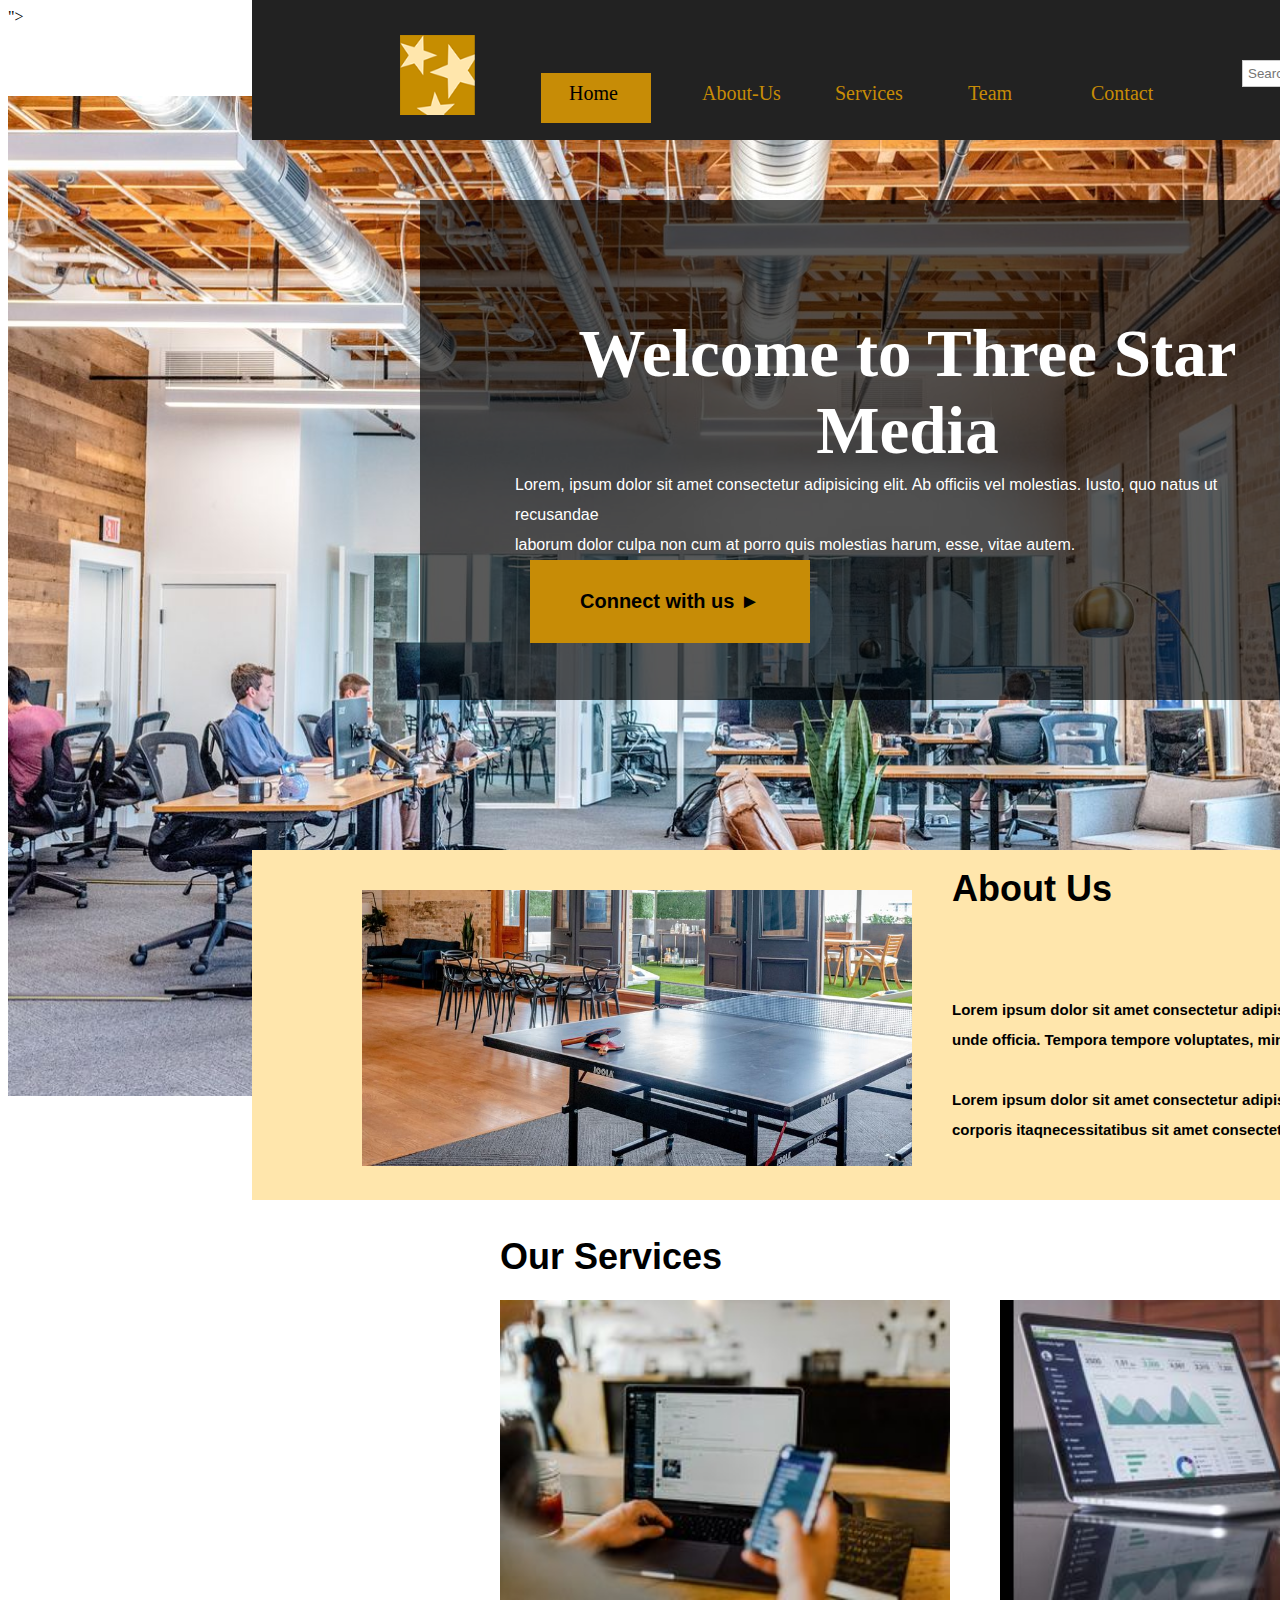
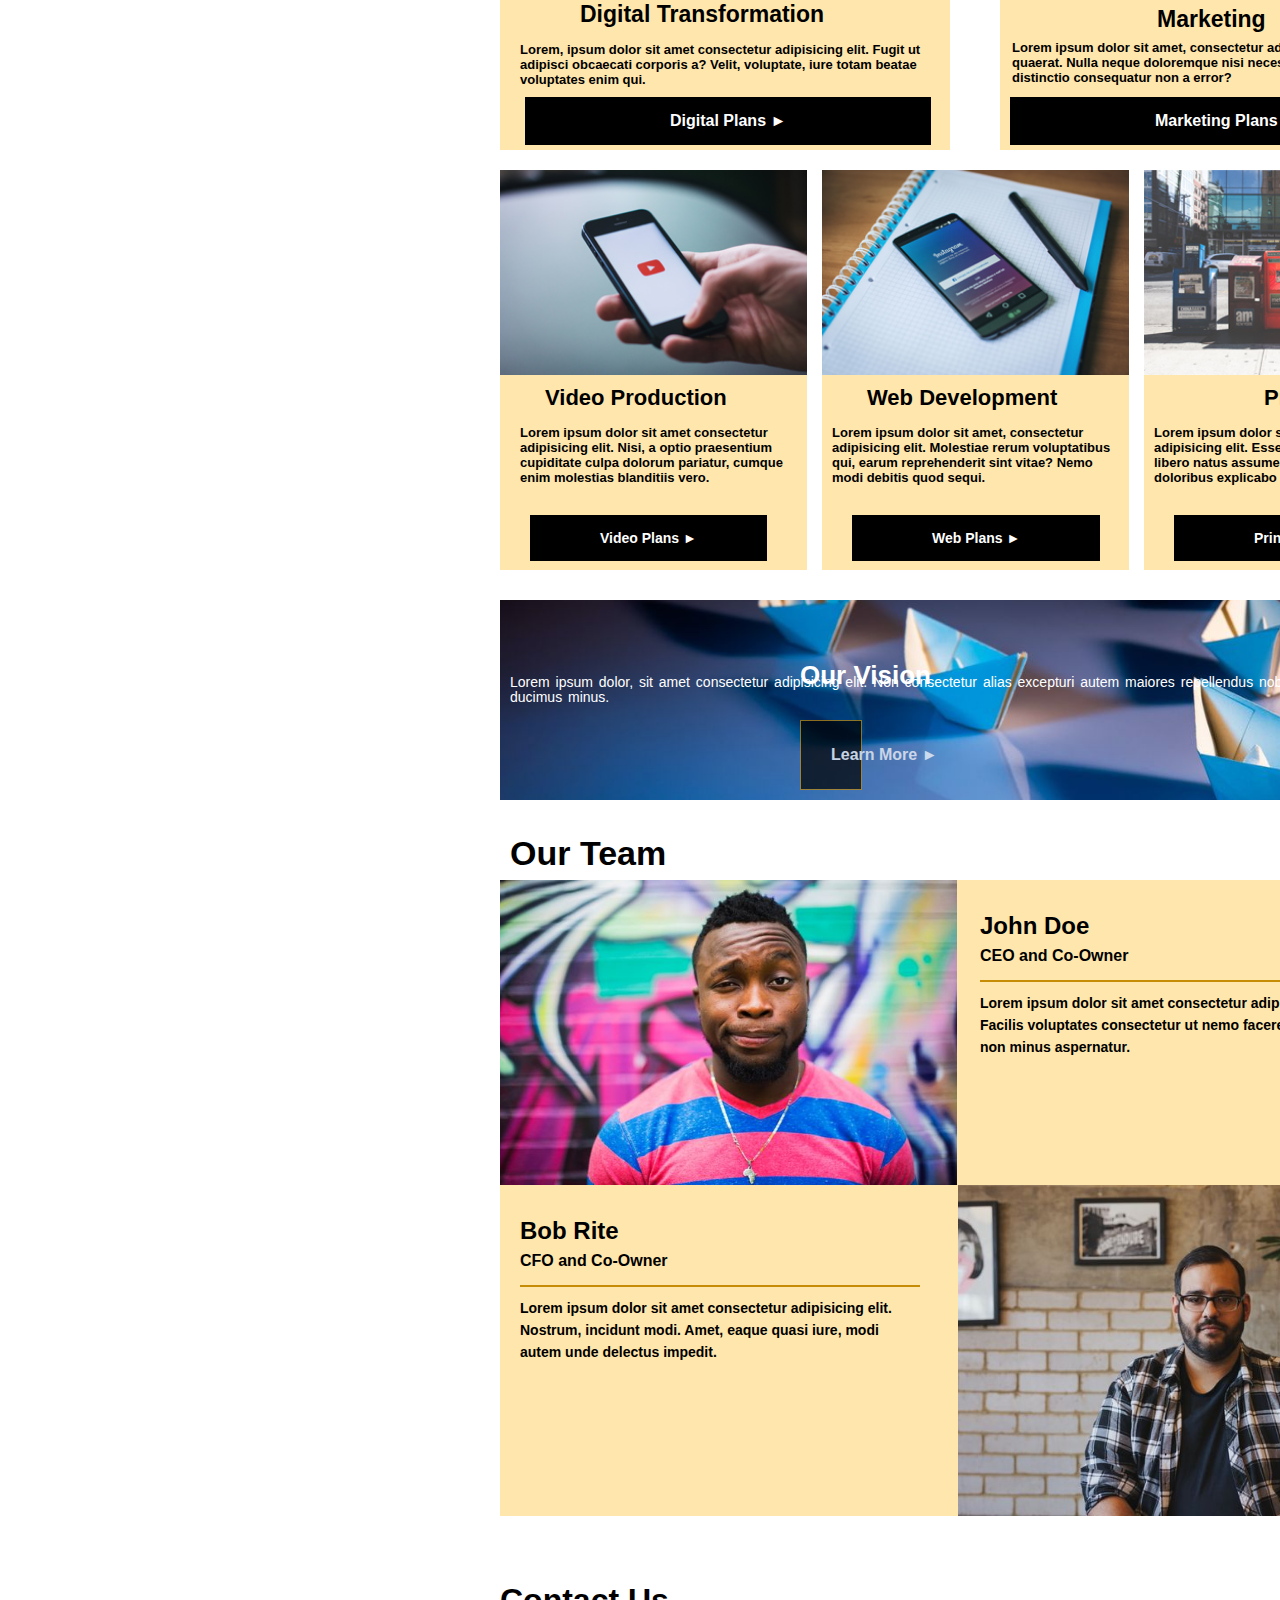
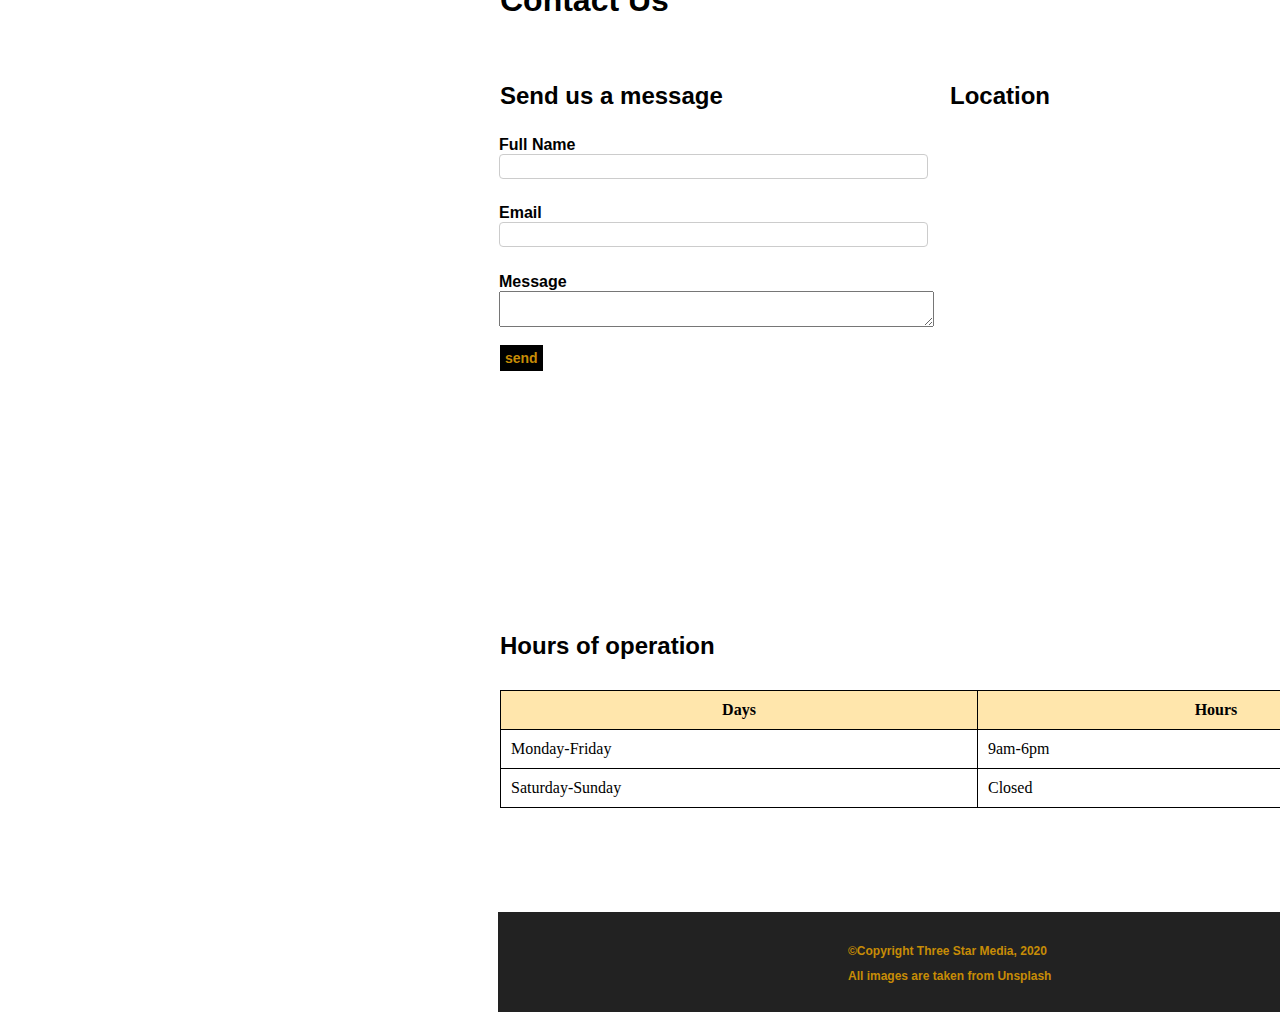
<file: Final/index.html>
<!DOCTYPE html>
<html lang="en">
<head>
    <meta charset="UTF-8">
    <meta http-equiv="X-UA-Compatible" content="IE=edge">
    <meta name="viewport" content="width=device-width, initial-scale=1.0">
    <title>Final Project</title>
    <link href="css/main.css" rel="stylesheet">
    <link rel="stylesheet" href="https://cdnjs.cloudflare.com/ajax/libs/font-awesome/6.4.0/css/all.min.css" integrity="sha512-iecdLmaskl7CVkqkXNQ/ZH/XLlvWZOJyj7Yy7tcenmpD1ypASozpmT/E0iPtmFIB46ZmdtAc9eNBvH0H/ZpiBw==" crossorigin="anonymous" referrerpolicy="no-referrer" />

    ">
</head>
<body>
    <!-- Navigation Bar and Header -->
<header>
    <div class="navb"></div>
    <div class="orangeb">  
    </div>
    <img src="images/logo.png" alt="logo" id="logo"/>
    <img src="images/main-banner.jpg" alt="main-banner" id="main-banner"/>
    <nav class="menu">
        <div class="home"><a href="#home">Home</a></div>
        <div class="about-us"><a href="#about-us">About-Us</a></div>
        <div class="services"><a href="#services">Services</a></div>
        <div class="team"><a href="#team">Team</a></div>
        <div class="contact"><a href="#contact">Contact</a></div>
        <input type="text" placeholder="Search.." class="search">
        <i id="search" class="fa-solid fa-magnifying-glass"></i>
    </nav>
    <div class="welcome"></div>
    <h1>Welcome to Three Star Media</h1>
        <p class="hp">Lorem, ipsum dolor sit amet consectetur adipisicing elit. Ab officiis vel molestias. Iusto, quo natus ut recusandae <br>laborum dolor culpa non cum at porro quis molestias harum, esse, vitae autem.</p>
                <button type="button" class="button1">Connect with us &#9658;</button>
                    
</header>    
    

<main>        
        <!-- SERVICES -->
     <section class="about"> 
            <img src="images/about-us.jpg" alt="about-us" id="about-us"/>
        <h4 class="about4">About Us</h4>
        <p class="p1">Lorem ipsum dolor sit amet consectetur adipisicing elit. Veritatis, at repellat error esse aperiam unde officia. Tempora tempore voluptates, minus adipisci accusantium harum exercitationem.<br><br>Lorem ipsum dolor sit amet consectetur adipisicing elit. Molestiae, magnam. Rerum amet corporis itaqnecessitatibus sit amet consectetur? </p>
    </section>       
    
    <!-- Services and boxes section -->
    <h3 class="h3service">Our Services</h3>
    
    <section class="digital">
        <h4 class="h4digital">Digital Transformation</h4>
        <img src="images/digital.jpg" alt="digital" id="digital"/>
        <p class="p2">Lorem, ipsum dolor sit amet consectetur adipisicing elit. Fugit ut adipisci obcaecati corporis a? Velit, voluptate, iure totam beatae voluptates enim qui.</p>
                <button type="button" class="button2">Digital Plans &#9658;</button>
                
    </section>
    <section class="marketing">
        <h4 class="h4marketing">Marketing</h4>
        <p class="p3">Lorem ipsum dolor sit amet, consectetur adipisicing elit. Eius, quaerat. Nulla neque doloremque nisi necessitatibus, excepturi distinctio consequatur non a error?</p>
            <img src="images/marketing.jpg" alt="marketing" id="marketing"/>
                <button type="button" class="button3">Marketing Plans &#9658;</button>
                    
    </section>
    <section class="video">
        <h4 class="h4video">Video Production</h4>
        <p class="p4">Lorem ipsum dolor sit amet consectetur adipisicing elit. Nisi, a optio praesentium cupiditate culpa dolorum pariatur, cumque enim molestias blanditiis vero.</p>
            <img src="images/video.jpg" alt="video" id="video"/>
                <button type="button" class="button4">Video Plans &#9658;</button>
                    
    </section>
    <section class="development">
        <h4 class="h4development">Web Development</h4>
        <p class="p5">Lorem ipsum dolor sit amet, consectetur adipisicing elit. Molestiae rerum voluptatibus qui, earum reprehenderit sint vitae? Nemo modi debitis quod sequi.</p>
            <img src="images/web.jpg" alt="web" id="web"/>
                <button type="button" class="button5">Web Plans &#9658;</button>
                    
    </section>
    <section class="print">
        <h4 class="h4print">Print</h4>
        <p class="p6">Lorem ipsum dolor sit amet, consectetur adipisicing elit. Esse cumque blanditiis id, libero natus assumenda autem enim doloribus explicabo sunt, atque.</p>
            <img src="images/print.jpg" alt="print" id="print"/>
                <button type="button" class="button6">Print Plans &#9658;</button>
                    
    </section>

    <section class="vision">
        <h4 class="h4vision">Our Vision</h4>
        <p class="p7">Lorem ipsum dolor, sit amet consectetur adipisicing elit. Non consectetur alias excepturi autem maiores repellendus nobis totam quibusdam ducimus minus.</p>
            <img src="images/vision.jpg" alt="vision" id="vision"/>
                <button type="button" class="button7">Learn More &#9658;</button>
                    
    </section>
                    
    <!-- Our Team Description -->
    <h3 class="ourteam">Our Team</h3>    
    
    <section class="johndoe">
    <h4 class="h4john">John Doe</h4>
        <h5 class="h5ceo">CEO and Co-Owner</h5>
        <p class="johnp">Lorem ipsum dolor sit amet consectetur adipisicing elit. Facilis voluptates consectetur ut nemo facere perferendis non minus aspernatur.</p>
            <img src="images/john.jpg" alt="john" id="john"/>
    </section>
    
    <section class="bobrite">
    <h4 class="h4bob">Bob Rite</h4>
        <h5 class="h5cfo">CFO and Co-Owner</h5>
        <p class="bobp">Lorem ipsum dolor sit amet consectetur adipisicing elit. Nostrum, incidunt modi. Amet, eaque quasi iure, modi autem unde delectus impedit.</p>
            <img src="images/bob.jpg" alt="bob" id="bob"/>
    </section>
<!-- End Section About Our Services -->
</main>
<footer>    
    <!--Contact Information--> 
    

    <h4 class="h4location">Location</h4>
    <iframe src="https://www.google.com/maps/embed?pb=!1m18!1m12!1m3!1d2803.8618230826787!2d-75.75713468444631!3d45.35160147909979!2m3!1f0!2f0!3f0!3m2!1i1024!2i768!4f13.1!3m3!1m2!1s0x4cce071fb12b1585%3A0xb3f9350de69accd2!2sPhysical%20Resources%2C%201385%20Woodroffe%20Ave%2C%20Nepean%2C%20ON%20K2G!5e0!3m2!1sen!2sca!4v1639258464373!5m2!1sen!2sca" width="600" height="450" style="border:0;" allowfullscreen="" loading="lazy"></iframe>
    
    <h3 class="h3contact">Contact Us</h3>
        <h4 class="h4message">Send us a message</h4>
    
            <form class="contact2">
  
                <fieldset class="name">
                <label class="name1">Full Name</label>
                <input type="text" name="text">
                </fieldset>
        
                <fieldset class="email">
                <label class="email1">Email</label>
                <input type="text" name="text">
                </fieldset>
        
                <fieldset class="message">
                <label class="message1">Message</label>
                <textarea name="Message" class="messagebox"></textarea>
                </fieldset>
                
                <input type="submit" value="send">

            </form>
    
    <h4 class="h4operation">Hours of operation</h4>

    <table class="table">
        <tr>
          <th style="width:250px">Days</th>
          <th style="width:250px">Hours</th>
        </tr>
        <tr>
          <td>Monday-Friday</td>
          <td>9am-6pm</td>
        </tr>
        <tr>
          <td>Saturday-Sunday</td>
          <td>Closed</td>
        </tr>
      </table>

    <div class="footer">
        <p class="copyright">&#169;Copyright Three Star Media, 2020 </p> 
        <p class="copyright2">All images are taken from Unsplash<p></p>
    </div>

</footer>
</body>
</html>
</file>
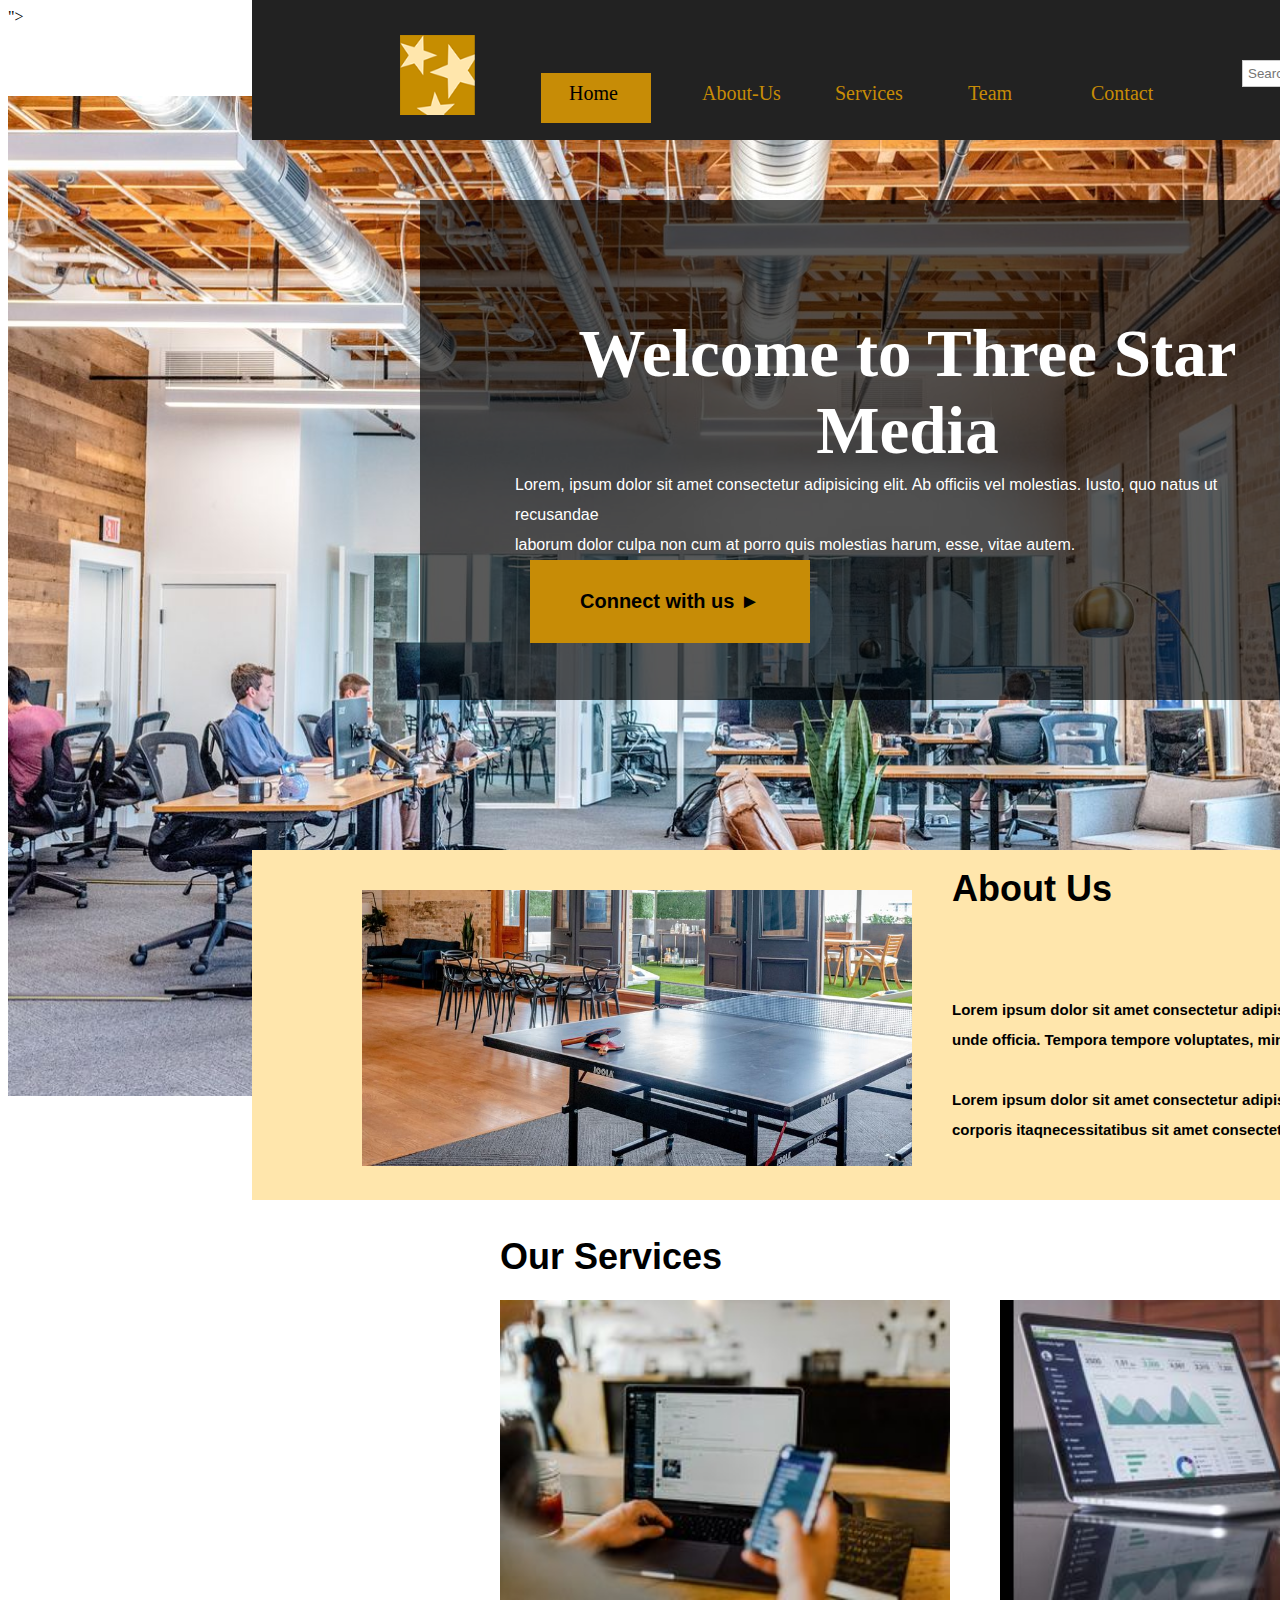
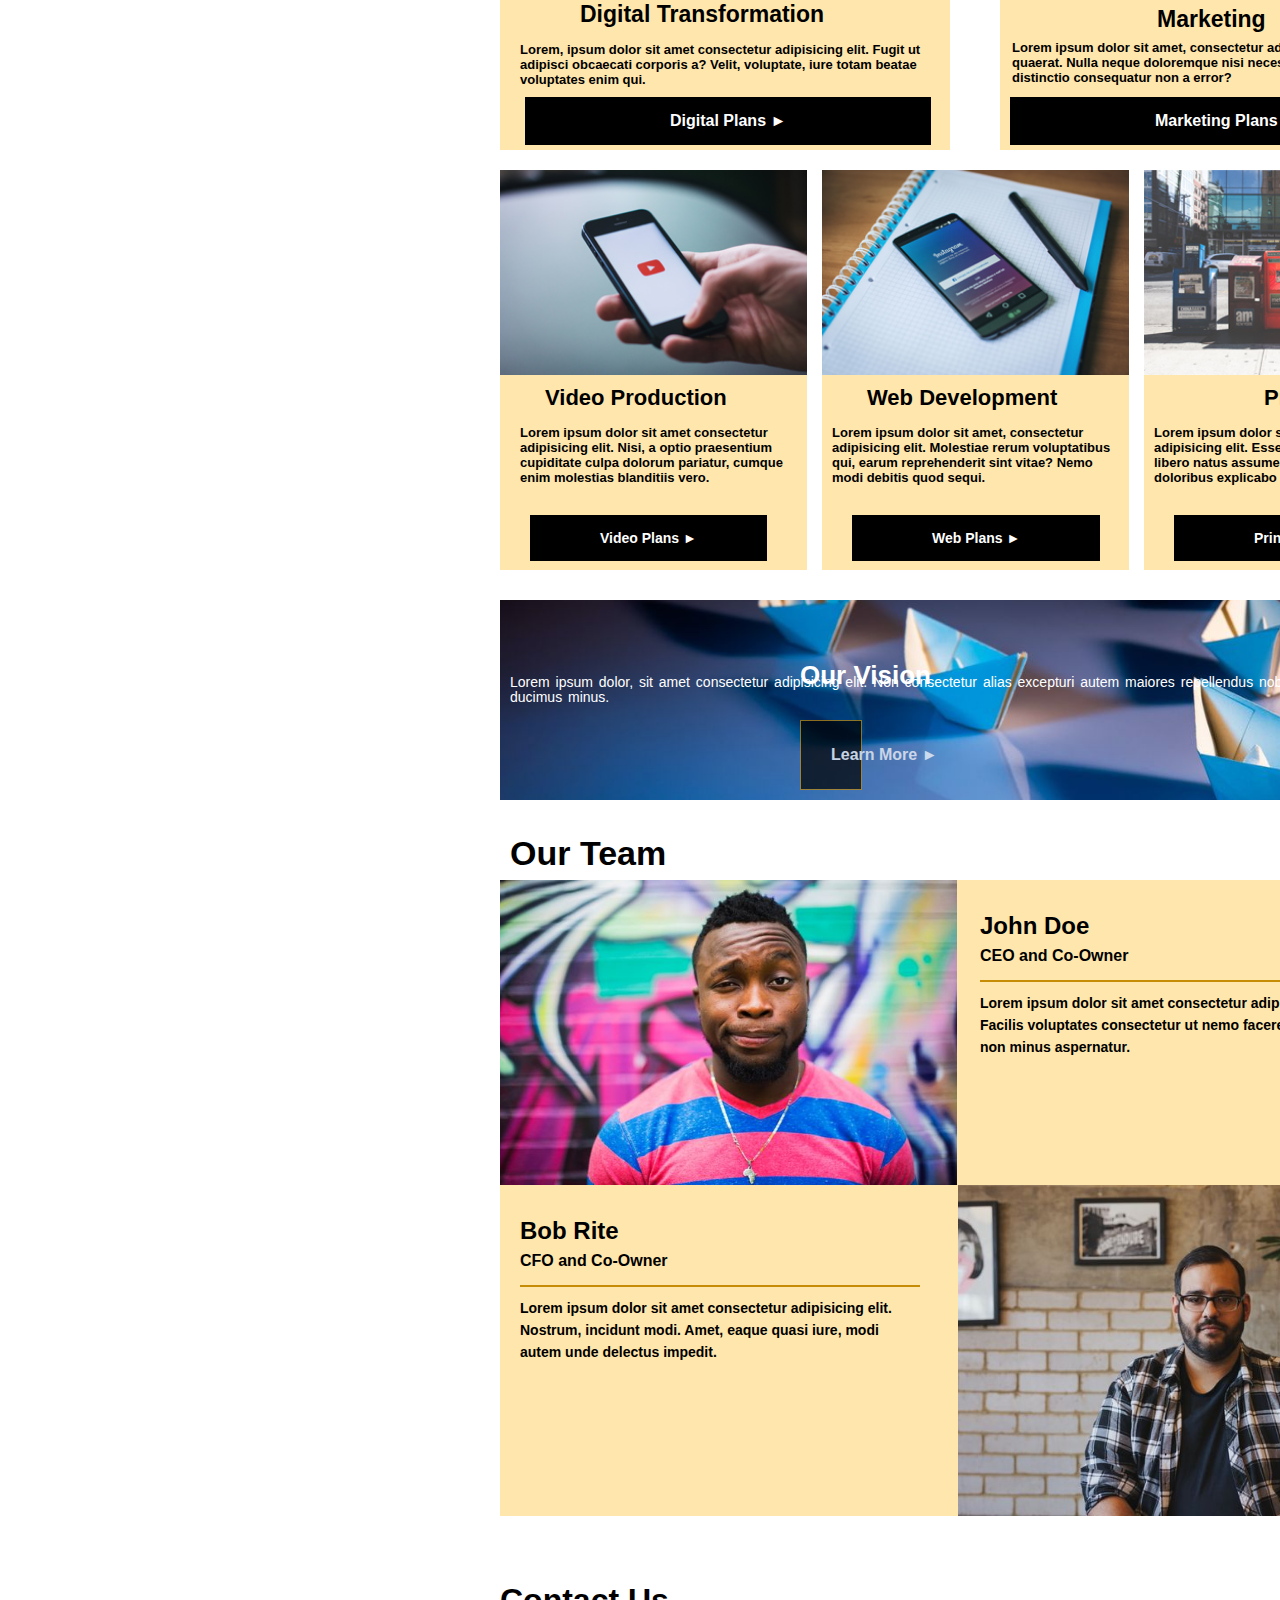
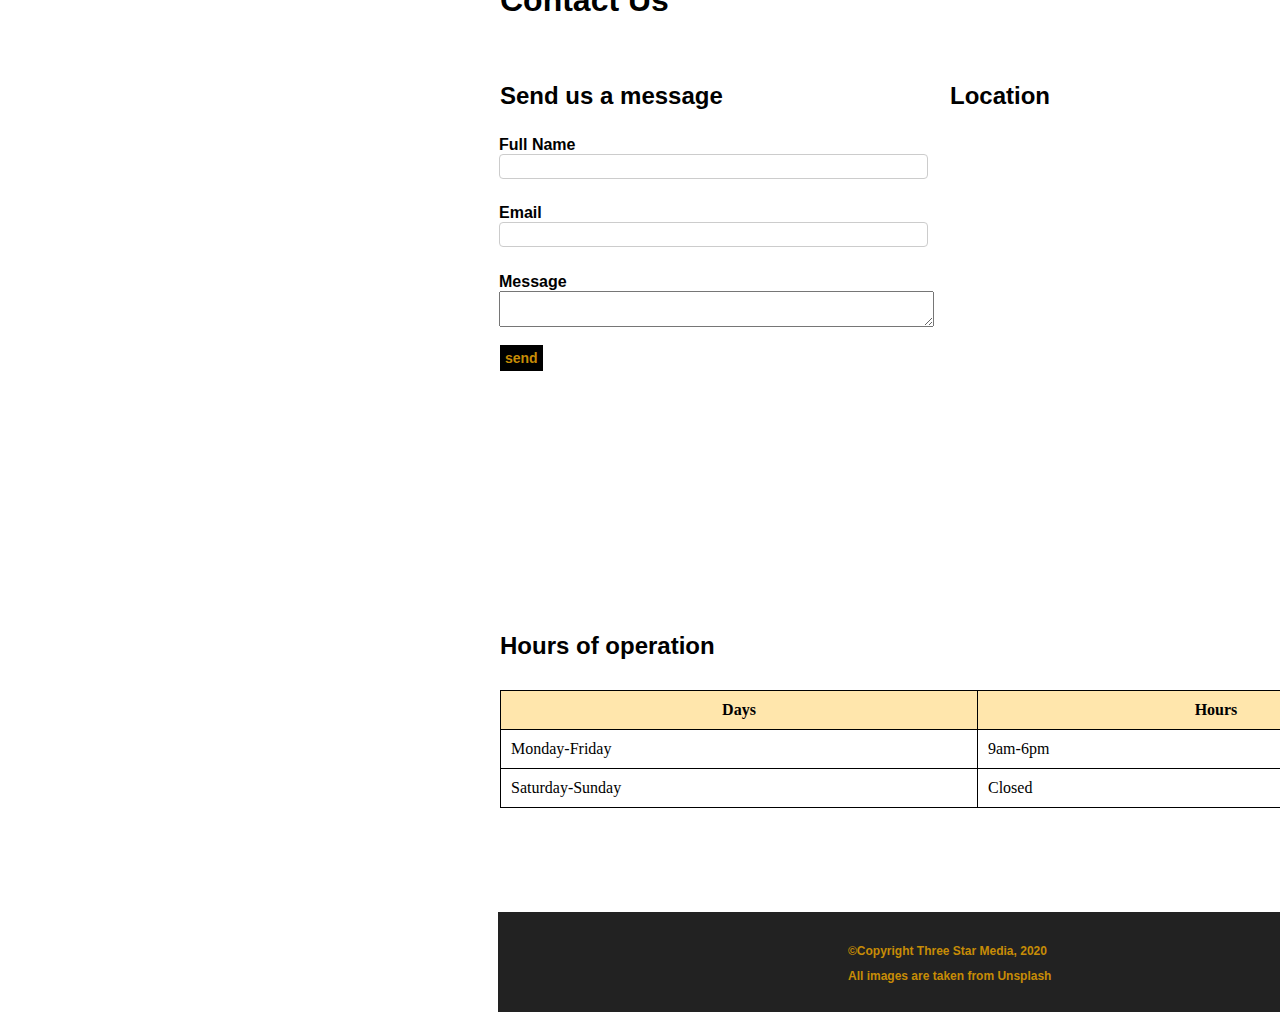
<file: html-final/index.html>
<!DOCTYPE html>
<html lang="en">
<head>
    <meta charset="UTF-8">
    <meta http-equiv="X-UA-Compatible" content="IE=edge">
    <meta name="viewport" content="width=device-width, initial-scale=1.0">
    <title>Final Project</title>
    <link href="css/main.css" rel="stylesheet">
    <link rel="stylesheet" href="https://cdnjs.cloudflare.com/ajax/libs/font-awesome/6.4.0/css/all.min.css" integrity="sha512-iecdLmaskl7CVkqkXNQ/ZH/XLlvWZOJyj7Yy7tcenmpD1ypASozpmT/E0iPtmFIB46ZmdtAc9eNBvH0H/ZpiBw==" crossorigin="anonymous" referrerpolicy="no-referrer" />

    ">
</head>
<body>
    <!-- Navigation Bar and Header -->
<header>
    <div class="navb"></div>
    <div class="orangeb">  
    </div>
    <img src="images/logo.png" alt="logo" id="logo"/>
    <img src="images/main-banner.jpg" alt="main-banner" id="main-banner"/>
    <nav class="menu">
        <div class="home"><a href="#home">Home</a></div>
        <div class="about-us"><a href="#about-us">About-Us</a></div>
        <div class="services"><a href="#services">Services</a></div>
        <div class="team"><a href="#team">Team</a></div>
        <div class="contact"><a href="#contact">Contact</a></div>
        <input type="text" placeholder="Search.." class="search">
        <i id="search" class="fa-solid fa-magnifying-glass"></i>
    </nav>
    <div class="welcome"></div>
    <h1>Welcome to Three Star Media</h1>
        <p class="hp">Lorem, ipsum dolor sit amet consectetur adipisicing elit. Ab officiis vel molestias. Iusto, quo natus ut recusandae <br>laborum dolor culpa non cum at porro quis molestias harum, esse, vitae autem.</p>
                <button type="button" class="button1">Connect with us &#9658;</button>
                    
</header>    
    

<main>        
        <!-- SERVICES -->
     <section class="about"> 
            <img src="images/about-us.jpg" alt="about-us" id="about-us"/>
        <h4 class="about4">About Us</h4>
        <p class="p1">Lorem ipsum dolor sit amet consectetur adipisicing elit. Veritatis, at repellat error esse aperiam unde officia. Tempora tempore voluptates, minus adipisci accusantium harum exercitationem.<br><br>Lorem ipsum dolor sit amet consectetur adipisicing elit. Molestiae, magnam. Rerum amet corporis itaqnecessitatibus sit amet consectetur? </p>
    </section>       
    
    <!-- Services and boxes section -->
    <h3 class="h3service">Our Services</h3>
    
    <section class="digital">
        <h4 class="h4digital">Digital Transformation</h4>
        <img src="images/digital.jpg" alt="digital" id="digital"/>
        <p class="p2">Lorem, ipsum dolor sit amet consectetur adipisicing elit. Fugit ut adipisci obcaecati corporis a? Velit, voluptate, iure totam beatae voluptates enim qui.</p>
                <button type="button" class="button2">Digital Plans &#9658;</button>
                
    </section>
    <section class="marketing">
        <h4 class="h4marketing">Marketing</h4>
        <p class="p3">Lorem ipsum dolor sit amet, consectetur adipisicing elit. Eius, quaerat. Nulla neque doloremque nisi necessitatibus, excepturi distinctio consequatur non a error?</p>
            <img src="images/marketing.jpg" alt="marketing" id="marketing"/>
                <button type="button" class="button3">Marketing Plans &#9658;</button>
                    
    </section>
    <section class="video">
        <h4 class="h4video">Video Production</h4>
        <p class="p4">Lorem ipsum dolor sit amet consectetur adipisicing elit. Nisi, a optio praesentium cupiditate culpa dolorum pariatur, cumque enim molestias blanditiis vero.</p>
            <img src="images/video.jpg" alt="video" id="video"/>
                <button type="button" class="button4">Video Plans &#9658;</button>
                    
    </section>
    <section class="development">
        <h4 class="h4development">Web Development</h4>
        <p class="p5">Lorem ipsum dolor sit amet, consectetur adipisicing elit. Molestiae rerum voluptatibus qui, earum reprehenderit sint vitae? Nemo modi debitis quod sequi.</p>
            <img src="images/web.jpg" alt="web" id="web"/>
                <button type="button" class="button5">Web Plans &#9658;</button>
                    
    </section>
    <section class="print">
        <h4 class="h4print">Print</h4>
        <p class="p6">Lorem ipsum dolor sit amet, consectetur adipisicing elit. Esse cumque blanditiis id, libero natus assumenda autem enim doloribus explicabo sunt, atque.</p>
            <img src="images/print.jpg" alt="print" id="print"/>
                <button type="button" class="button6">Print Plans &#9658;</button>
                    
    </section>

    <section class="vision">
        <h4 class="h4vision">Our Vision</h4>
        <p class="p7">Lorem ipsum dolor, sit amet consectetur adipisicing elit. Non consectetur alias excepturi autem maiores repellendus nobis totam quibusdam ducimus minus.</p>
            <img src="images/vision.jpg" alt="vision" id="vision"/>
                <button type="button" class="button7">Learn More &#9658;</button>
                    
    </section>
                    
    <!-- Our Team Description -->
    <h3 class="ourteam">Our Team</h3>    
    
    <section class="johndoe">
    <h4 class="h4john">John Doe</h4>
        <h5 class="h5ceo">CEO and Co-Owner</h5>
        <p class="johnp">Lorem ipsum dolor sit amet consectetur adipisicing elit. Facilis voluptates consectetur ut nemo facere perferendis non minus aspernatur.</p>
            <img src="images/john.jpg" alt="john" id="john"/>
    </section>
    
    <section class="bobrite">
    <h4 class="h4bob">Bob Rite</h4>
        <h5 class="h5cfo">CFO and Co-Owner</h5>
        <p class="bobp">Lorem ipsum dolor sit amet consectetur adipisicing elit. Nostrum, incidunt modi. Amet, eaque quasi iure, modi autem unde delectus impedit.</p>
            <img src="images/bob.jpg" alt="bob" id="bob"/>
    </section>
<!-- End Section About Our Services -->
</main>
<footer>    
    <!--Contact Information--> 
    

    <h4 class="h4location">Location</h4>
    <iframe src="https://www.google.com/maps/embed?pb=!1m18!1m12!1m3!1d2803.9444565900258!2d-75.75750062411225!3d45.34993347107231!2m3!1f0!2f0!3f0!3m2!1i1024!2i768!4f13.1!3m3!1m2!1s0x4cce0718cc4a6ad7%3A0xc6cc467725843e2b!2sAlgonquin%20College%20Ottawa%20Campus!5e0!3m2!1sen!2sca!4v1681937636576!5m2!1sen!2sca" width="600" height="450" style="border:0;" allowfullscreen="" loading="lazy" referrerpolicy="no-referrer-when-downgrade"></iframe>    
    <h3 class="h3contact">Contact Us</h3>
        <h4 class="h4message">Send us a message</h4>
    
            <form class="contact2">
  
                <fieldset class="name">
                <label class="name1">Full Name</label>
                <input type="text" name="text">
                </fieldset>
        
                <fieldset class="email">
                <label class="email1">Email</label>
                <input type="text" name="text">
                </fieldset>
        
                <fieldset class="message">
                <label class="message1">Message</label>
                <textarea name="Message" class="messagebox"></textarea>
                </fieldset>
                
                <input type="submit" value="send">

            </form>
    
    <h4 class="h4operation">Hours of operation</h4>

    <table class="table">
        <tr>
          <th style="width:250px">Days</th>
          <th style="width:250px">Hours</th>
        </tr>
        <tr>
          <td>Monday-Friday</td>
          <td>9am-6pm</td>
        </tr>
        <tr>
          <td>Saturday-Sunday</td>
          <td>Closed</td>
        </tr>
      </table>

    <div class="footer">
        <p class="copyright">&#169;Copyright Three Star Media, 2020 </p> 
        <p class="copyright2">All images are taken from Unsplash<p></p>
    </div>

</footer>
</body>
</html>
</file>
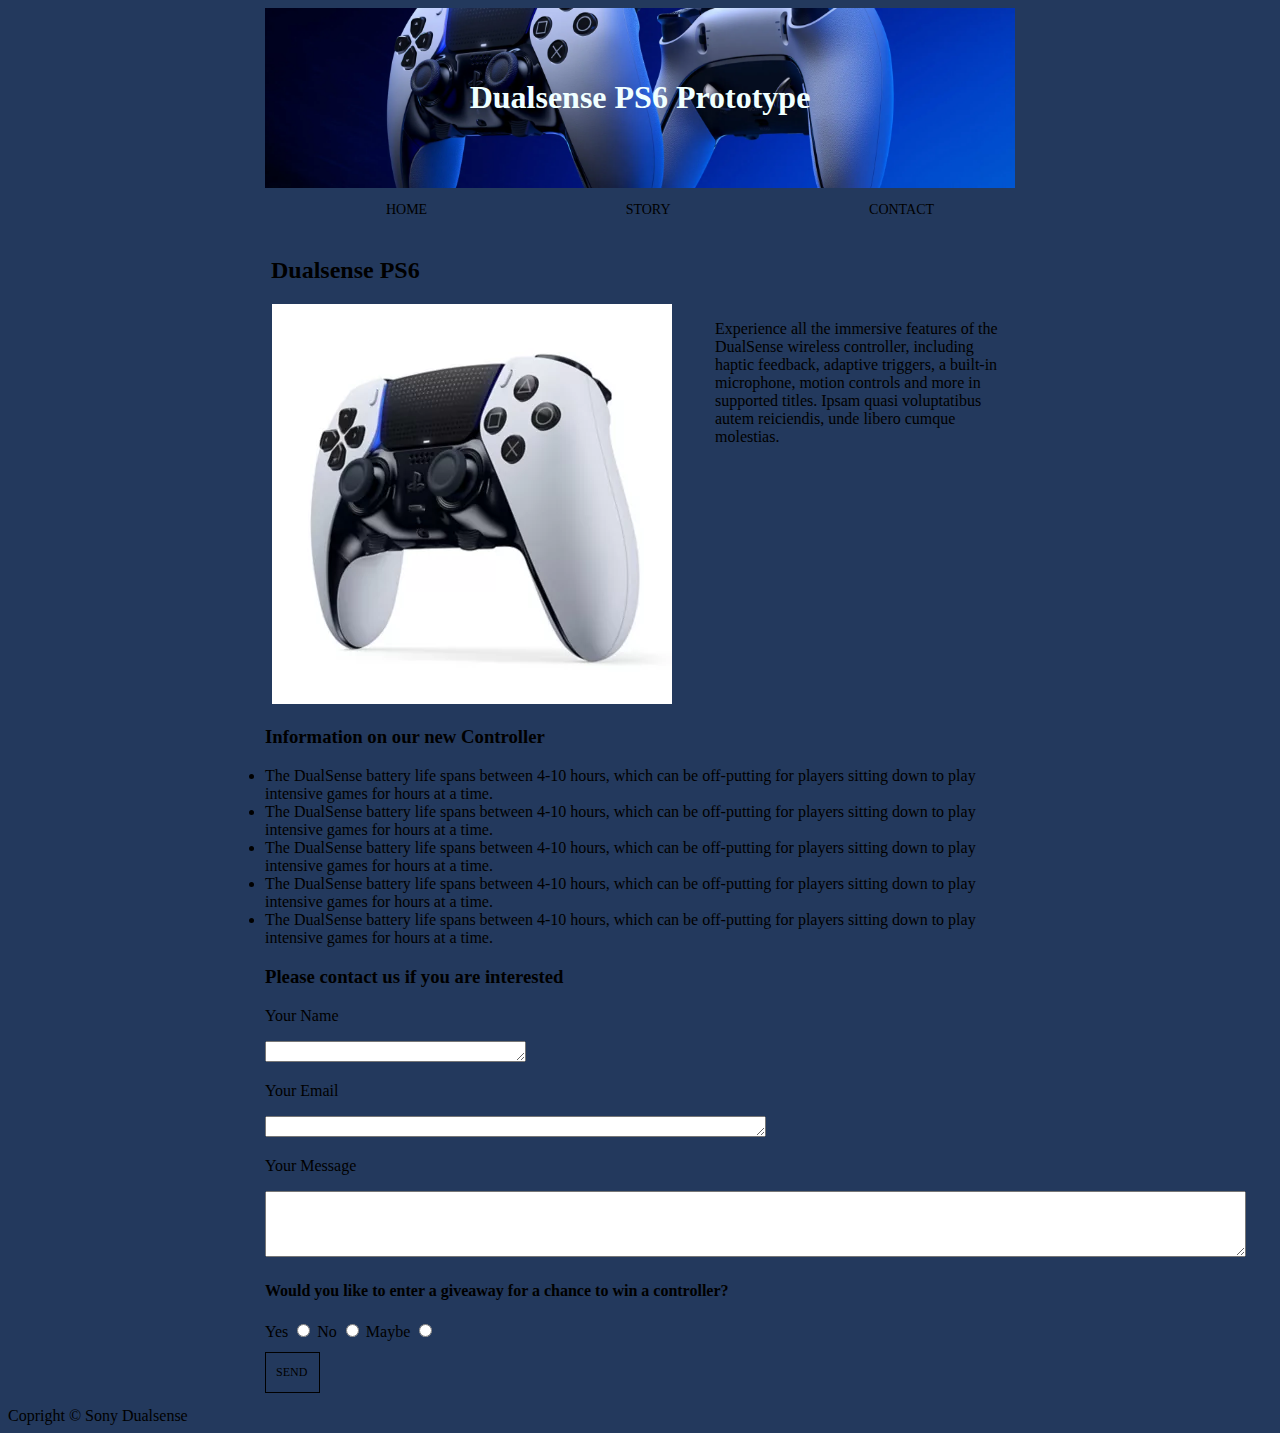
<file: midterm/index.html>
<!DOCTYPE html>
<html lang="en">
<head>
    <meta charset="UTF-8">
    <meta http-equiv="X-UA-Compatible" content="IE=edge">
    <meta name="viewport" content="width=device-width, initial-scale=1.0">
    <title>Midterm</title>
    <link rel="stylesheet" href="css/main.css">
</head>
<body>
    <div class="wrapper">
        <header>
            <h1>Dualsense PS6 Prototype</h1>
        </header>
        <div class="display">
            <ul>
                <li> HOME</a></li>
                <li class="spread">STORY</li>
                <li> CONTACT</li>
            </ul>

        </div>
        <section class="float">
            <h2>Dualsense PS6</h2>
            <div class="fl-demo clearfix">
                <p> Experience all the immersive features of the DualSense wireless controller, including haptic feedback, adaptive triggers, a built-in microphone, motion controls and more in supported titles. Ipsam quasi voluptatibus autem reiciendis, unde libero cumque molestias.</p>
                <img src="images/dualsense-edge-ps5-controller-front-right.jpg" alt="Best Controller">
            </div>
        </section>
        <section>
            <h3>Information on our new Controller</h3>
            <ul class="Info"></ul>
            <li>   The DualSense battery life spans between 4-10 hours, which can be off-putting for players sitting down to play intensive games for hours at a time.    </li>
            <li>The DualSense battery life spans between 4-10 hours, which can be off-putting for players sitting down to play intensive games for hours at a time.</li>
            <li>The DualSense battery life spans between 4-10 hours, which can be off-putting for players sitting down to play intensive games for hours at a time.</li>
            <li>The DualSense battery life spans between 4-10 hours, which can be off-putting for players sitting down to play intensive games for hours at a time.</li>
            <li>The DualSense battery life spans between 4-10 hours, which can be off-putting for players sitting down to play intensive games for hours at a time.</li>
            </ul>
        </section>
        <section>
            <h3> Please contact us if you are interested</h3>
        </section>
        <section class="section">
            <div>
                <p>Your Name</p>
                <textarea name="yourname" id="yourname" cols="30" rows="1"></textarea>
                <p>Your Email</p>
                <textarea name="youremail" id="youremail" cols="60" rows="1"></textarea>
                <p>Your Message</p>
                <textarea name="yourmessage" id="yourmessage" cols="120" rows="4"></textarea>

            </div>
            <div>
                <h4>Would you like to enter a giveaway for a chance to win a controller?</h4>
                <label for="yes">Yes</label>
                <input type="radio" id="yes" name="reply" value="yes">
                <label for="no">No</label>
                <input type="radio" id="no" name="reply" value="no">
                <label for="maybe">Maybe</label>
                <input type="radio" name="reply" id="maybe">
            </div>
            <div class="send">
                <p>SEND</p>
                
            </div>
        </section>
    </div>
    <footer>
        Copright &copy; Sony Dualsense 
    </footer>
</body>
</html>
</file>
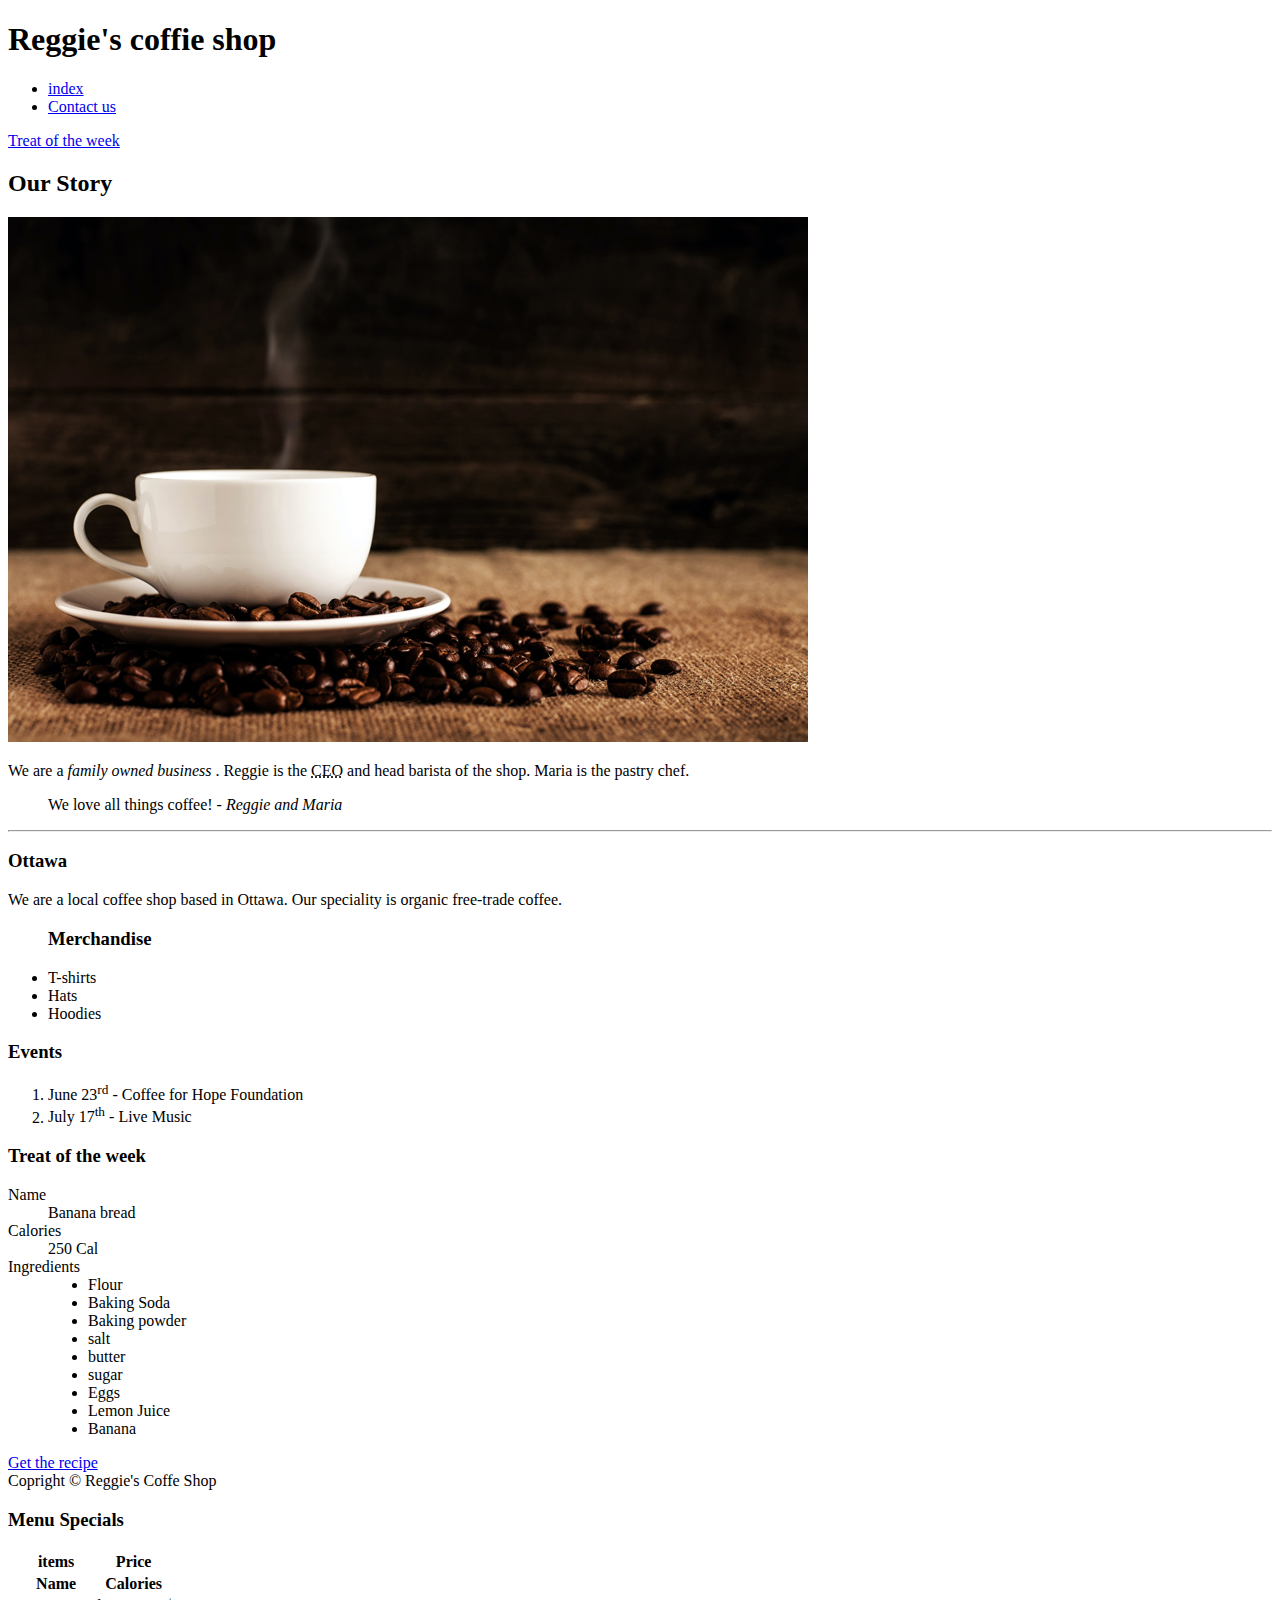
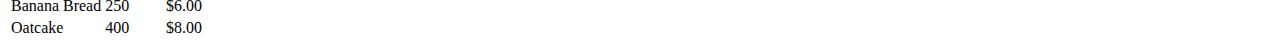
<file: week 4/index.html>
<!DOCTYPE html>
<html lang="en-us">
<head>
    <meta charset="UTF-8">
    <title>Reggie's coffie shop</title>
</head>
<body>
    <!--This is an html comment-->

<!-- 
    shift will indent - Shift + tab will indent backwards.
    ctrl + left/right arrows move to start adn end of the line.
    ctrl up/down arrows move to start or end of page
 -->

    <!-- Site Header-->
    <header>
        <!-- The h1 is the most important header-->
        <h1>Reggie's coffie shop</h1>

        <nav>
            <ul>
                <li><a href="index.html">index</a> </li>
                <li><a href="contact.html">Contact us</a> </li>
            </ul>
        </nav>
        
    </header>
    <!-- starting main content of the page-->
    <main>
        <!--  Adding an on page link -->
        <a href="treatofweek">Treat of the week</a>
        <!--article of the page. This can be used as a stand alone-->
    <article>
        <h2> Our Story</h2>
        <!-- Adding an image -->
        <img src="images/coffee-shop.jpg" title="coffe cup on pile of coffee beans" alt="coffee cup on pile of coffee beans">
        <p>
            We are a <em> family owned business</em> . Reggie is the <abbr title="Chief Executive Officer">CEO</abbr> and head barista of the shop. Maria is the pastry chef.
        </p>
        <blockquote>
            We love all things coffee! <cite>- Reggie and Maria</cite>
        </blockquote>
        <hr>
        <section>
            <h3>Ottawa</h3>
            <p> 
                We are a local coffee shop based in Ottawa. Our speciality is organic free-trade coffee.
            </p>
        </section>
    </article>
    <aside>
        <ul>
<h3> Merchandise</h3>
<li> T-shirts</li>
<li>Hats </li>
<li>Hoodies </li>
</ul>
</aside>
<!-- adding section for ordered list -->
<section>
    <h3>Events</h3>
        <!-- shortcut for creating many elements*amount example: li*5 -->
    <ol>
        <li>June 23<sup>rd</sup> - Coffee  for Hope Foundation</li>
        <li>July 17<sup>th</sup> - Live Music </li>
    </ol>
</section>
<!-- Adding section for dl -->
<section>
    <h3> Treat of the week</h3>
    <dl>
        <dt>Name</dt>
        <dd>Banana bread</dd>
        <dt>Calories</dt>
        <dd>250 Cal</dd>
        <dt>Ingredients</dt>
        <dd>
            <ul>
                <li>Flour</li>
                <li>Baking Soda</li>
                <li>Baking powder</li>
                <li>salt</li>
                <li>butter</li>
                <li>sugar</li>
                <li>Eggs</li>
                <li>Lemon Juice</li>
                <li>Banana</li>
                
            </ul>
        </dd>
    </dl>
    <!-- Adding an external link -->
    <a href="https://www.simplyrecipes.com/recipes/banana_bread/" target="_blank">Get the recipe</a>
    <!-- site footer -->
    <footer>
        Copright &copy; Reggie's Coffe Shop
    </footer>
</section>

<!-- Adding section for menu table-->
<section>
    <h3>Menu Specials</h3>
    <table>
        <thead>
            <tr>    
            <th>items</th>
            <th>Price</th>
            </tr>
            <tr>
                <th>Name</th>
                <th>Calories</th>
            </tr>
        </thead>
        <tbody>
            <tr>
                <td>Banana Bread</td>
                <td>250</td>
                <td>&dollar;6.00</td>
            </tr>
            <tr>
                <td>Oatcake</td>
                <td>400</td>
                <td>&dollar;8.00</td>
            </tr>
        </tbody>
    </table>
</section>
    </main>
</body>
</file>
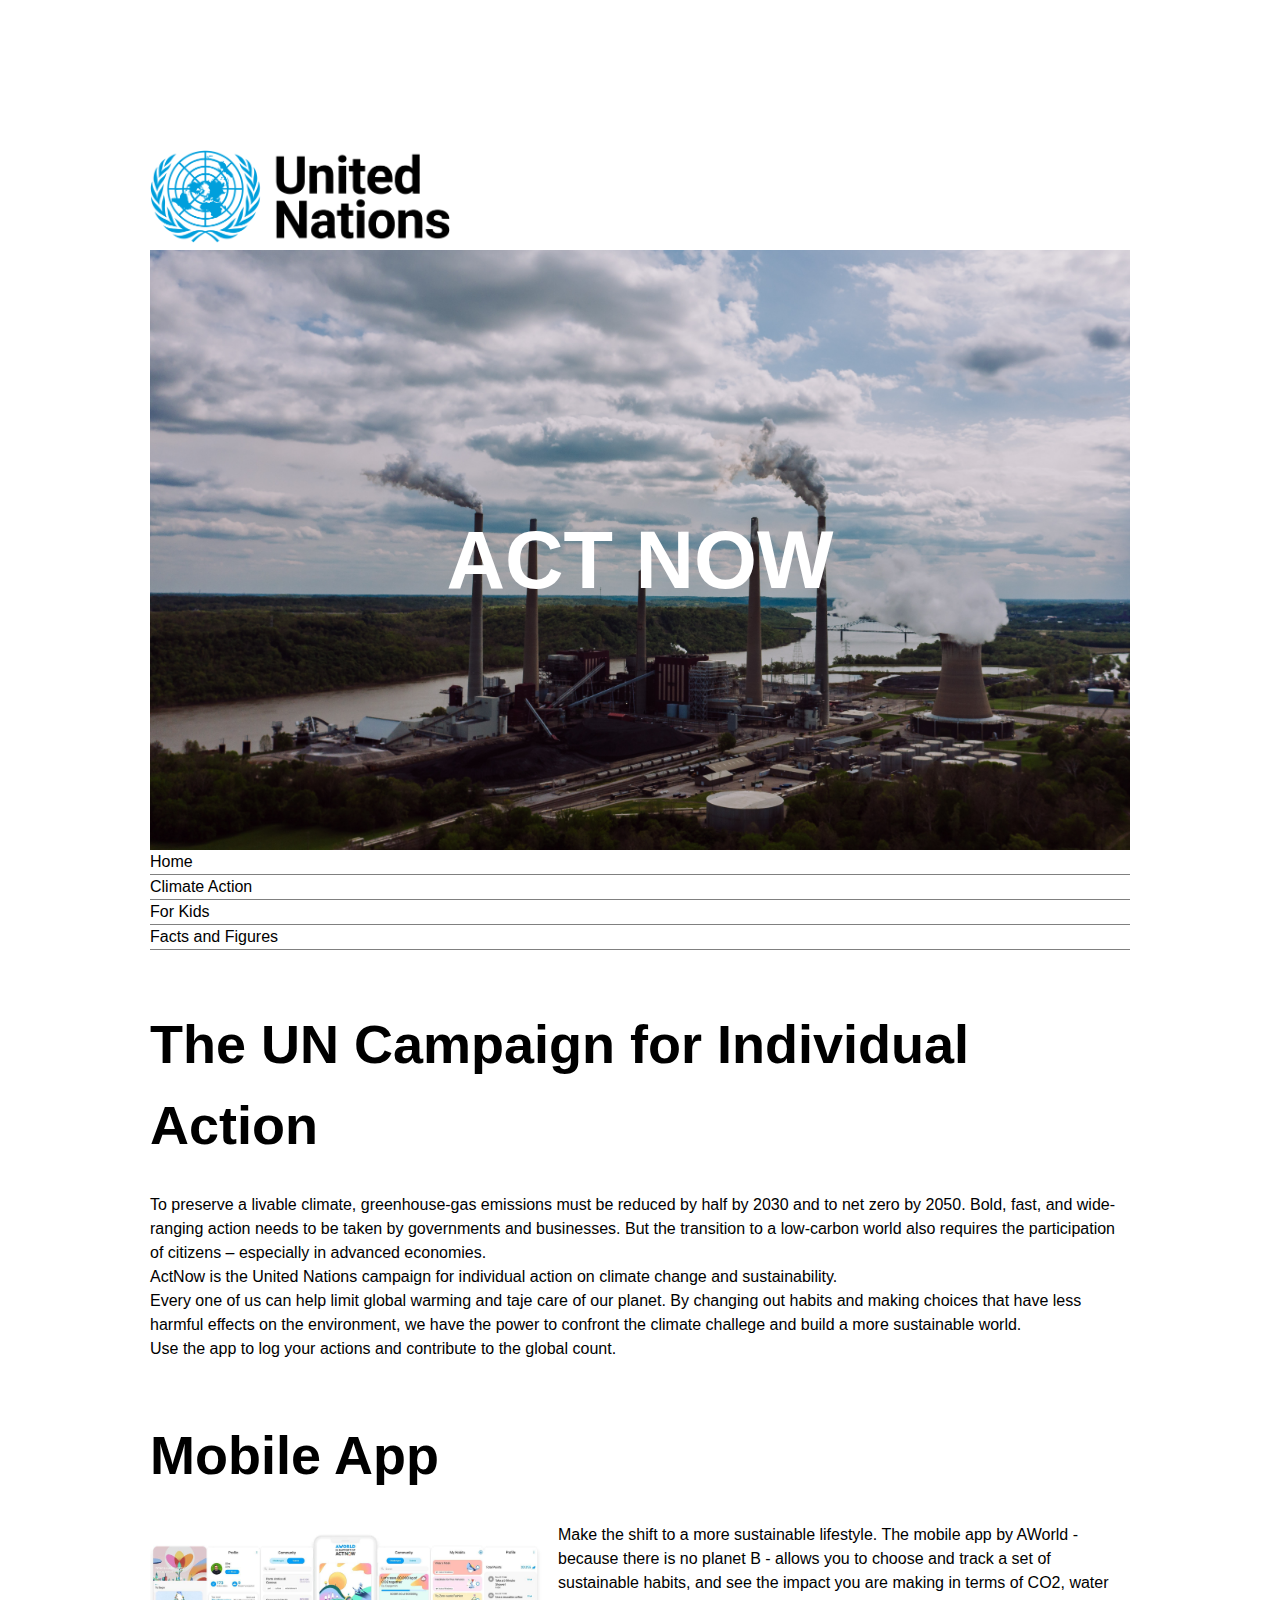
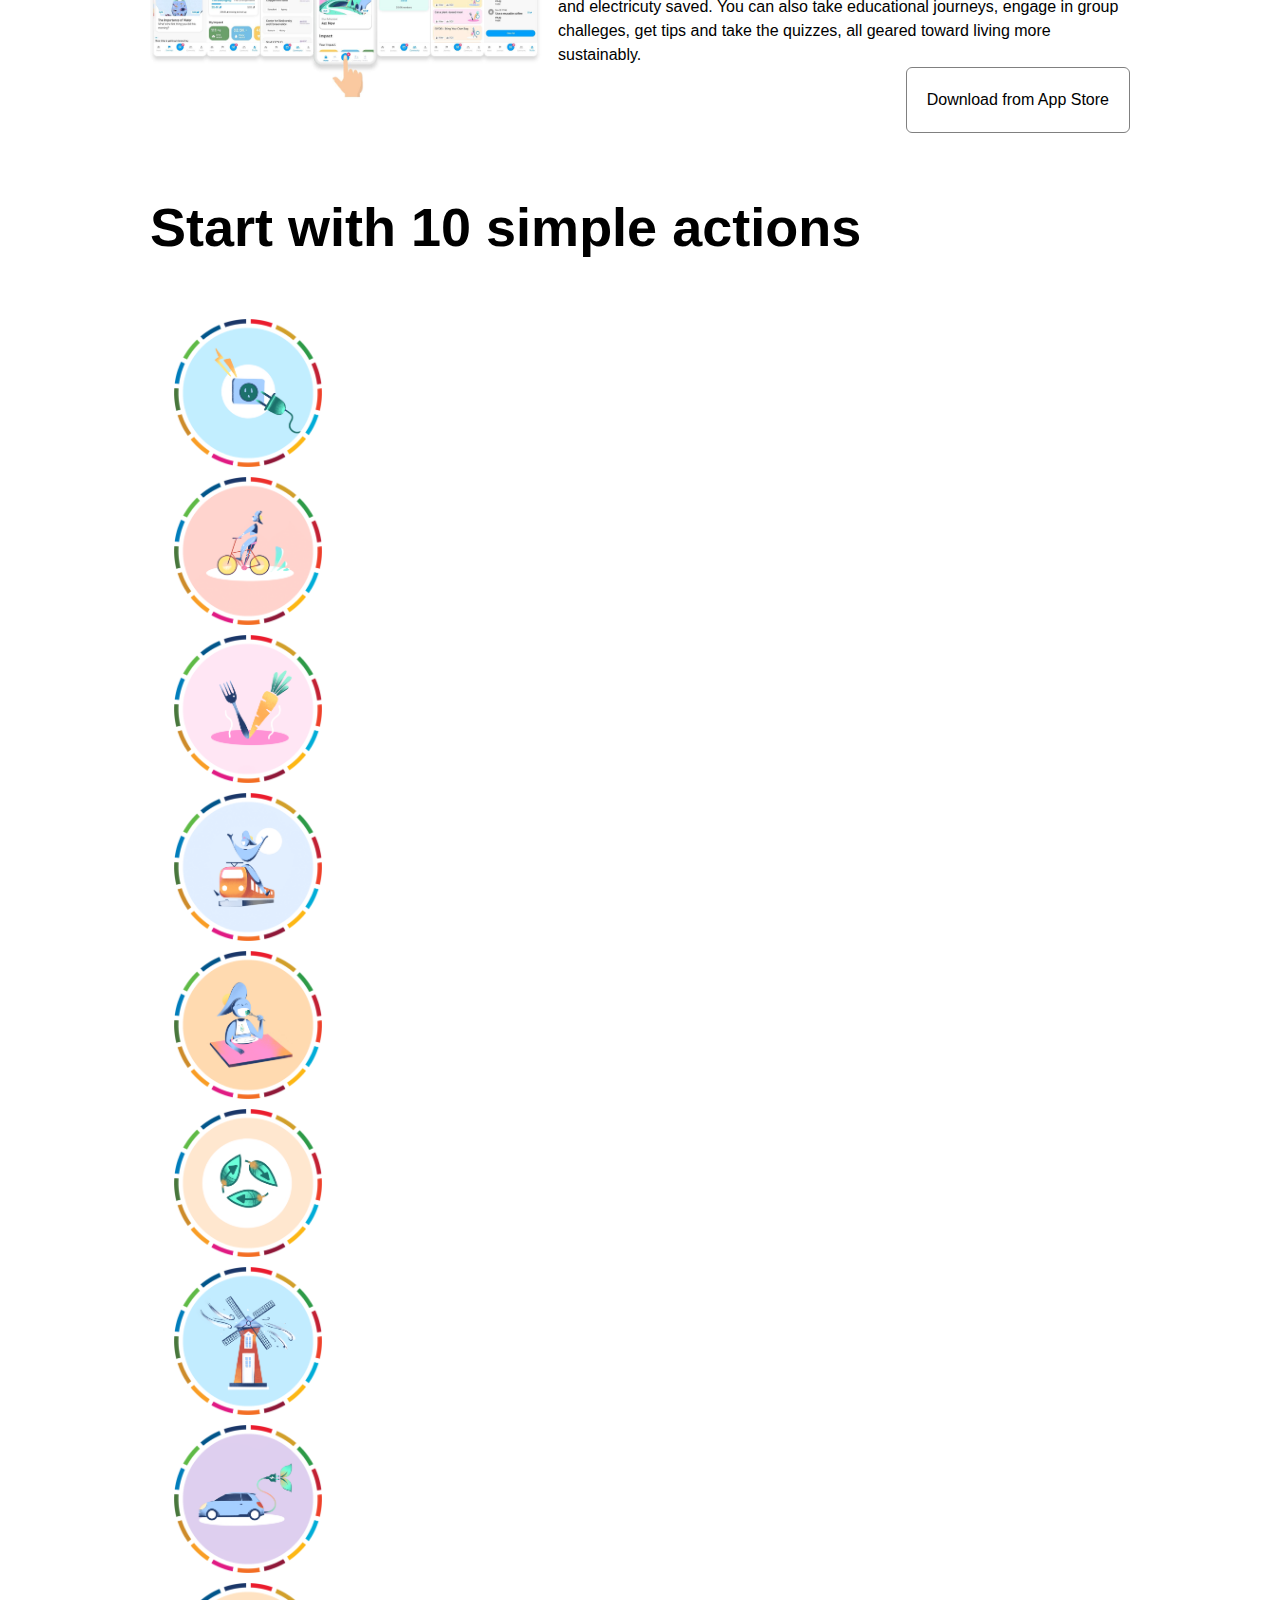
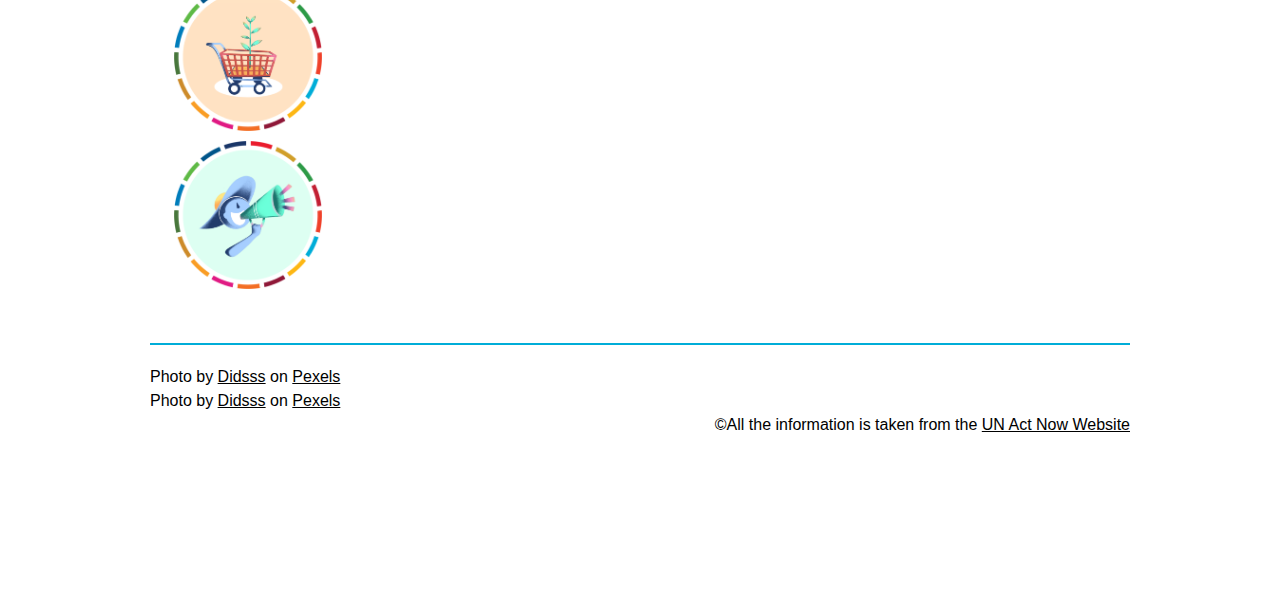
<file: week10/index.html>
<!DOCTYPE html>
<html lang="en">
<head>
    <meta charset="UTF-8">
    <meta http-equiv="X-UA-Compatible" content="IE=edge">
    <meta name="viewport" content="width=device-width, initial-scale=1.0">
    <link rel="stylesheet" href="css/reset.css">
    <link rel="stylesheet" href="css/main.css"> 
    <title>Act Now &#124; United Nations</title>
</head>
<body>
    <div class="container">
        <header class="masthead">
            <img src="images/unlogo-desktop.svg.png" alt="United Nations Logo" class="desktop-logo">
            <img src="images/unlogo.png" alt="United Nations logo" class="mobile-logo">
            <div class="banner">
                <h1>Act Now</h1>
            </div>
        </header>
        <nav class="main-nav">
            <ul class="nav-list">
                <li href="index.html" class="current">Home</li>
                <li href="">Climate Action</li>
                <li href="">For Kids</li>
                <li href="">Facts and Figures</li>
            </ul>
        </nav>

    <main class="content">
        <section class="intro">
            <h2> The UN Campaign for Individual Action</h2>
            <p>To preserve a livable climate, greenhouse-gas emissions must be reduced by half by 2030 and to net zero by 2050. Bold, fast, and wide-ranging action needs to be taken by governments and businesses. But the transition to a low-carbon world also requires the participation of citizens – especially in advanced economies.</p>

                <p> ActNow is the United Nations campaign for individual action on climate change and sustainability. </p>
                
                    <p> Every one of us can help limit global warming and taje care of our planet. By changing out habits and making choices that have less harmful effects on the environment, we have the power to confront the climate challege and build a more sustainable world. </p>
                
                        <p>Use the app to log your actions and contribute to the global count.</p>
                
        </section>
        <!-- closing intro section -->
        <section class="app clearfix">
            <h2>Mobile App</h2>
            <img src="images/actnowapp.jpg" alt="Act Now Mobile App">
            <div class="content">
                <p>Make the shift to a more sustainable lifestyle. The mobile app by AWorld - because there is no planet B - allows you to choose and track a set of sustainable habits, and see the impact you are making in terms of CO2, water and electricuty saved. You can also take educational journeys, engage in group challeges, get tips and take the quizzes, all geared toward living more sustainably.
                </p>
                <a href="https://aworld.org/act-now/" class="btn" target="_blank">Download from App Store</a>
            </div>
        </section>
        <!-- Closing app secion -->

        <section class="actions">
            <h2>Start with 10 simple actions</h2>
            <ul class="actions-list">
                <li><img src="images/unplug.png" alt="Save Energy"></li>
                <li><img src="images/drive_less.png" alt="Walk or bike"></li>
                <li><img src="images/plant-based.png" alt="Eat Vegetables"></li>
                <li><img src="images/fly-less.png" alt="Consider your travel"></li>
                <li><img src="images/eat-up.png" alt="Throw Away less Food"></li>
                <li><img src="images/recycle.png" alt="Reduce,Recycle"></li>
                <li><img src="images/use-renewable-energy.png" alt="Change Home's Energy Source"></li>
                <li><img src="images/electric-vehicle.png" alt="Swithc to a Electric Vehicule"></li>
                <li><img src="images/eco-friendly-products.png" alt="Make Money Count"></li>
                <li><img src="images/speak-up.png" alt="Speak Up"></li>
            </ul>
        </section>
    </main>        
    <footer class="site-footer">
        <ul class="attr-list">
            <li><span>Photo by <a href="https://www.pexels.com/@didsss/">Didsss</a> on <a href="https://www.pexels.com/photo/factory-chimney-producing-smoke-2155988/">Pexels</a></span>
            </li>
            <li><span>Photo by <a href="https://www.pexels.com/@didsss/">Didsss</a> on <a href="https://www.pexels.com/photo/factory-chimney-producing-smoke-2155988/">Pexels</a></span>
            </li>
        </ul>
        <p class="copy">
            &copy;All the information is taken from the  <a href="https://www.un.org/en/actnow
            ">UN Act Now Website</a>
        </p>
    </footer>
    </div>
</body>
</html>
</file>
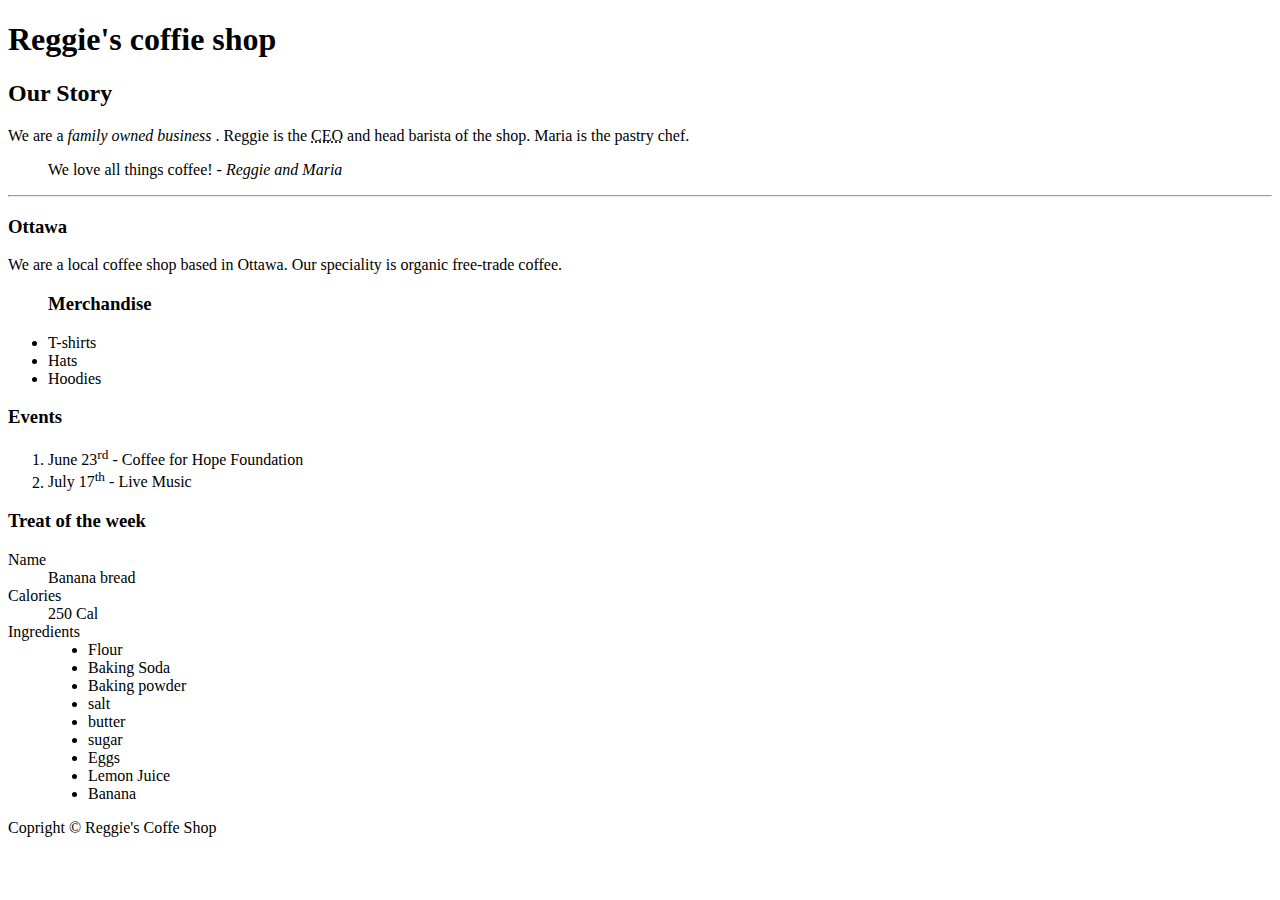
<file: week3/index.html>
<!DOCTYPE html>
<html lang="en-us">
<head>
    <meta charset="UTF-8">
    <title>Reggie's coffie shop</title>
</head>
<body>
    <!--This is an html comment-->
    <!-- Site Header-->
    <header>
        <!-- The h1 is the most important header-->
        <h1>Reggie's coffie shop</h1>
        
    </header>
    <!-- starting main content of the page-->
    <main>
        <!--article of the page. This can be used as a stand alone-->
    <article>
        <h2> Our Story</h2>
        <p>
            We are a <em> family owned business</em> . Reggie is the <abbr title="Chief Executive Officer">CEO</abbr> and head barista of the shop. Maria is the pastry chef.
        </p>
        <blockquote>
            We love all things coffee! <cite>- Reggie and Maria</cite>
        </blockquote>
        <hr>
        <section>
            <h3>Ottawa</h3>
            <p> 
                We are a local coffee shop based in Ottawa. Our speciality is organic free-trade coffee.
            </p>
        </section>
    </article>
    <aside>
        <ul>
<h3> Merchandise</h3>
<li> T-shirts</li>
<li>Hats </li>
<li>Hoodies </li>
</ul>
</aside>
<!-- adding section for ordered list -->
<section>
    <h3>Events</h3>
        <!-- shortcut for creating many elements*amount example: li*5 -->
    <ol>
        <li>June 23<sup>rd</sup> - Coffee  for Hope Foundation</li>
        <li>July 17<sup>th</sup> - Live Music </li>
    </ol>
</section>
<!-- Adding section for dl -->
<section>
    <h3> Treat of the week</h3>
    <dl>
        <dt>Name</dt>
        <dd>Banana bread</dd>
        <dt>Calories</dt>
        <dd>250 Cal</dd>
        <dt>Ingredients</dt>
        <dd>
            <ul>
                <li>Flour</li>
                <li>Baking Soda</li>
                <li>Baking powder</li>
                <li>salt</li>
                <li>butter</li>
                <li>sugar</li>
                <li>Eggs</li>
                <li>Lemon Juice</li>
                <li>Banana</li>
                
            </ul>
        </dd>
    </dl>
    <!-- site footer -->
    <footer>
        Copright &copy; Reggie's Coffe Shop
    </footer>
</section>
    </main>
</body>
</file>
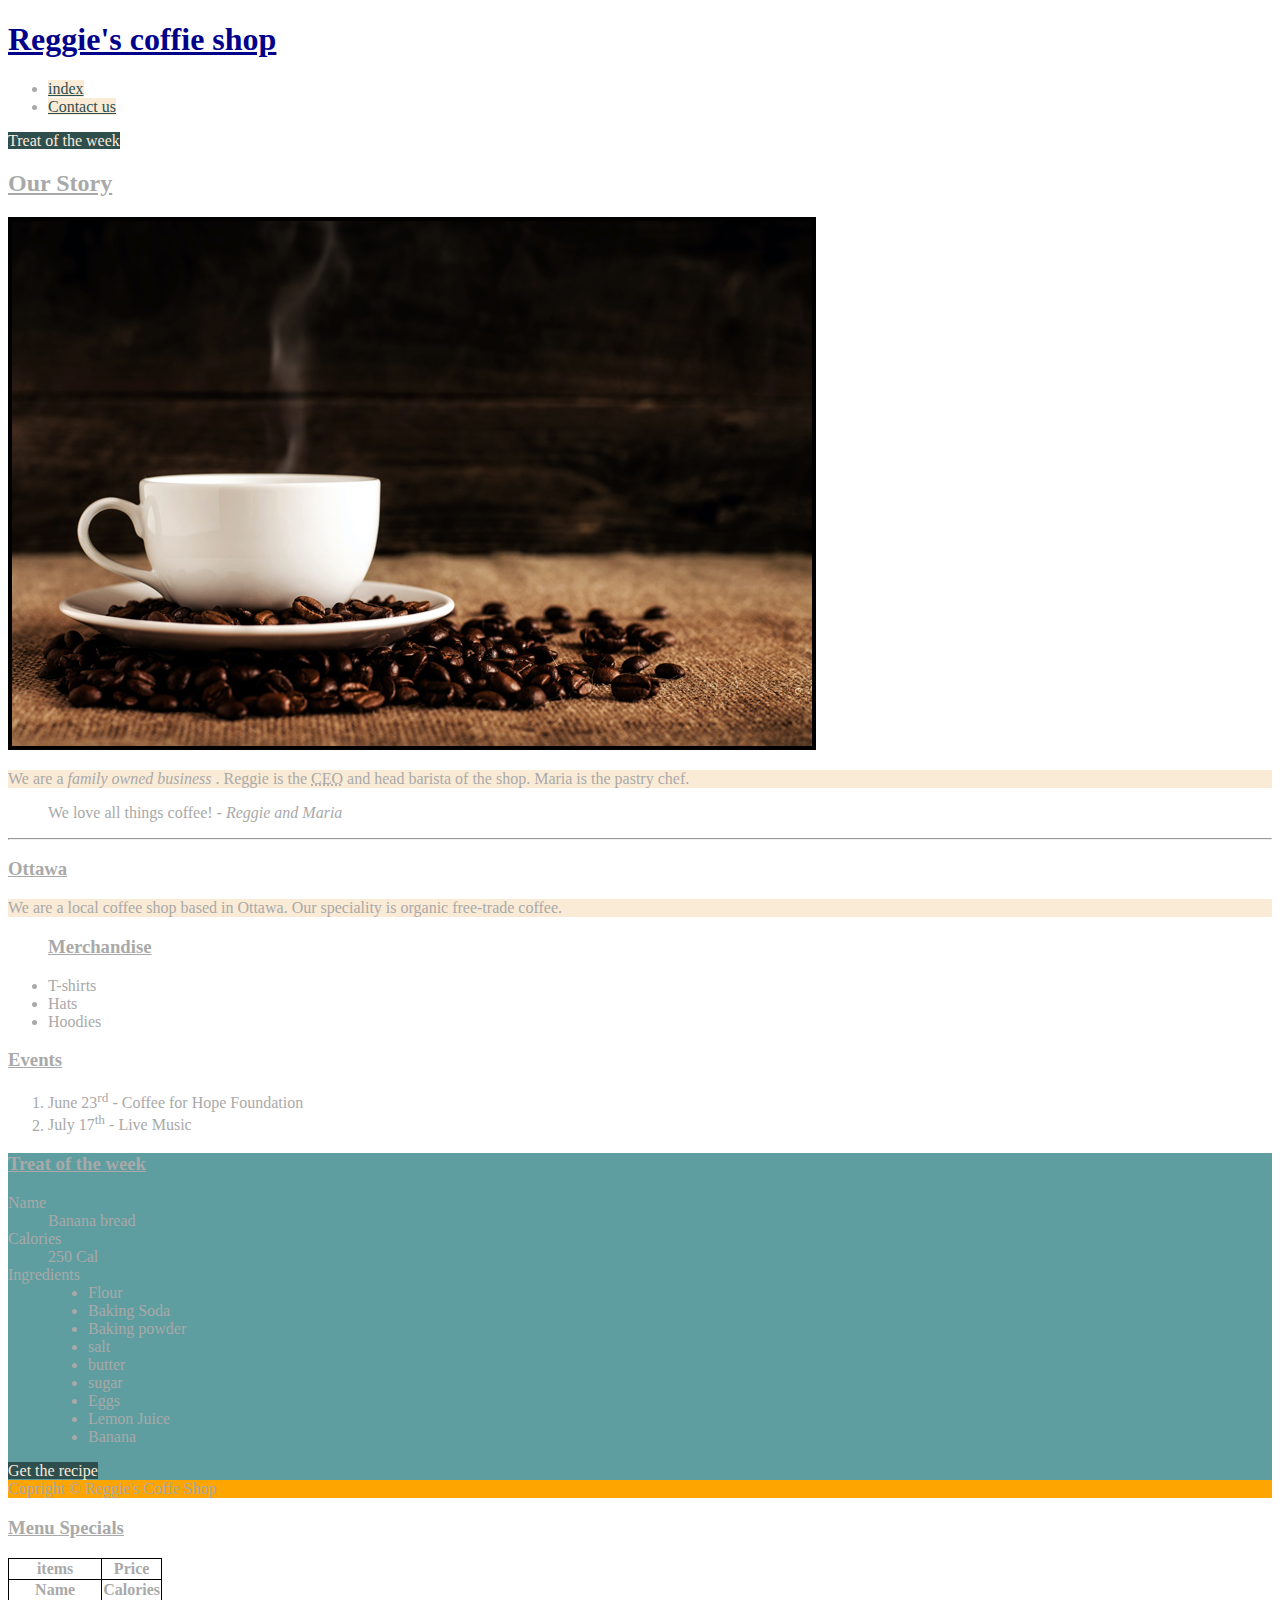
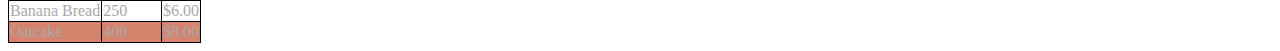
<file: week5/index.html>
<!DOCTYPE html>
<html lang="en-us">
<head>
    <meta charset="UTF-8">
    <title>Reggie's coffie shop</title>
    <link rel="stylesheet" href="css/main.css">
</head>
<body>
    <!--This is an html comment-->

<!-- 
    shift will indent - Shift + tab will indent backwards.
    ctrl + left/right arrows move to start adn end of the line.
    ctrl up/down arrows move to start or end of page
 -->

    <!-- Site Header-->
    <header>
        <!-- The h1 is the most important header-->
        <h1>Reggie's coffie shop</h1>

        <nav>
            <ul>
                <li><a href="index.html">index</a> </li>
                <li><a href="contact.html">Contact us</a> </li>
            </ul>
        </nav>
        
    </header>
    <!-- starting main content of the page-->
    <main>
        <!--  Adding an on page link -->
        <a href="treatofweek" class="blue-link">Treat of the week</a>
        <!--article of the page. This can be used as a stand alone-->
    <article>
        <h2> Our Story</h2>
        <!-- Adding an image -->
        <img src="images/coffee-shop.jpg" title="coffe cup on pile of coffee beans" alt="coffee cup on pile of coffee beans">
        <p>
            We are a <em> family owned business</em> . Reggie is the <abbr title="Chief Executive Officer">CEO</abbr> and head barista of the shop. Maria is the pastry chef.
        </p>
        <blockquote>
            We love all things coffee! <cite>- Reggie and Maria</cite>
        </blockquote>
        <hr>
        <section>
            <h3>Ottawa</h3>
            <p> 
                We are a local coffee shop based in Ottawa. Our speciality is organic free-trade coffee.
            </p>
        </section>
    </article>
    <aside>
        <ul>
<h3> Merchandise</h3>
<li> T-shirts</li>
<li>Hats </li>
<li>Hoodies </li>
</ul>
</aside>
<!-- adding section for ordered list -->
<section>
    <h3>Events</h3>
        <!-- shortcut for creating many elements*amount example: li*5 -->
    <ol>
        <li>June 23<sup>rd</sup> - Coffee  for Hope Foundation</li>
        <li>July 17<sup>th</sup> - Live Music </li>
    </ol>
</section>
<!-- Adding section for dl -->
<section id="treatofweek">
    <h3> Treat of the week</h3>
    <dl>
        <dt>Name</dt>
        <dd>Banana bread</dd>
        <dt>Calories</dt>
        <dd>250 Cal</dd>
        <dt>Ingredients</dt>
        <dd>
            <ul>
                <li>Flour</li>
                <li>Baking Soda</li>
                <li>Baking powder</li>
                <li>salt</li>
                <li>butter</li>
                <li>sugar</li>
                <li>Eggs</li>
                <li>Lemon Juice</li>
                <li>Banana</li>
                
            </ul>
        </dd>
    </dl>
    <!-- Adding an external link -->
    <a href="https://www.simplyrecipes.com/recipes/banana_bread/" target="_blank" class="blue-link">Get the recipe</a>
    <!-- site footer -->
    <footer>
        Copright &copy; Reggie's Coffe Shop
    </footer>
</section>

<!-- Adding section for menu table-->
<section>
    <h3>Menu Specials</h3>
    <table>
        <thead>
            <tr>    
            <th>items</th>
            <th>Price</th>
            </tr>
            <tr>
                <th>Name</th>
                <th>Calories</th>
            </tr>
        </thead>
        <tbody>
            <tr>
                <td>Banana Bread</td>
                <td>250</td>
                <td>&dollar;6.00</td>
            </tr>
            <tr>
                <td>Oatcake</td>
                <td>400</td>
                <td>&dollar;8.00</td>
            </tr>
        </tbody>
    </table>
</section>
    </main>
</body>
</file>
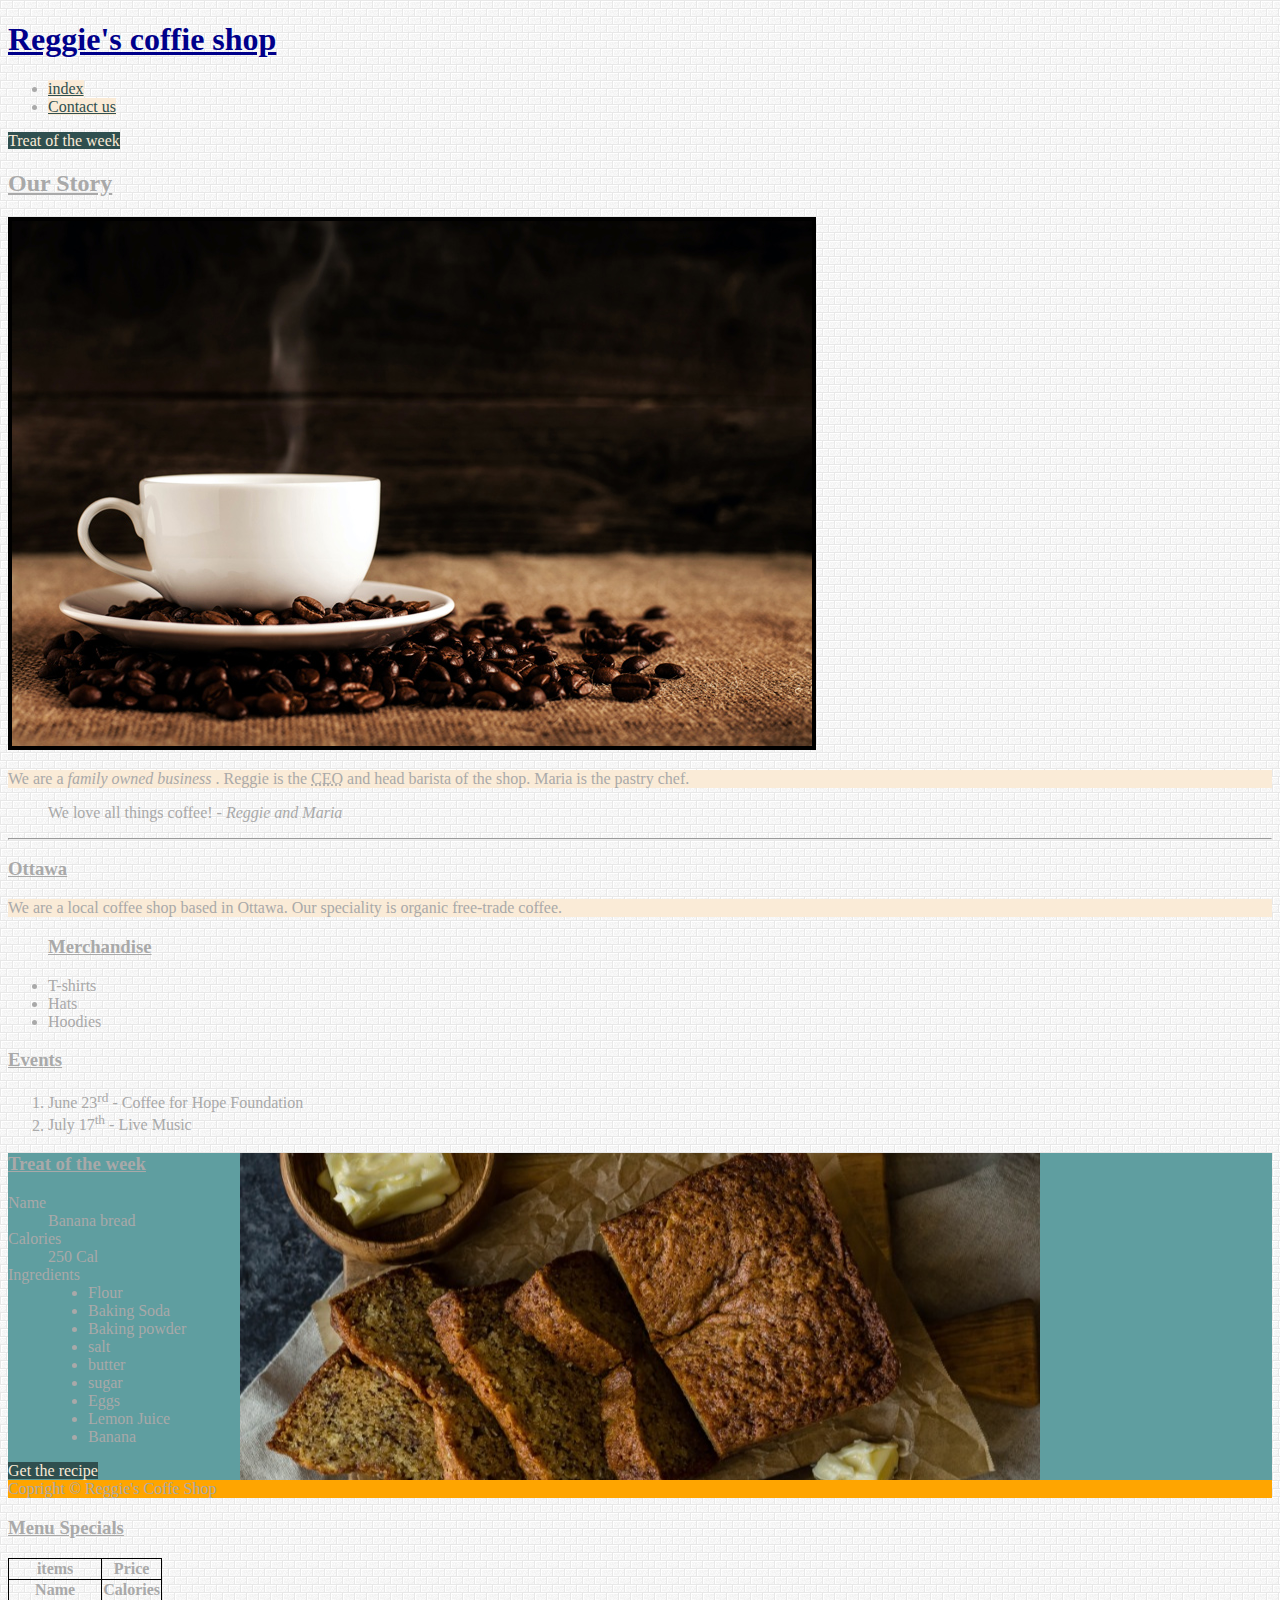
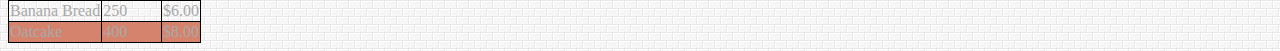
<file: week6/index.html>
<!DOCTYPE html>
<html lang="en-us">
<head>
    <meta charset="UTF-8">
    <title>Reggie's coffie shop</title>
    <link rel="stylesheet" href="css/main.css">
</head>
<body>
    <!--This is an html comment-->

<!-- 
    shift will indent - Shift + tab will indent backwards.
    ctrl + left/right arrows move to start adn end of the line.
    ctrl up/down arrows move to start or end of page
 -->

    <!-- Site Header-->
    <header>
        <!-- The h1 is the most important header-->
        <h1>Reggie's coffie shop</h1>

        <nav>
            <ul>
                <li><a href="index.html">index</a> </li>
                <li><a href="contact.html">Contact us</a> </li>
            </ul>
        </nav>
        
    </header>
    <!-- starting main content of the page-->
    <main>
        <!--  Adding an on page link -->
        <a href="treatofweek" class="blue-link">Treat of the week</a>
        <!--article of the page. This can be used as a stand alone-->
    <article>
        <h2> Our Story</h2>
        <!-- Adding an image -->
        <img src="images/coffee-shop.jpg" title="coffe cup on pile of coffee beans" alt="coffee cup on pile of coffee beans">
        <p>
            We are a <em> family owned business</em> . Reggie is the <abbr title="Chief Executive Officer">CEO</abbr> and head barista of the shop. Maria is the pastry chef.
        </p>
        <blockquote>
            We love all things coffee! <cite>- Reggie and Maria</cite>
        </blockquote>
        <hr>
        <section>
            <h3>Ottawa</h3>
            <p> 
                We are a local coffee shop based in Ottawa. Our speciality is organic free-trade coffee.
            </p>
        </section>
    </article>
    <aside>
        <ul>
<h3> Merchandise</h3>
<li> T-shirts</li>
<li>Hats </li>
<li>Hoodies </li>
</ul>
</aside>
<!-- adding section for ordered list -->
<section>
    <h3>Events</h3>
        <!-- shortcut for creating many elements*amount example: li*5 -->
    <ol>
        <li>June 23<sup>rd</sup> - Coffee  for Hope Foundation</li>
        <li>July 17<sup>th</sup> - Live Music </li>
    </ol>
</section>
<!-- Adding section for dl -->
<section id="treatofweek">
    <h3> Treat of the week</h3>
    <dl>
        <dt>Name</dt>
        <dd>Banana bread</dd>
        <dt>Calories</dt>
        <dd>250 Cal</dd>
        <dt>Ingredients</dt>
        <dd>
            <ul>
                <li>Flour</li>
                <li>Baking Soda</li>
                <li>Baking powder</li>
                <li>salt</li>
                <li>butter</li>
                <li>sugar</li>
                <li>Eggs</li>
                <li>Lemon Juice</li>
                <li>Banana</li>
                
            </ul>
        </dd>
    </dl>
    <!-- Adding an external link -->
    <a href="https://www.simplyrecipes.com/recipes/banana_bread/" target="_blank" class="blue-link">Get the recipe</a>
    <!-- site footer -->
    <footer>
        Copright &copy; Reggie's Coffe Shop
    </footer>
</section>

<!-- Adding section for menu table-->
<section>
    <h3>Menu Specials</h3>
    <table>
        <thead>
            <tr>    
            <th>items</th>
            <th>Price</th>
            </tr>
            <tr>
                <th>Name</th>
                <th>Calories</th>
            </tr>
        </thead>
        <tbody>
            <tr>
                <td>Banana Bread</td>
                <td>250</td>
                <td>&dollar;6.00</td>
            </tr>
            <tr>
                <td>Oatcake</td>
                <td>400</td>
                <td>&dollar;8.00</td>
            </tr>
        </tbody>
    </table>
</section>
    </main>
</div>
</body>
</file>
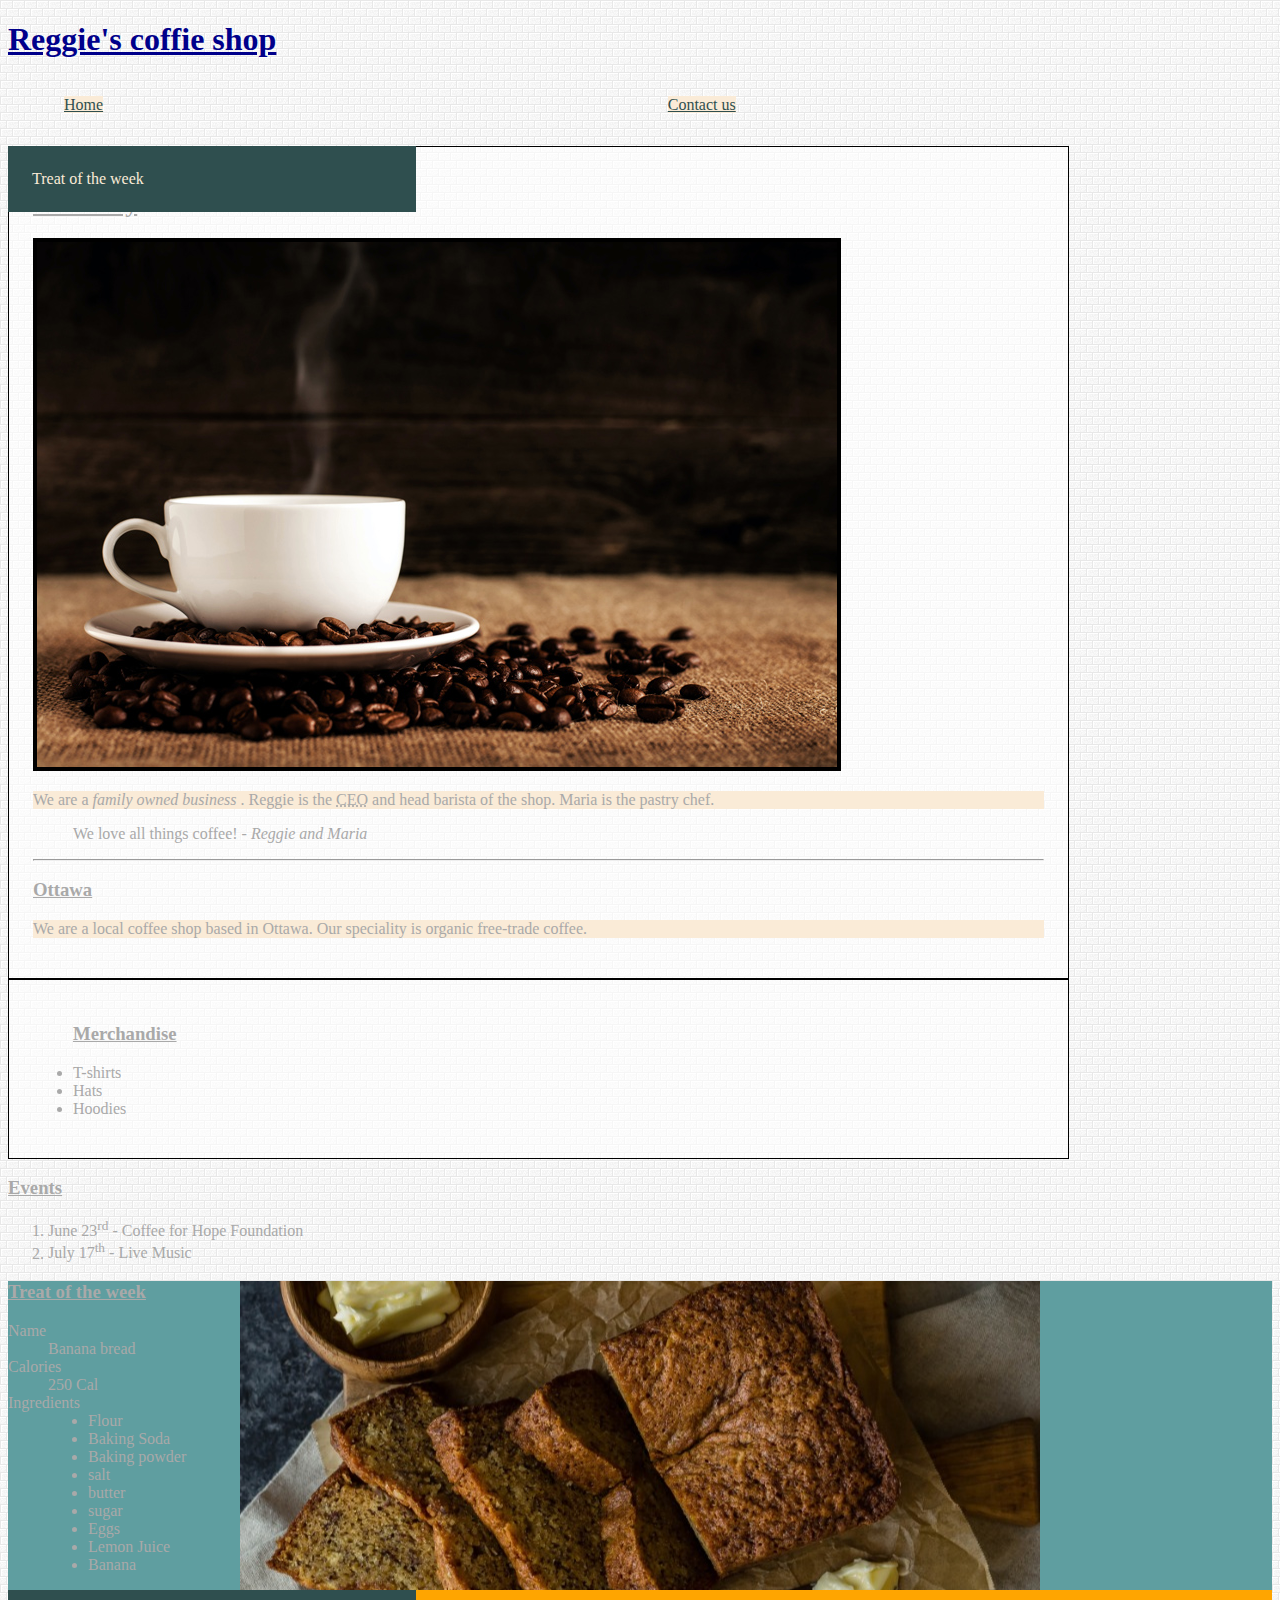
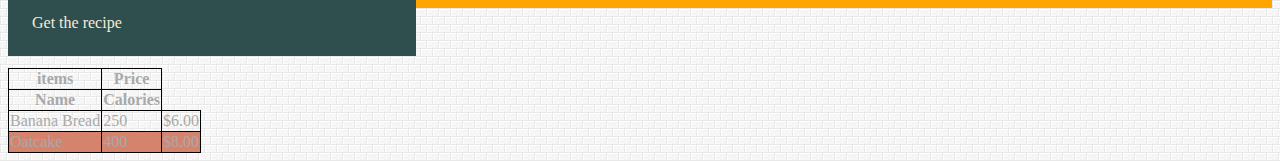
<file: week7/index.html>
<!DOCTYPE html>
<html lang="en-us">
<head>
    <meta charset="UTF-8">
    <title>Reggie's coffie shop</title>
    <link rel="stylesheet" href="css/main.css">
</head>
<body>
    <!--This is an html comment-->

<!-- 
    shift will indent - Shift + tab will indent backwards.
    ctrl + left/right arrows move to start adn end of the line.
    ctrl up/down arrows move to start or end of page
 -->

    <!-- Site Header-->
    <header>
        <!-- The h1 is the most important header-->
        <h1>Reggie's coffie shop</h1>

        <nav>
            <ul>
                <li><a href="index.html">Home</a> </li>
                <li><a href="contact.html">Contact us</a> </li>
            </ul>
        </nav>
        
    </header>
    <!-- starting main content of the page-->
    <main>
        <!--  Adding an on page link -->
        <a href="treatofweek" class="blue-link">Treat of the week</a>
        <!--article of the page. This can be used as a stand alone-->
    <article>
        <h2> Our Story</h2>
        <!-- Adding an image -->
        <img src="images/coffee-shop.jpg" title="coffe cup on pile of coffee beans" alt="coffee cup on pile of coffee beans">
        <p>
            We are a <em> family owned business</em> . Reggie is the <abbr title="Chief Executive Officer">CEO</abbr> and head barista of the shop. Maria is the pastry chef.
        </p>
        <blockquote>
            We love all things coffee! <cite>- Reggie and Maria</cite>
        </blockquote>
        <hr>
        <section>
            <h3>Ottawa</h3>
            <p> 
                We are a local coffee shop based in Ottawa. Our speciality is organic free-trade coffee.
            </p>
        </section>
    </article>
    <aside>
        <ul>
<h3> Merchandise</h3>
<li> T-shirts</li>
<li>Hats </li>
<li>Hoodies </li>
</ul>
</aside>
<!-- adding section for ordered list -->
<section>
    <h3>Events</h3>
        <!-- shortcut for creating many elements*amount example: li*5 -->
    <ol>
        <li>June 23<sup>rd</sup> - Coffee  for Hope Foundation</li>
        <li>July 17<sup>th</sup> - Live Music </li>
    </ol>
</section>
<!-- Adding section for dl -->
<section id="treatofweek">
    <h3> Treat of the week</h3>
    <dl>
        <dt>Name</dt>
        <dd>Banana bread</dd>
        <dt>Calories</dt>
        <dd>250 Cal</dd>
        <dt>Ingredients</dt>
        <dd>
            <ul>
                <li>Flour</li>
                <li>Baking Soda</li>
                <li>Baking powder</li>
                <li>salt</li>
                <li>butter</li>
                <li>sugar</li>
                <li>Eggs</li>
                <li>Lemon Juice</li>
                <li>Banana</li>
                
            </ul>
        </dd>
    </dl>
    <!-- Adding an external link -->
    <a href="https://www.simplyrecipes.com/recipes/banana_bread/" target="_blank" class="blue-link">Get the recipe</a>
    <!-- site footer -->
    <footer>
        Copright &copy; Reggie's Coffe Shop
    </footer>
</section>

<!-- Adding section for menu table-->
<section>
    <h3>Menu Specials</h3>
    <table>
        <thead>
            <tr>    
            <th>items</th>
            <th>Price</th>
            </tr>
            <tr>
                <th>Name</th>
                <th>Calories</th>
            </tr>
        </thead>
        <tbody>
            <tr>
                <td>Banana Bread</td>
                <td>250</td>
                <td>&dollar;6.00</td>
            </tr>
            <tr>
                <td>Oatcake</td>
                <td>400</td>
                <td>&dollar;8.00</td>
            </tr>
        </tbody>
    </table>
</section>
    </main>
</div>
</body>
</file>
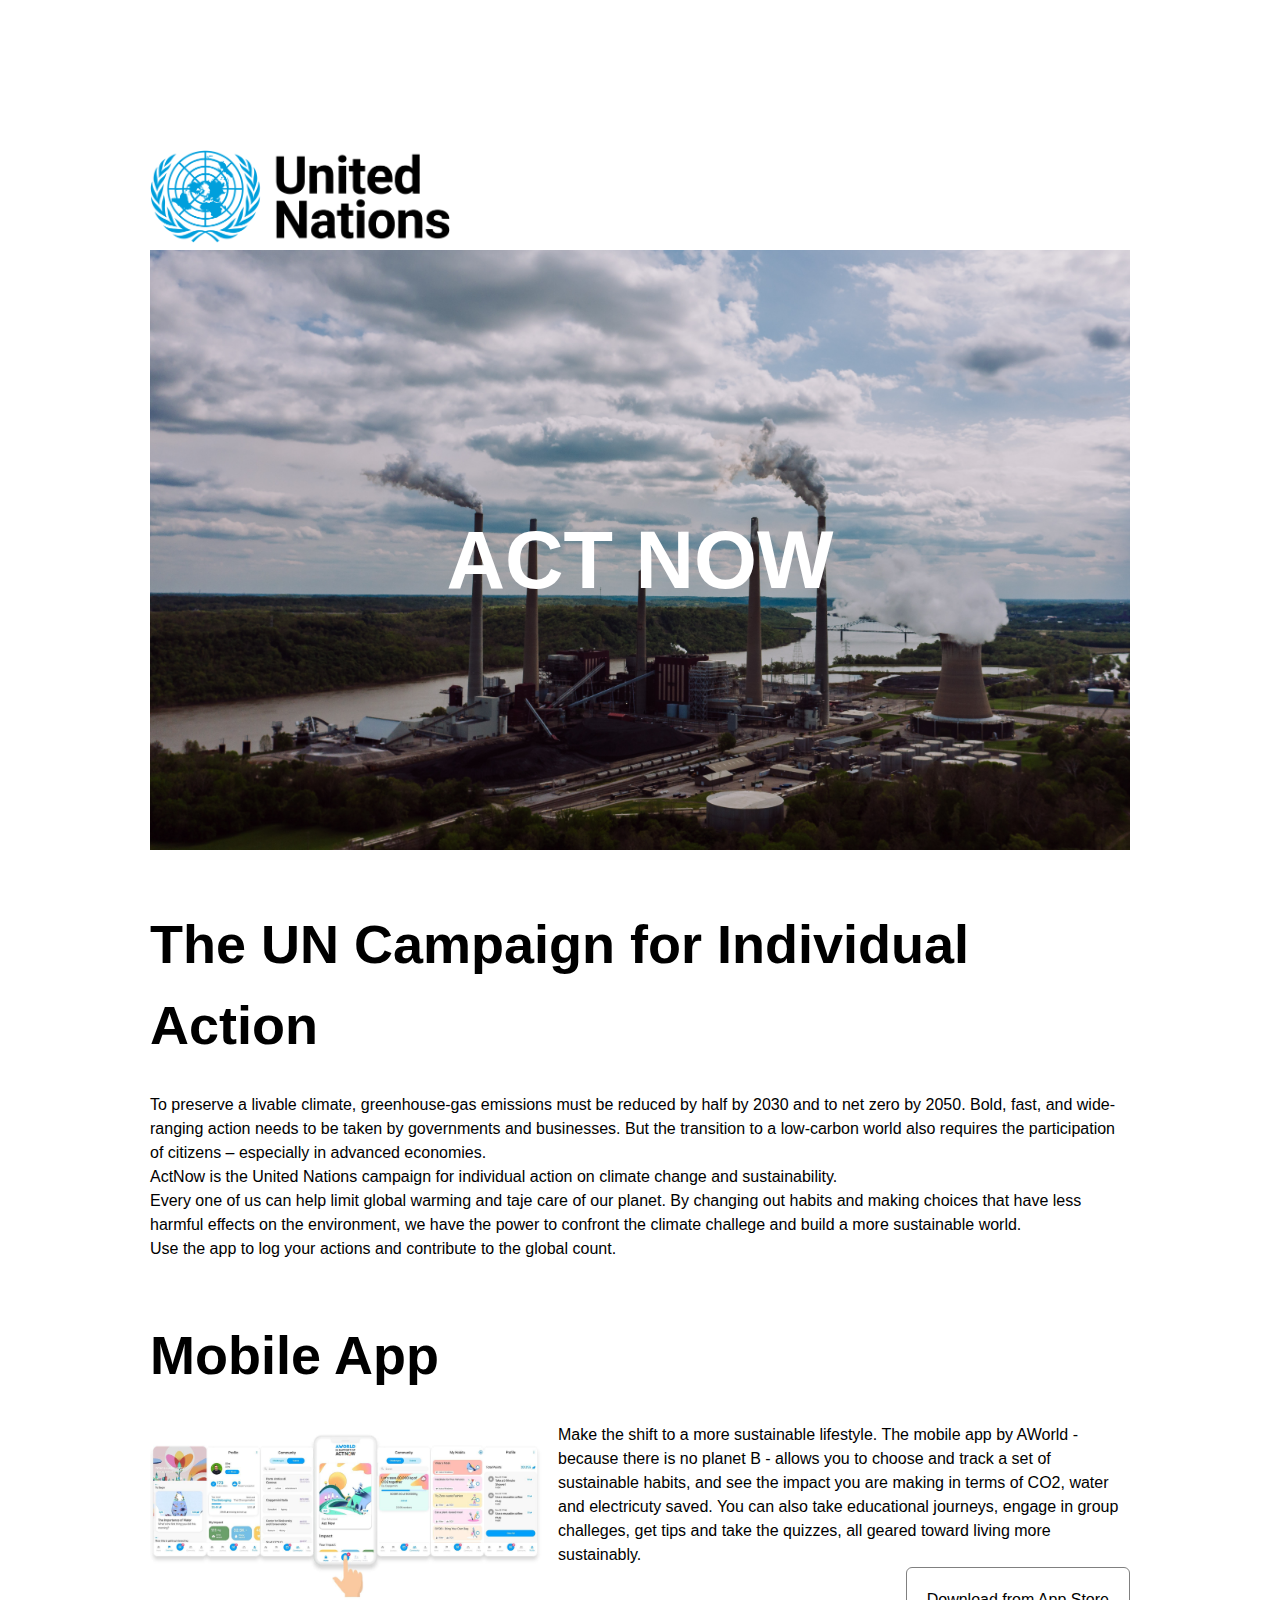
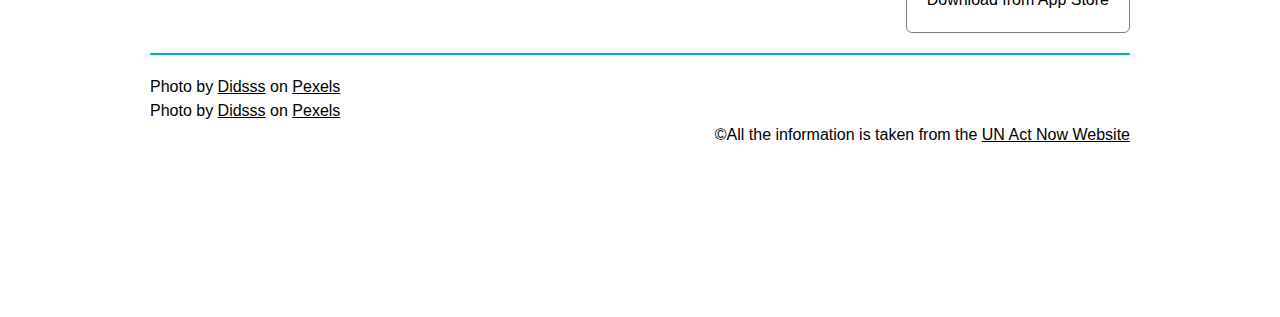
<file: week9/index.html>
<!DOCTYPE html>
<html lang="en">
<head>
    <meta charset="UTF-8">
    <meta http-equiv="X-UA-Compatible" content="IE=edge">
    <meta name="viewport" content="width=device-width, initial-scale=1.0">
    <link rel="stylesheet" href="css/reset.css">
    <link rel="stylesheet" href="css/main.css"> 
    <title>Act Now &#124; United Nations</title>
</head>
<body>
    <div class="container">
        <header class="masthead">
            <img src="images/unlogo-desktop.svg.png" alt="United Nations Logo" class="desktop-logo">
            <img src="images/unlogo.png" alt="United Nations logo" class="mobile-logo">
            <div class="banner">
                <h1>Act Now</h1>
            </div>
        </header>

    <main class="content">
        <section class="intro">
            <h2> The UN Campaign for Individual Action</h2>
            <p>To preserve a livable climate, greenhouse-gas emissions must be reduced by half by 2030 and to net zero by 2050. Bold, fast, and wide-ranging action needs to be taken by governments and businesses. But the transition to a low-carbon world also requires the participation of citizens – especially in advanced economies.</p>

                <p> ActNow is the United Nations campaign for individual action on climate change and sustainability. </p>
                
                    <p> Every one of us can help limit global warming and taje care of our planet. By changing out habits and making choices that have less harmful effects on the environment, we have the power to confront the climate challege and build a more sustainable world. </p>
                
                        <p>Use the app to log your actions and contribute to the global count.</p>
                
        </section>
        <!-- closing intro section -->
        <section class="app clearfix">
            <h2>Mobile App</h2>
            <img src="images/actnowapp.jpg" alt="Act Now Mobile App">
            <div class="content">
                <p>Make the shift to a more sustainable lifestyle. The mobile app by AWorld - because there is no planet B - allows you to choose and track a set of sustainable habits, and see the impact you are making in terms of CO2, water and electricuty saved. You can also take educational journeys, engage in group challeges, get tips and take the quizzes, all geared toward living more sustainably.
                </p>
                <a href="https://aworld.org/act-now/" class="btn" target="_blank">Download from App Store</a>
            </div>
        </section>
        <!-- Closing app secion -->
    </main>        
    <footer class="site-footer">
        <ul class="attr-list">
            <li><span>Photo by <a href="https://www.pexels.com/@didsss/">Didsss</a> on <a href="https://www.pexels.com/photo/factory-chimney-producing-smoke-2155988/">Pexels</a></span>
            </li>
            <li><span>Photo by <a href="https://www.pexels.com/@didsss/">Didsss</a> on <a href="https://www.pexels.com/photo/factory-chimney-producing-smoke-2155988/">Pexels</a></span>
            </li>
        </ul>
        <p class="copy">
            &copy;All the information is taken from the  <a href="https://www.un.org/en/actnow
            ">UN Act Now Website</a>
        </p>
    </footer>
    </div>
</body>
</html>
</file>
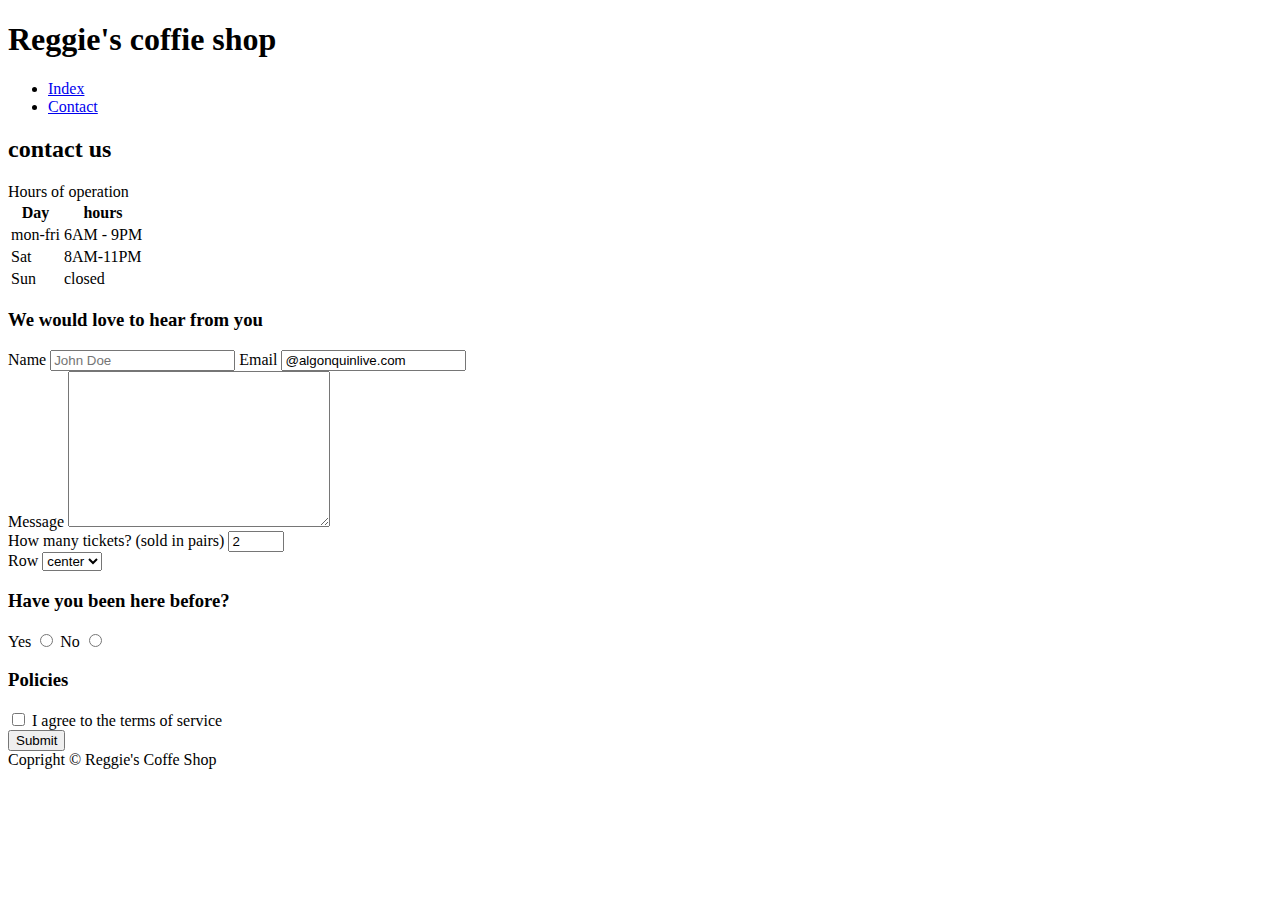
<file: week 4/contact.html>
<!DOCTYPE html>
<html lang="en-us">
<head>
    <meta charset="UTF-8">
    <title>Reggie's coffie shop</title>
</head>
<body>
    <!--This is an html comment-->

<!-- 
    shift will indent - Shift + tab will indent backwards.
    ctrl + left/right arrows move to start adn end of the line.
    ctrl up/down arrows move to start or end of page
 -->

    <!-- Site Header-->
    <header>
        <!-- The h1 is the most important header-->
        <h1>Reggie's coffie shop</h1>

        <nav>
            <ul>
                <li><a href="index.html">Index</a> </li>
                <li><a href="contact.html">Contact</a></li>
            </ul>
        </nav>
        
    </header>
    <!-- starting main content of the page-->
    <main>
      
      <h2>contact us</h2>  
      <!--  adding tables for hours operation -->
        <table>Hours of operation <caption>
            <thead>
                <tr>
                <th>Day</th>
                <th>hours</th>
                 </tr>
             </thead>  
             <tbody>
                <tr>
                    <td>mon-fri</td>
                    <td>6AM - 9PM</td>
            
                </tr>
                <tr>
                    <td>Sat</td>
                    <td>8AM-11PM</td>
                </tr>
                <tr>
                    <td>Sun</td>
                    <td>closed</td>
                </tr>
             </tbody>
        </caption>
        </table>
        <!-- adding section for ocntact form -->
        <section>
        <h3>We would love to hear from you</h3>
        <!-- adding a form -->
        <form action="thanks.html" method="get">
            <label for="fullname">Name</label>
            <input type="text" id="fullname" name="fullname" placeholder="John Doe">
            <label for="youremail">Email</label>
            <input type="youremail" id="youremail" name="youreail" placeholder="Algonquin Email" value="@algonquinlive.com">
            <div>
                <label for="message">Message</label>
                <textarea name="message" id="message" cols="30" rows="10"></textarea>
            </div>
            <div>
                <label for="tickets">How many tickets? (sold in pairs)</label>
                <input type="number" name="tickets" id="tickets" min="2" max="10" step="2" value="2">
            </div>
            <div>
                <label for="row">Row</label>
                <select name="row" id="row">
                    <option value="front">front</option>
                    <option value="center"selected>center</option>
                    <option value="back">back</option>
                </select>
            </div>
            <div>
                <h3>Have you been here before?</h3>
                <label for="yes">Yes</label>
                <input type="radio" id="yes" name="past">

                <label for="no">No</label>
                <input type="radio" id="no" name="past">
            </div>
            <div>
                <h3>Policies</h3>
                <input type="checkbox" name="policies" id="policies" required>
                <label for="policies"> I agree to the terms of service</label>
            </div>
            <button type="submit">Submit</button>
        </form>
        </section>
    <footer>
        Copright &copy; Reggie's Coffe Shop
    </footer>
</section>
    </main>
</body>
</file>
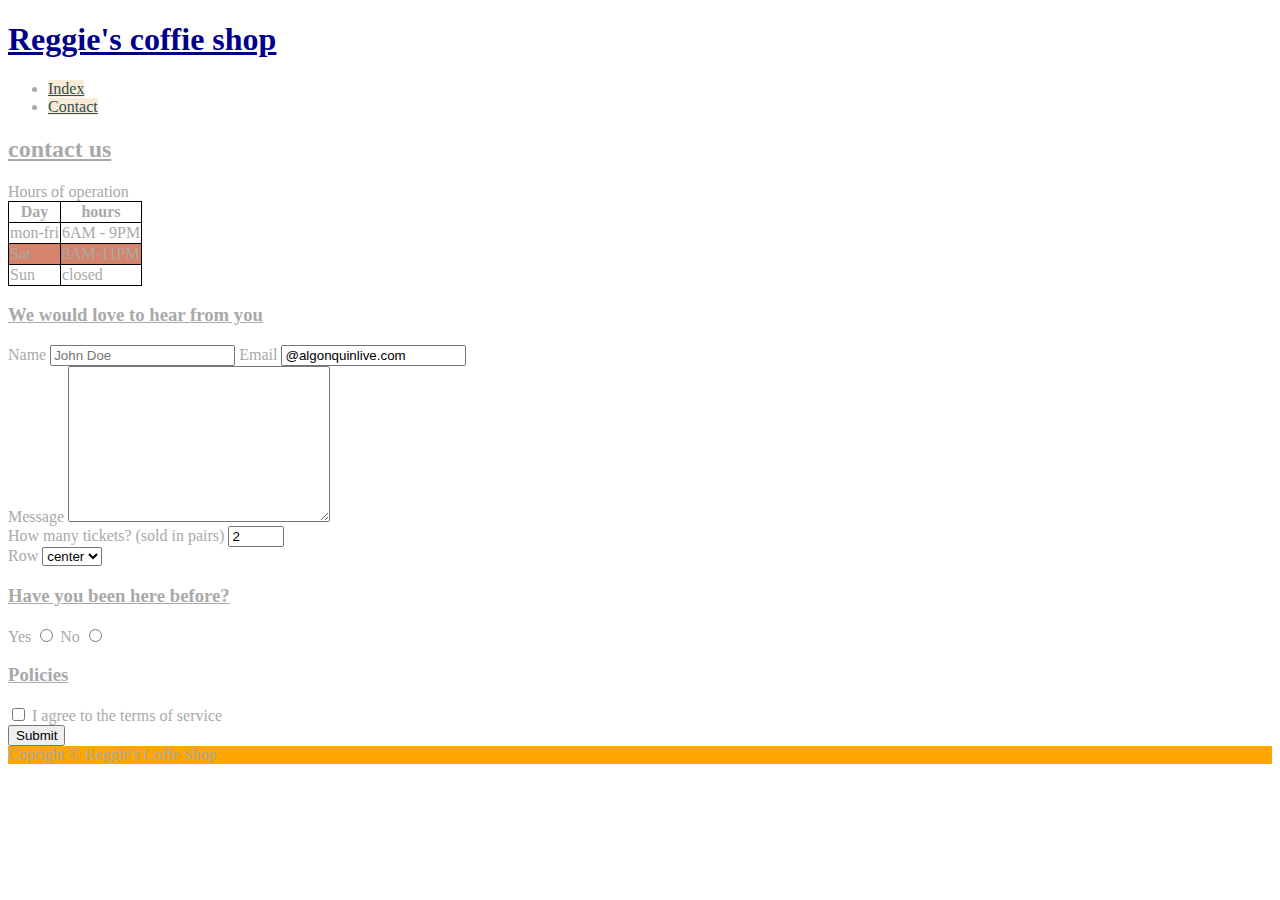
<file: week5/contact.html>
<!DOCTYPE html>
<html lang="en-us">
<head>
    <meta charset="UTF-8">
    <title>Reggie's coffie shop</title>
    <link rel="stylesheet" href="css/main.css">
</head>
<body>
    <!--This is an html comment-->

<!-- 
    shift will indent - Shift + tab will indent backwards.
    ctrl + left/right arrows move to start adn end of the line.
    ctrl up/down arrows move to start or end of page
 -->

    <!-- Site Header-->
    <header>
        <!-- The h1 is the most important header-->
        <h1>Reggie's coffie shop</h1>

        <nav>
            <ul>
                <li><a href="index.html">Index</a> </li>
                <li><a href="contact.html">Contact</a></li>
            </ul>
        </nav>
        
    </header>
    <!-- starting main content of the page-->
    <main>
      
      <h2>contact us</h2>  
      <!--  adding tables for hours operation -->
        <table>Hours of operation <caption>
            <thead>
                <tr>
                <th>Day</th>
                <th>hours</th>
                 </tr>
             </thead>  
             <tbody>
                <tr>
                    <td>mon-fri</td>
                    <td>6AM - 9PM</td>
            
                </tr>
                <tr>
                    <td>Sat</td>
                    <td>8AM-11PM</td>
                </tr>
                <tr>
                    <td>Sun</td>
                    <td>closed</td>
                </tr>
             </tbody>
        </caption>
        </table>
        <!-- adding section for ocntact form -->
        <section>
        <h3>We would love to hear from you</h3>
        <!-- adding a form -->
        <form action="thanks.html" method="get">
            <label for="fullname">Name</label>
            <input type="text" id="fullname" name="fullname" placeholder="John Doe">
            <label for="youremail">Email</label>
            <input type="youremail" id="youremail" name="youreail" placeholder="Algonquin Email" value="@algonquinlive.com">
            <div>
                <label for="message">Message</label>
                <textarea name="message" id="message" cols="30" rows="10"></textarea>
            </div>
            <div>
                <label for="tickets">How many tickets? (sold in pairs)</label>
                <input type="number" name="tickets" id="tickets" min="2" max="10" step="2" value="2">
            </div>
            <div>
                <label for="row">Row</label>
                <select name="row" id="row">
                    <option value="front">front</option>
                    <option value="center"selected>center</option>
                    <option value="back">back</option>
                </select>
            </div>
            <div>
                <h3>Have you been here before?</h3>
                <label for="yes">Yes</label>
                <input type="radio" id="yes" name="past">

                <label for="no">No</label>
                <input type="radio" id="no" name="past">
            </div>
            <div>
                <h3>Policies</h3>
                <input type="checkbox" name="policies" id="policies" required>
                <label for="policies"> I agree to the terms of service</label>
            </div>
            <button type="submit">Submit</button>
        </form>
        </section>
    <footer>
        Copright &copy; Reggie's Coffe Shop
    </footer>
</section>
    </main>
</body>
</file>
<file: Final/css/main.css>
#main-banner {
    position: relative;
    width: 400px;
    top: 0px;
  }

  .navb {
    background-color: #222;
    width: 400px;
    height: 350px;
    position: relative;
  }

#logo {
  position: absolute;
  width: 80px;
  height: 80px;
  left: 30px;
  top: 30px;
}

.orangeb {
    background-color: #c78c06;
    margin: 10px;
    width: 355px;
    height: 150px;
    top: 20px;
    left: 20px;
    right: 20px;
    position: absolute;
  }

/* Navigation Links */
.home a {
  position: absolute;
  top: 145px;
  left: 185px;
  text-decoration: none;
  color: black
}

.about-us a:link {
  position: absolute;
  top: 180px;
  left: 173px;
  text-decoration: none;
  color: #c78c06;
}

.services a:link {
  position: absolute;
  top: 215px;
  left: 177px;
  text-decoration: none;
  color: #c78c06;
}

.team a:link {
  position: absolute;
  top: 255px;
  left: 186px;
  text-decoration: none;
  color: #c78c06;
}

.contact a:link {
  position: absolute;
  top: 290px;
  left: 179px;
  text-decoration: none;
  color: #c78c06;
}
/* ^^^ top navigation links ^^^ */
/* Search Bar and Magnifying glass */
#search {
  position: absolute;
  width: 25px;
  height: 25px;
  border: 1px solid #c78c06;
  right: 40px;
  top: 320px;
}

.menu input[type=text] {
  position: relative;
  bottom: 350px;
  left: 12px;
  width: 79%;
  padding: 4px;
  border: 1px solid #ccc;
  border-radius: 0px;
  box-sizing: border-box;
  margin: 10px;
}
/* ^^^ Search Bar and Magnifying Glass ^^^ */

/* Welcome to Three Stars Media */
.welcome {
  background-color: black;
  opacity: 50%;
  width: 400px;
  height: 250px;
  position: absolute;
  left: 9px;
  right: 40px;
  top: 375px;
}

.button1 {
  position: absolute;
  top: 540px;
  left: 20px;
  background-color: #c78c06;
  border: none;
  padding: 20px 30px;
  color: black;
  text-align: center;
  text-decoration: none;
  font-size: 16px;
  font-weight: bold;
}

h1 {
  position: absolute;
  top: 370px;
  color: white;
  text-align: center;
  font-size: 35px;
}

.hp {
  position: absolute;
  top: 460px;
  color: white;
  font-family: Open Sans, sans-serif;
  font-size: 11px;
  right: 10px;
  text-align: left;
  margin: 10px;
}

/* ^^^ Welcome to Three Stars Media ^^^ */

/* about us section */
#about-us {
  width: 380px;
  margin: 10px;
}

.about {
  position: absolute;
  width: 400px;
  height: 350px;
  top: 658px;
  background-color: #ffe6ac;
}

.about4 {
  position: relative;
  left: 10px;
  bottom: 40px;
  font-family: Open Sans, sans-serif;
  font-size: 26px;
}

.p1 {
  position: relative;
  bottom: 70px;
  font-family: Open Sans, sans-serif;
  font-size: 10px;
  font-weight: bold;
  margin: 10px;
}

.h3service {
  position: absolute;
  top: 1000px;
  font-family: Open Sans, sans-serif;
  font-size: 26px;
}
/* Digital Transformation */
#digital {
  width: 400px;
  top: 0px;
}

.digital {
  position: absolute;
  width: 400px;
  height: 400px;
  top: 1065px;
  background-color: #ffe6ac;
}

.h4digital {
  position: absolute;
  left: 10px;
  font-family: Open Sans, sans-serif;
  font-size: 20px;
  font-weight: bold;
  top: 250px;
}

.p2 {
  position: relative;
  top: 28px;
  font-weight: bold;
  font-family: Open Sans, sans-serif;
  font-size: 11px;
  margin: 10px;
}

.button2 {
  position: absolute;
  background-color: black;
  top: 353px;
  left: 10px;
  border: none;
  padding: 10px 25px;
  color: white;
  text-align: center;
  text-decoration: none;
  font-size: 14px;
  font-weight: bold;
}

/* ^^^ Digital Transformation ^^^ */

/* Marketing section */
#marketing {
  position: absolute;
  width: 400px;
  top: 0px;
}

.marketing {
  position: absolute;
  width: 400px;
  height: 400px;
  top: 1485px;
  background-color: #ffe6ac;
}

.h4marketing {
  position: absolute;
  left: 10px;
  font-family: Open Sans, sans-serif;
  font-size: 20px;
  font-weight: bold;
  top: 250px;
}

.p3 {
  position: relative;
  top: 295px;
  font-weight: bold;
  font-family: Open Sans, sans-serif;
  font-size: 11px;
  margin: 10px;
}

.button3 {
  position: absolute;
  background-color: black;
  top: 353px;
  left: 10px;
  border: none;
  padding: 10px 25px;
  color: white;
  text-align: center;
  text-decoration: none;
  font-size: 14px;
  font-weight: bold;
}

/* ^^^Marketing Section^^^ */

/* Video Production */
#video {
  position: absolute;
  width: 400px;
  top: 0px;
}

.video {
  position: absolute;
  width: 400px;
  height: 400px;
  top: 1905px;
  background-color: #ffe6ac;
}

.h4video {
  position: absolute;
  left: 10px;
  font-family: Open Sans, sans-serif;
  font-size: 20px;
  font-weight: bold;
  bottom: 70px;
}

.p4 {
  position: relative;
  top: 295px;
  font-weight: bold;
  font-family: Open Sans, sans-serif;
  font-size: 11px;
  margin: 10px;
}

.button4 {
  position: absolute;
  top: 353px;
  left: 10px;
  background-color: black;
  border: none;
  padding: 10px 25px;
  color: white;
  text-align: center;
  text-decoration: none;
  font-size: 14px;
  font-weight: bold;
}

/* ^^^Video Production^^^ */
/* Web Devolpment */
#web {
  position: absolute;
  width: 400px;
  top: 0px;
}

.development {
  position: absolute;
  width: 400px;
  height: 400px;
  top: 2325px;
  background-color: #ffe6ac;
}

.h4development {
  position: absolute;
  left: 10px;
  font-family: Open Sans, sans-serif;
  font-size: 20px;
  font-weight: bold;
  bottom: 70px;
}

.p5 {
  position: relative;
  top: 295px;
  font-weight: bold;
  font-family: Open Sans, sans-serif;
  font-size: 11px;
  margin: 10px;
}

.button5 {
  position: absolute;
  top: 353px;
  left: 10px;
  background-color: black;
  border: none;
  padding: 10px 25px;
  color: white;
  text-align: center;
  text-decoration: none;
  font-size: 14px;
  font-weight: bold;
}

/* ^^^Web Development^^^ */

/* Print */
#print {
  position: absolute;
  width: 400px;
  top: 0px;
}

.print {
  position: absolute;
  width: 400px;
  height: 400px;
  top: 2745px;
  background-color: #ffe6ac;
}

.h4print{
  position: absolute;
  left: 10px;
  font-family: Open Sans, sans-serif;
  font-size: 20px;
  font-weight: bold;
  bottom: 70px;
}

.p6 {
  position: relative;
  top: 295px;
  font-weight: bold;
  font-family: Open Sans, sans-serif;
  font-size: 11px;
  margin: 10px;
}

.button6 {
  position: absolute;
  top: 353px;
  left: 10px;
  background-color: black;
  border: none;
  padding: 10px 25px;
  color: white;
  text-align: center;
  text-decoration: none;
  font-size: 14px;
  font-weight: bold;
}

/* ^^^Print^^^ */
/* Our Vision */
#vision {
  width: 400px;
  height: 200px;
  position: relative;
  top: 0px;
  z-index: 1;
}

.vision {
  position: absolute;
  width: 400px;
  height: 400px;
  top: 3150px;
}

.h4vision {
  position: absolute;
  top: 25px;
  left: 10px;
  color: white;
  font-family: Open Sans, sans-serif;
  font-weight: bold;
  font-size: 18px;
  z-index: 2;
}

.p7 {
  position: absolute;
  font-family: Open Sans, sans-serif;
  font-size: 11px;
  word-spacing: 2px;
  top: 70px;
  color: white;
  margin: 10px;
  z-index: 3;
}

.button7 {
  position: absolute;
  top: 130px;
  left: 10px;
  background-color: black;
  border: 1px solid #c78c06;
  padding: 15px 25px;
  opacity: 70%;
  color: white;
  text-align: center;
  text-decoration: none;
  font-size: 16px;
  font-weight: bold;
  z-index: 4
}

/* ^^^Our Vision^^^ */

/* Our Team Header */
.ourteam {
  position: absolute;
  top: 3370px;
  font-size: 29px;
  font-family: Open Sans, sans-serif;
}

/* John Doe */
.h4john{
  position: absolute;
  font-family: Open Sans, sans-serif;
  font-size: 24px;
  left: 15px;
  top: 245px;
  z-index: 5;
}

.h5ceo {
  position: absolute;
  top: 285px;
  left: 14px;
  z-index: 4;
  font-weight: bold;
  font-family: Open Sans, sans-serif;
  font-size: 12px;
}

.johnp {
  position: absolute;
  top: 320px;
  z-index: 3;
  font-family: Open Sans, sans-serif;
  font-size: 12px;
  font-weight: bold;
  margin: 10px;
  padding-top: 10px;
  border-top: 2px solid #c78c06;
}

.johndoe {
  position: absolute;
  width: 400px;
  height: 405px;
  top: 3450px;
  background-color: #ffe6ac;
  z-index: 1;
}

#john {
  position: absolute;
  width: 400px;
  top: 0px;
  z-index: 2; 
}

/* ^^^John Doe^^^ */

/* Bob Rite */
.h4bob {
  position: absolute;
  font-family: Open Sans, sans-serif;
  font-size: 24px;
  left: 15px;
  top: 245px;
  z-index: 5;
}

.h5cfo {
  position: absolute;
  top: 285px;
  left: 14px;
  z-index: 4;
  font-weight: bold;
  font-family: Open Sans, sans-serif;
  font-size: 12px;
}

.bobp {
  position: absolute;
  top: 320px;
  z-index: 3;
  font-family: Open Sans, sans-serif;
  font-size: 12px;
  font-weight: bold;
  margin: 10px;
  padding-top: 10px;
  border-top: 2px solid #c78c06;
}

.bobrite {
  position: absolute;
  width: 400px;
  height: 405px;
  top: 3880px;
  background-color: #ffe6ac;
  z-index: 1;
}

#bob {
  position: absolute;
  width: 400px;
  top: 0px;
  z-index: 2;
}

/* ^^^Bob Rite^^^ */

/* Contact Us Header */
.h3contact {
  position: absolute;
  top: 4550px;
  font-size: 26px;
}


/* send us a message header */
.h4message {
  position: absolute;
  top: 4350px;
  font-family: Open Sans, sans-serif;
  font-size: 16px;
  left: 10px;
}

/* Contact Us Header */
.h3contact {
  position: absolute;
  top: 4300px;
  font-family: Open Sans, sans-serif;
  font-size: 30px;
  left: 10px;
}
/* contact information table */
.contact2 {
  position: absolute;
  top: 4400px;
  right: 235px;
  width: 400px;
  height: 250px;
  right: 10px;
}
/* Message, Email, Name table */
.name {
  display: block;
  font-family: Open Sans, sans-serif;
  font-weight: bold;
  margin-bottom: 5px;
  border-style: none;
}

/* Styling the Input Boxes */
.contact2 input[type="text"] {
  width: 100%;
  padding: 4px;
  border: 1px solid #ccc;
  border-radius: 4px;
  box-sizing: border-box;
  margin-bottom: 5px;
  resize: vertical;
}

.messagebox {
  width: 100%;
}

/* ^^^ Input Boxes ^^^ */
.name1 {
  display: block;
}

.email {
  display: block;
  font-family: Open Sans, sans-serif;
  font-weight: bold;
  margin-bottom: 5px;
  border-style: none;
}

.email1 {
  display: block;
}

.message {
  display: block;
  font-family: Open Sans, sans-serif;
  font-weight: bold;
  margin-bottom: 0px;
  border-style: none;
}

.message1 {
  display: block;
}
/* ^^^ Name, Email, Message table^^^ */

/* submit button for contact sheet */

input[type="submit"] {
  position: absolute;
  top: 215px;
  left: 15px;
  background-color: black;
  border: none;
  padding: 5px 5px;
  color: #c78c06;
  text-align: center;
  text-decoration: none;
  font-size: 14px;
  font-weight: bold;
}

/* ^^^ Submit button for contact sheet ^^^ */

/* Header for Hours of operation */
.h4operation {
  font-family: Open Sans, sans-serif;
  font-weight: bold;
  font-size: 24px;
  position: absolute;
  top: 4620px;
}

/* hours of operation table */
.table {
  position: absolute;
  top: 4690px;
  border-spacing: 20px;
}

.table, th, td {
  border: 1px solid black;
  border-collapse: collapse;
}

th, td {
  padding-top: 10px;
  padding-bottom: 10px;
  padding-left: 10px;
  padding-right: 1px;
}

th {
  background-color: #ffe6ac;
}

/* Google Maps Header */
.h4location {
  position: absolute;
  font-family: Open Sans, sans-serif;
  font-weight: bold;
  font-size: 24px;
  top: 4825px;
}

/* Google Map */
iframe {
  position: absolute;
  top: 4900px;
  width: 400px;
}

.footer {
  position: relative;
  width: 400px;
  height: 100px;
  background-color: #222;
  top: 4650px;
  left: 0px;
}

.copyright {
  position: absolute;
  font-size: 12px;
  font-family: Open Sans, sans-serif;
  font-weight: bold;
  color: #c78c06;
  top: 20px;
  left: 75px;
}

.copyright2 {
  position: absolute;
  font-size: 12px;
  font-family: Open Sans, sans-serif;
  font-weight: bold;
  color: #c78c06;
  top: 45px;
  left: 77px;
}

@media screen and (min-width: 760px) {

/* Navigation Bar */

.navb {
  display: none;
}

.menu {
  position: absolute;
  background-color: #222;
  top: 0px;
  width: 1400px;
  height: 140px;
  left: 252px;
}

/* magnifying glass and Search Bar*/
#search {
  position: absolute;
  width: 25px;
  height: 25px;
  border: 1px solid #c78c06;
  left: 1190px;
  top: 60px;
}

.menu input[type=text] {
  position: relative;
  width: 200px;
  left: 980px;
  top: 50px;
  padding: 5px;
  border: 1px solid #ccc;
  border-radius: 0px;
  box-sizing: border-box;
  margin: 10px;
}
/* ^^^ Magnifying Glass and Search Bar ^^^ */

/* Main image and Logo */
#main-banner {
  position: relative;
  display: block;
  margin-left: auto;
  margin-right: auto;
  width: 1400px;
  height: 1000px;
  bottom: 450px;
}

#logo {
  position: absolute;
  left: 400px;
  width: 75px;
  top: 35px;
  z-index: 1;
}
/*^^^ Main Image and Logo ^^^*/

/* Navigation Links */
.orangeb {
  position: relative;
  background-color: #c78c06;
  left: 523px;
  top: 37px;
  width: 110px;
  height: 50px;
  z-index: 1;
}

.home a {
  position: absolute;
  text-decoration: none;
  font-size: 20px;
  color: black;
  left: 317px;
  top: 82px;
  z-index: 2;
}

.about-us a:link {
  position: absolute;
  text-decoration: none;
  font-size: 20px;
  color: #c78c06;
  left: 450px;
  top: 82px;
}

.services a:link {
  position: absolute;
  text-decoration: none;
  font-size: 20px;
  color: #c78c06;
  left: 583px;
  top: 82px;
}

.team a:link {
  position: absolute;
  text-decoration: none;
  font-size: 20px;
  color: #c78c06;
  left: 716px;
  top: 82px;
}

.contact a:link {
  position: absolute;
  text-decoration: none;
  font-size: 20px;
  color: #c78c06;
  left: 839px;
  top: 82px;
}
/* ^^^ Navigation Links ^^^ */

/* Welcome To the Three Star Media header and box */

.welcome {
  background-color: black;
  opacity: 65%;
  width: 1100px;
  height: 500px;
  position: absolute;
  top: 200px;
  left: 420px;
}

h1 {
  position: absolute;
  top: 270px;
  color: white;
  text-align: center;
  font-size: 67px;
  left: 535px;
}

.hp {
  position: absolute;
  top: 460px;
  color: white;
  font-family: Open Sans, sans-serif;
  font-size: 16px;
  left: 505px;
  text-align: left;
  margin: 10px;
  line-height: 30px;
}

.button1 {
  position: absolute;
  top: 560px;
  left: 530px;
  background-color: #c78c06;
  border: none;
  padding: 30px 50px;
  color: black;
  text-align: center;
  text-decoration: none;
  font-size: 20px;
  font-weight: bold;
}
/* ^^^  Welcome to Three Stars Media Header and Box ^^^ */

/* about us Section */
#about-us {
  position: absolute;
  width: 550px;
  margin: 10px;
  left: 100px;
  top: 30px;
}

.about {
  position: absolute;
  width: 1400px;
  height: 350px;
  top: 850px;
  background-color: #ffe6ac;
  left: 252px;
}

.about4 {
  position: relative;
  left: 700px;
  bottom: 30px;
  font-family: Open Sans, sans-serif;
  font-size: 36px;
}

.p1 {
  position: absolute;
  left: 690px;
  bottom: 45px;
  font-family: Open Sans, sans-serif;
  font-size: 15px;
  font-weight: bold;
  margin: 10px;
  word-wrap: break-word;
  line-height: 30px;
}
/* ^^^ About Us Section ^^^ */

/* Our Services Section */

.h3service {
  position: absolute;
  top: 1200px;
  left: 500px;
  font-family: Open Sans, sans-serif;
  font-size: 36px;
}

/* ^^^Our Services Section^^^ */

/* Digital Transformation */
#digital {
  width: 450px;
  top: 0px;
}

.digital {
  position: absolute;
  width: 450px;
  height: 450px;
  top: 1300px;
  left: 500px;
  background-color: #ffe6ac;
}

.h4digital {
  position: absolute;
  font-size: 23px;
  font-weight: bold;
  font-family: Open Sans, sans-serif;
  top: 270px;
  left: 80px;
}

.p2 {
  position: relative;
  top: 28px;
  font-weight: bold;
  font-family: Open Sans, sans-serif;
  font-size: 13px;
  text-align: left;
  left: 10px;
  margin: 10px;
}

.button2 {
  position: absolute;
  background-color: black;
  top: 397px;
  left: 25px;
  border: none;
  padding: 15px 145px;
  color: white;
  text-align: center;
  text-decoration: none;
  font-size: 16px;
  font-weight: bold;
}

/*^^^ Digital transformation ^^^*/

/* Marketing section */
#marketing {
  position: absolute;
  width: 450px;
  top: 0px;
}

.marketing {
  position: absolute;
  width: 450px;
  height: 450px;
  top: 1300px;
  left: 1000px;
  background-color: #ffe6ac;
}

.h4marketing {
  position: absolute;
  font-family: Open Sans, sans-serif;
  font-size: 23px;
  font-weight: bold;
  top: 275px;
  left: 157px;
}

.p3 {
  position: relative;
  top: 330px;
  font-weight: bold;
  font-family: Open Sans, sans-serif;
  font-size: 13px;
  left: 2px;
  margin: 10px;
}

.button3 {
  position: absolute;
  background-color: black;
  top: 397px;
  right: 8px;
  border: none;
  padding: 15px 145px;
  color: white;
  text-align: center;
  text-decoration: none;
  font-size: 16px;
  font-weight: bold;
  white-space: nowrap;
}

/* ^^^Marketing Section^^^ */

/* Video Production */
#video {
  position: absolute;
  width: 307px;
  top: 0px;
}

.video {
  position: absolute;
  width: 307px;
  height: 400px;
  top: 1770px;
  left: 500px;
  background-color: #ffe6ac;
}

.h4video {
  position: absolute;
  font-size: 22px;
  font-weight: bold;
  font-family: Open Sans, sans-serif;
  bottom: 130px;
  Left: 45px;
}

.p4 {
  position: relative;
  top: 245px;
  font-weight: bold;
  font-family: Open Sans, sans-serif;
  font-size: 13px;
  text-align: left;
  left: 10px;
  margin: 10px;
}

.button4 {
  position: absolute;
  top: 345px;
  left: 30px;
  background-color: black;
  border: none;
  padding: 15px 70px;
  color: white;
  text-align: center;
  text-decoration: none;
  font-size: 14px;
  font-weight: bold;
}

/* ^^^Video Production^^^ */

/* Web Devolpment */
#web {
  position: absolute;
  width: 307px;
  height: 205px;
  top: 0px;
}

.development {
  position: absolute;
  width: 307px;
  height: 400px;
  top: 1770px;
  left: 822px;
  background-color: #ffe6ac;
}

.h4development {
  position: absolute;
  font-size: 22px;
  font-weight: bold;
  font-family: Open Sans, sans-serif;
  bottom: 130px;
  left: 45px;
}

.p5 {
  position: relative;
  top: 245px;
  font-weight: bold;
  font-family: Open Sans, sans-serif;
  font-size: 13px;
  margin: 10px;
}

.button5 {
  position: absolute;
  top: 345px;
  left: 30px;
  background-color: black;
  border: none;
  padding: 15px 80px;
  color: white;
  text-align: center;
  text-decoration: none;
  font-size: 14px;
  font-weight: bold;
}

/* ^^^Web Development^^^ */

/* Print */
#print {
  position: absolute;
  width: 307px;
  top: 0px;
}

.print {
  position: absolute;
  width: 307px;
  height: 400px;
  top: 1770px;
  left: 1144px;
  background-color: #ffe6ac;
}

.h4print{
  position: absolute;
  font-size: 22px;
  font-weight: bold;
  font-family: Open Sans, sans-serif;
  bottom: 130px;
  left: 120px;
}

.p6 {
  position: relative;
  top: 245px;
  font-weight: bold;
  font-family: Open Sans, sans-serif;
  font-size: 13px;
  margin: 10px;
}

.button6 {
  position: absolute;
  top: 345px;
  left: 30px;
  background-color: black;
  border: none;
  padding: 15px 80px;
  color: white;
  text-align: center;
  text-decoration: none;
  font-size: 14px;
  font-weight: bold;
  white-space: nowrap;
}

/* ^^^Print^^^ */

/* Our Vision */
#vision {
  width: 955px;
  height: 200px;
  position: relative;
  bottom: 1px;
  right: 290px;
  z-index: -5;
  object-fit: cover;
}

.vision {
  position: absolute;
  width: 955px;
  height: 200px;
  top: 2200px;
  left: 790px;
}

.h4vision {
  position: absolute;
  bottom: 105px;
  right: 1100px;
  color: white;
  font-size: 26px;
  font-family: Open Sans, sans-serif;
  z-index: 2;
  white-space: nowrap;
}

.p7 {
  position: absolute;
  font-family: Open Sans, sans-serif;
  width: 955px;
  font-size: 14px;
  line-height: 15px;
  top: 65px;
  right: 270px;
  color: white;
  z-index: 3;
}

.button7 {
  position: absolute;
  top: 120px;
  right: 1070px;
  background-color: black;
  border: 1px solid #c78c06;
  padding: 25px 30px;
  opacity: 70%;
  color: white;
  text-align: center;
  text-decoration: none;
  font-size: 16px;
  font-weight: bold;
  z-index: 4;
  white-space: nowrap;
}

/* ^^^Our Vision^^^ */

/* Our Team Header */
.ourteam {
  position: absolute;
  top: 2400px;
  left: 510px;
  font-size: 34px;
  font-family: Open Sans, sans-serif;
}

/* John Doe */
.h4john{
  position: absolute;
  top: 00px;
  left: 480px;
  font-family: Open Sans, sans-serif;
  font-weight: bold;
  font-size: 24px;
  z-index: 5;
}

.h5ceo {
  position: absolute;
  top: 40px;
  left: 480px;
  z-index: 4;
  width: 400px;
  font-weight: bold;
  font-family: Open Sans, sans-serif;
  font-size: 16px;
}

.johnp {
  position: absolute;
  top: 90px;
  width: 400px;
  left: 470px;
  z-index: 3;
  font-family: Open Sans, sans-serif;
  font-size: 14px;
  line-height: 22px;
  font-weight: bold;
  margin: 10px;
  padding-top: 10px;
  border-top: 2px solid #c78c06;
}

.johndoe {
  position: absolute;
  width: 955px;
  height: 305px;
  top: 2480px;
  left: 500px;
  background-color: #ffe6ac;
  z-index: 1;
}

#john {
  position: absolute;
  width: 457px;
  top: 0px;
  z-index: 2; 
}

/* ^^^John Doe^^^ */

/* Bob Rite */
.h4bob {
  position: absolute;
  top: 0px;
  left: 20px;
  font-family: Open Sans, sans-serif;
  font-weight: bold;
  font-size: 24px;
  z-index: 5;
}

.h5cfo {
  position: absolute;
  top: 40px;
  left: 20px;
  z-index: 4;
  font-weight: bold;
  font-family: Open Sans, sans-serif;
  font-size: 16px;
}

.bobp {
  position: absolute;
  top: 90px;
  left: 10px;
  width: 400px;
  z-index: 3;
  font-family: Open Sans, sans-serif;
  font-size: 14px;
  line-height: 22px;
  font-weight: bold;
  margin: 10px;
  padding-top: 10px;
  border-top: 2px solid #c78c06;
}

.bobrite {
  position: absolute;
  width: 955px;
  height: 331px;
  top: 2785px;
  left: 500px;
  background-color: #ffe6ac;
  z-index: 1;
}

#bob {
  position: absolute;
  width: 497px;
  left: 458px;
  top: 0px;
  z-index: 2;
}

/* ^^^Bob Rite^^^ */

/* Contact Us Header */
.h3contact {
  position: absolute;
  top: 3150px;
  left: 500px;
  font-family: Open Sans, sans-serif;
  font-size: 32px;
}


/* send us a message header */
.h4message {
  position: absolute;
  top: 3250px;
  left: 500px;
  font-family: Open Sans, sans-serif;
  font-size: 24px;
  font-weight: bold;
}


/* contact information table */
.contact2 {
  position: absolute;
  top: 3330px;
  left: 485px;
  width: 457px;
  height: 250px;
}
/* Message, Email, Name table */
.name {
  display: block;
  font-family: Open Sans, sans-serif;
  font-weight: bold;
  margin-bottom: 5px;
  border-style: none;
}

/* Styling the Input Boxes */
.contact2 input[type="text"] {
  width: 100%;
  padding: 4px;
  border: 1px solid #ccc;
  border-radius: 4px;
  box-sizing: border-box;
  margin-bottom: 5px;
  resize: vertical;
}

.messagebox {
  width: 100%;
}

/* ^^^ Input Boxes ^^^ */
.name1 {
  display: block;
}

.email {
  display: block;
  font-family: Open Sans, sans-serif;
  font-weight: bold;
  margin-bottom: 5px;
  border-style: none;
}

.email1 {
  display: block;
}

.message {
  display: block;
  font-family: Open Sans, sans-serif;
  font-weight: bold;
  margin-bottom: 0px;
  border-style: none;
}

.message1 {
  display: block;
}
/* ^^^ Name, Email, Message table^^^ */

/* submit button for contact sheet */

input[type="submit"] {
  position: absolute;
  top: 215px;
  left: 15px;
  background-color: black;
  border: none;
  padding: 5px 5px;
  color: #c78c06;
  text-align: center;
  text-decoration: none;
  font-size: 14px;
  font-weight: bold;
}

/* ^^^ Submit button for contact sheet ^^^ */

/* Header for Hours of operation */
.h4operation {
  position: absolute;
  top: 3800px;
  left: 500px;
  font-size: 24px;
  font-family: Open Sans, sans-serif;
}

/* hours of operation table */
.table {
  position: absolute;
  top: 3890px;
  left: 500px;
  border-spacing: 20px;
  width: 955px;
}

.table, th, td {
  border: 1px solid black;
  border-collapse: collapse;
}

th, td {
  padding-top: 10px;
  padding-bottom: 10px;
  padding-left: 10px;
  padding-right: 10px;
}

th {
  background-color: #ffe6ac;
}

/* Google Maps Header */
.h4location {
  position: absolute;
  top: 3250px;
  left: 950px;
  font-family: Open Sans, sans-serif;
  font-size: 24px;
}

/* Google Map */
iframe {
  position: absolute;
  top: 3320px;
  left: 950px;
  width: 505px;
}

.footer {
  position: relative;
  width: 955px;
  height: 100px;
  background-color: #222;
  top: 3000px;
  left: 490px;
}

.copyright {
  position: absolute;
  font-size: 12px;
  font-family: Open Sans, sans-serif;
  font-weight: bold;
  color: #c78c06;
  top: 20px;
  left: 350px;
}

.copyright2 {
  position: absolute;
  font-size: 12px;
  font-family: Open Sans, sans-serif;
  font-weight: bold;
  color: #c78c06;
  top: 45px;
  left: 350px;
}

}
</file>
<file: html-final/css/main.css>
#main-banner {
    position: relative;
    width: 400px;
    top: 0px;
  }

  .navb {
    background-color: #222;
    width: 400px;
    height: 350px;
    position: relative;
  }

#logo {
  position: absolute;
  width: 80px;
  height: 80px;
  left: 30px;
  top: 30px;
}

.orangeb {
    background-color: #c78c06;
    margin: 10px;
    width: 355px;
    height: 150px;
    top: 20px;
    left: 20px;
    right: 20px;
    position: absolute;
  }

/* Navigation Links */
.home a {
  position: absolute;
  top: 145px;
  left: 185px;
  text-decoration: none;
  color: black
}

.about-us a:link {
  position: absolute;
  top: 180px;
  left: 173px;
  text-decoration: none;
  color: #c78c06;
}

.services a:link {
  position: absolute;
  top: 215px;
  left: 177px;
  text-decoration: none;
  color: #c78c06;
}

.team a:link {
  position: absolute;
  top: 255px;
  left: 186px;
  text-decoration: none;
  color: #c78c06;
}

.contact a:link {
  position: absolute;
  top: 290px;
  left: 179px;
  text-decoration: none;
  color: #c78c06;
}
/* ^^^ top navigation links ^^^ */
/* Search Bar and Magnifying glass */
#search {
  position: absolute;
  width: 25px;
  height: 25px;
  border: 1px solid #c78c06;
  right: 40px;
  top: 320px;
}

.menu input[type=text] {
  position: relative;
  bottom: 350px;
  left: 12px;
  width: 79%;
  padding: 4px;
  border: 1px solid #ccc;
  border-radius: 0px;
  box-sizing: border-box;
  margin: 10px;
}
/* ^^^ Search Bar and Magnifying Glass ^^^ */

/* Welcome to Three Stars Media */
.welcome {
  background-color: black;
  opacity: 50%;
  width: 400px;
  height: 250px;
  position: absolute;
  left: 9px;
  right: 40px;
  top: 375px;
}

.button1 {
  position: absolute;
  top: 540px;
  left: 20px;
  background-color: #c78c06;
  border: none;
  padding: 20px 30px;
  color: black;
  text-align: center;
  text-decoration: none;
  font-size: 16px;
  font-weight: bold;
}

h1 {
  position: absolute;
  top: 370px;
  color: white;
  text-align: center;
  font-size: 35px;
}

.hp {
  position: absolute;
  top: 460px;
  color: white;
  font-family: Open Sans, sans-serif;
  font-size: 11px;
  right: 10px;
  text-align: left;
  margin: 10px;
}

/* ^^^ Welcome to Three Stars Media ^^^ */

/* about us section */
#about-us {
  width: 380px;
  margin: 10px;
}

.about {
  position: absolute;
  width: 400px;
  height: 350px;
  top: 658px;
  background-color: #ffe6ac;
}

.about4 {
  position: relative;
  left: 10px;
  bottom: 40px;
  font-family: Open Sans, sans-serif;
  font-size: 26px;
}

.p1 {
  position: relative;
  bottom: 70px;
  font-family: Open Sans, sans-serif;
  font-size: 10px;
  font-weight: bold;
  margin: 10px;
}

.h3service {
  position: absolute;
  top: 1000px;
  font-family: Open Sans, sans-serif;
  font-size: 26px;
}
/* Digital Transformation */
#digital {
  width: 400px;
  top: 0px;
}

.digital {
  position: absolute;
  width: 400px;
  height: 400px;
  top: 1065px;
  background-color: #ffe6ac;
}

.h4digital {
  position: absolute;
  left: 10px;
  font-family: Open Sans, sans-serif;
  font-size: 20px;
  font-weight: bold;
  top: 250px;
}

.p2 {
  position: relative;
  top: 28px;
  font-weight: bold;
  font-family: Open Sans, sans-serif;
  font-size: 11px;
  margin: 10px;
}

.button2 {
  position: absolute;
  background-color: black;
  top: 353px;
  left: 10px;
  border: none;
  padding: 10px 25px;
  color: white;
  text-align: center;
  text-decoration: none;
  font-size: 14px;
  font-weight: bold;
}

/* ^^^ Digital Transformation ^^^ */

/* Marketing section */
#marketing {
  position: absolute;
  width: 400px;
  top: 0px;
}

.marketing {
  position: absolute;
  width: 400px;
  height: 400px;
  top: 1485px;
  background-color: #ffe6ac;
}

.h4marketing {
  position: absolute;
  left: 10px;
  font-family: Open Sans, sans-serif;
  font-size: 20px;
  font-weight: bold;
  top: 250px;
}

.p3 {
  position: relative;
  top: 295px;
  font-weight: bold;
  font-family: Open Sans, sans-serif;
  font-size: 11px;
  margin: 10px;
}

.button3 {
  position: absolute;
  background-color: black;
  top: 353px;
  left: 10px;
  border: none;
  padding: 10px 25px;
  color: white;
  text-align: center;
  text-decoration: none;
  font-size: 14px;
  font-weight: bold;
}

/* ^^^Marketing Section^^^ */

/* Video Production */
#video {
  position: absolute;
  width: 400px;
  top: 0px;
}

.video {
  position: absolute;
  width: 400px;
  height: 400px;
  top: 1905px;
  background-color: #ffe6ac;
}

.h4video {
  position: absolute;
  left: 10px;
  font-family: Open Sans, sans-serif;
  font-size: 20px;
  font-weight: bold;
  bottom: 70px;
}

.p4 {
  position: relative;
  top: 295px;
  font-weight: bold;
  font-family: Open Sans, sans-serif;
  font-size: 11px;
  margin: 10px;
}

.button4 {
  position: absolute;
  top: 353px;
  left: 10px;
  background-color: black;
  border: none;
  padding: 10px 25px;
  color: white;
  text-align: center;
  text-decoration: none;
  font-size: 14px;
  font-weight: bold;
}

/* ^^^Video Production^^^ */
/* Web Devolpment */
#web {
  position: absolute;
  width: 400px;
  top: 0px;
}

.development {
  position: absolute;
  width: 400px;
  height: 400px;
  top: 2325px;
  background-color: #ffe6ac;
}

.h4development {
  position: absolute;
  left: 10px;
  font-family: Open Sans, sans-serif;
  font-size: 20px;
  font-weight: bold;
  bottom: 70px;
}

.p5 {
  position: relative;
  top: 295px;
  font-weight: bold;
  font-family: Open Sans, sans-serif;
  font-size: 11px;
  margin: 10px;
}

.button5 {
  position: absolute;
  top: 353px;
  left: 10px;
  background-color: black;
  border: none;
  padding: 10px 25px;
  color: white;
  text-align: center;
  text-decoration: none;
  font-size: 14px;
  font-weight: bold;
}

/* ^^^Web Development^^^ */

/* Print */
#print {
  position: absolute;
  width: 400px;
  top: 0px;
}

.print {
  position: absolute;
  width: 400px;
  height: 400px;
  top: 2745px;
  background-color: #ffe6ac;
}

.h4print{
  position: absolute;
  left: 10px;
  font-family: Open Sans, sans-serif;
  font-size: 20px;
  font-weight: bold;
  bottom: 70px;
}

.p6 {
  position: relative;
  top: 295px;
  font-weight: bold;
  font-family: Open Sans, sans-serif;
  font-size: 11px;
  margin: 10px;
}

.button6 {
  position: absolute;
  top: 353px;
  left: 10px;
  background-color: black;
  border: none;
  padding: 10px 25px;
  color: white;
  text-align: center;
  text-decoration: none;
  font-size: 14px;
  font-weight: bold;
}

/* ^^^Print^^^ */
/* Our Vision */
#vision {
  width: 400px;
  height: 200px;
  position: relative;
  top: 0px;
  z-index: 1;
}

.vision {
  position: absolute;
  width: 400px;
  height: 400px;
  top: 3150px;
}

.h4vision {
  position: absolute;
  top: 25px;
  left: 10px;
  color: white;
  font-family: Open Sans, sans-serif;
  font-weight: bold;
  font-size: 18px;
  z-index: 2;
}

.p7 {
  position: absolute;
  font-family: Open Sans, sans-serif;
  font-size: 11px;
  word-spacing: 2px;
  top: 70px;
  color: white;
  margin: 10px;
  z-index: 3;
}

.button7 {
  position: absolute;
  top: 130px;
  left: 10px;
  background-color: black;
  border: 1px solid #c78c06;
  padding: 15px 25px;
  opacity: 70%;
  color: white;
  text-align: center;
  text-decoration: none;
  font-size: 16px;
  font-weight: bold;
  z-index: 4
}

/* ^^^Our Vision^^^ */

/* Our Team Header */
.ourteam {
  position: absolute;
  top: 3370px;
  font-size: 29px;
  font-family: Open Sans, sans-serif;
}

/* John Doe */
.h4john{
  position: absolute;
  font-family: Open Sans, sans-serif;
  font-size: 24px;
  left: 15px;
  top: 245px;
  z-index: 5;
}

.h5ceo {
  position: absolute;
  top: 285px;
  left: 14px;
  z-index: 4;
  font-weight: bold;
  font-family: Open Sans, sans-serif;
  font-size: 12px;
}

.johnp {
  position: absolute;
  top: 320px;
  z-index: 3;
  font-family: Open Sans, sans-serif;
  font-size: 12px;
  font-weight: bold;
  margin: 10px;
  padding-top: 10px;
  border-top: 2px solid #c78c06;
}

.johndoe {
  position: absolute;
  width: 400px;
  height: 405px;
  top: 3450px;
  background-color: #ffe6ac;
  z-index: 1;
}

#john {
  position: absolute;
  width: 400px;
  top: 0px;
  z-index: 2; 
}

/* ^^^John Doe^^^ */

/* Bob Rite */
.h4bob {
  position: absolute;
  font-family: Open Sans, sans-serif;
  font-size: 24px;
  left: 15px;
  top: 245px;
  z-index: 5;
}

.h5cfo {
  position: absolute;
  top: 285px;
  left: 14px;
  z-index: 4;
  font-weight: bold;
  font-family: Open Sans, sans-serif;
  font-size: 12px;
}

.bobp {
  position: absolute;
  top: 320px;
  z-index: 3;
  font-family: Open Sans, sans-serif;
  font-size: 12px;
  font-weight: bold;
  margin: 10px;
  padding-top: 10px;
  border-top: 2px solid #c78c06;
}

.bobrite {
  position: absolute;
  width: 400px;
  height: 405px;
  top: 3880px;
  background-color: #ffe6ac;
  z-index: 1;
}

#bob {
  position: absolute;
  width: 400px;
  top: 0px;
  z-index: 2;
}

/* ^^^Bob Rite^^^ */

/* Contact Us Header */
.h3contact {
  position: absolute;
  top: 4550px;
  font-size: 26px;
}


/* send us a message header */
.h4message {
  position: absolute;
  top: 4350px;
  font-family: Open Sans, sans-serif;
  font-size: 16px;
  left: 10px;
}

/* Contact Us Header */
.h3contact {
  position: absolute;
  top: 4300px;
  font-family: Open Sans, sans-serif;
  font-size: 30px;
  left: 10px;
}
/* contact information table */
.contact2 {
  position: absolute;
  top: 4400px;
  right: 235px;
  width: 400px;
  height: 250px;
  right: 10px;
}
/* Message, Email, Name table */
.name {
  display: block;
  font-family: Open Sans, sans-serif;
  font-weight: bold;
  margin-bottom: 5px;
  border-style: none;
}

/* Styling the Input Boxes */
.contact2 input[type="text"] {
  width: 100%;
  padding: 4px;
  border: 1px solid #ccc;
  border-radius: 4px;
  box-sizing: border-box;
  margin-bottom: 5px;
  resize: vertical;
}

.messagebox {
  width: 100%;
}

/* ^^^ Input Boxes ^^^ */
.name1 {
  display: block;
}

.email {
  display: block;
  font-family: Open Sans, sans-serif;
  font-weight: bold;
  margin-bottom: 5px;
  border-style: none;
}

.email1 {
  display: block;
}

.message {
  display: block;
  font-family: Open Sans, sans-serif;
  font-weight: bold;
  margin-bottom: 0px;
  border-style: none;
}

.message1 {
  display: block;
}
/* ^^^ Name, Email, Message table^^^ */

/* submit button for contact sheet */

input[type="submit"] {
  position: absolute;
  top: 215px;
  left: 15px;
  background-color: black;
  border: none;
  padding: 5px 5px;
  color: #c78c06;
  text-align: center;
  text-decoration: none;
  font-size: 14px;
  font-weight: bold;
}

/* ^^^ Submit button for contact sheet ^^^ */

/* Header for Hours of operation */
.h4operation {
  font-family: Open Sans, sans-serif;
  font-weight: bold;
  font-size: 24px;
  position: absolute;
  top: 4620px;
}

/* hours of operation table */
.table {
  position: absolute;
  top: 4690px;
  border-spacing: 20px;
}

.table, th, td {
  border: 1px solid black;
  border-collapse: collapse;
}

th, td {
  padding-top: 10px;
  padding-bottom: 10px;
  padding-left: 10px;
  padding-right: 1px;
}

th {
  background-color: #ffe6ac;
}

/* Google Maps Header */
.h4location {
  position: absolute;
  font-family: Open Sans, sans-serif;
  font-weight: bold;
  font-size: 24px;
  top: 4825px;
}

/* Google Map */
iframe {
  position: absolute;
  top: 4900px;
  width: 400px;
}

.footer {
  position: relative;
  width: 400px;
  height: 100px;
  background-color: #222;
  top: 4650px;
  left: 0px;
}

.copyright {
  position: absolute;
  font-size: 12px;
  font-family: Open Sans, sans-serif;
  font-weight: bold;
  color: #c78c06;
  top: 20px;
  left: 75px;
}

.copyright2 {
  position: absolute;
  font-size: 12px;
  font-family: Open Sans, sans-serif;
  font-weight: bold;
  color: #c78c06;
  top: 45px;
  left: 77px;
}

@media screen and (min-width: 760px) {

/* Navigation Bar */

.navb {
  display: none;
}

.menu {
  position: absolute;
  background-color: #222;
  top: 0px;
  width: 1400px;
  height: 140px;
  left: 252px;
}

/* magnifying glass and Search Bar*/
#search {
  position: absolute;
  width: 25px;
  height: 25px;
  border: 1px solid #c78c06;
  left: 1190px;
  top: 60px;
}

.menu input[type=text] {
  position: relative;
  width: 200px;
  left: 980px;
  top: 50px;
  padding: 5px;
  border: 1px solid #ccc;
  border-radius: 0px;
  box-sizing: border-box;
  margin: 10px;
}
/* ^^^ Magnifying Glass and Search Bar ^^^ */

/* Main image and Logo */
#main-banner {
  position: relative;
  display: block;
  margin-left: auto;
  margin-right: auto;
  width: 1400px;
  height: 1000px;
  bottom: 450px;
}

#logo {
  position: absolute;
  left: 400px;
  width: 75px;
  top: 35px;
  z-index: 1;
}
/*^^^ Main Image and Logo ^^^*/

/* Navigation Links */
.orangeb {
  position: relative;
  background-color: #c78c06;
  left: 523px;
  top: 37px;
  width: 110px;
  height: 50px;
  z-index: 1;
}

.home a {
  position: absolute;
  text-decoration: none;
  font-size: 20px;
  color: black;
  left: 317px;
  top: 82px;
  z-index: 2;
}

.about-us a:link {
  position: absolute;
  text-decoration: none;
  font-size: 20px;
  color: #c78c06;
  left: 450px;
  top: 82px;
}

.services a:link {
  position: absolute;
  text-decoration: none;
  font-size: 20px;
  color: #c78c06;
  left: 583px;
  top: 82px;
}

.team a:link {
  position: absolute;
  text-decoration: none;
  font-size: 20px;
  color: #c78c06;
  left: 716px;
  top: 82px;
}

.contact a:link {
  position: absolute;
  text-decoration: none;
  font-size: 20px;
  color: #c78c06;
  left: 839px;
  top: 82px;
}
/* ^^^ Navigation Links ^^^ */

/* Welcome To the Three Star Media header and box */

.welcome {
  background-color: black;
  opacity: 65%;
  width: 1100px;
  height: 500px;
  position: absolute;
  top: 200px;
  left: 420px;
}

h1 {
  position: absolute;
  top: 270px;
  color: white;
  text-align: center;
  font-size: 67px;
  left: 535px;
}

.hp {
  position: absolute;
  top: 460px;
  color: white;
  font-family: Open Sans, sans-serif;
  font-size: 16px;
  left: 505px;
  text-align: left;
  margin: 10px;
  line-height: 30px;
}

.button1 {
  position: absolute;
  top: 560px;
  left: 530px;
  background-color: #c78c06;
  border: none;
  padding: 30px 50px;
  color: black;
  text-align: center;
  text-decoration: none;
  font-size: 20px;
  font-weight: bold;
}
/* ^^^  Welcome to Three Stars Media Header and Box ^^^ */

/* about us Section */
#about-us {
  position: absolute;
  width: 550px;
  margin: 10px;
  left: 100px;
  top: 30px;
}

.about {
  position: absolute;
  width: 1400px;
  height: 350px;
  top: 850px;
  background-color: #ffe6ac;
  left: 252px;
}

.about4 {
  position: relative;
  left: 700px;
  bottom: 30px;
  font-family: Open Sans, sans-serif;
  font-size: 36px;
}

.p1 {
  position: absolute;
  left: 690px;
  bottom: 45px;
  font-family: Open Sans, sans-serif;
  font-size: 15px;
  font-weight: bold;
  margin: 10px;
  word-wrap: break-word;
  line-height: 30px;
}
/* ^^^ About Us Section ^^^ */

/* Our Services Section */

.h3service {
  position: absolute;
  top: 1200px;
  left: 500px;
  font-family: Open Sans, sans-serif;
  font-size: 36px;
}

/* ^^^Our Services Section^^^ */

/* Digital Transformation */
#digital {
  width: 450px;
  top: 0px;
}

.digital {
  position: absolute;
  width: 450px;
  height: 450px;
  top: 1300px;
  left: 500px;
  background-color: #ffe6ac;
}

.h4digital {
  position: absolute;
  font-size: 23px;
  font-weight: bold;
  font-family: Open Sans, sans-serif;
  top: 270px;
  left: 80px;
}

.p2 {
  position: relative;
  top: 28px;
  font-weight: bold;
  font-family: Open Sans, sans-serif;
  font-size: 13px;
  text-align: left;
  left: 10px;
  margin: 10px;
}

.button2 {
  position: absolute;
  background-color: black;
  top: 397px;
  left: 25px;
  border: none;
  padding: 15px 145px;
  color: white;
  text-align: center;
  text-decoration: none;
  font-size: 16px;
  font-weight: bold;
}

/*^^^ Digital transformation ^^^*/

/* Marketing section */
#marketing {
  position: absolute;
  width: 450px;
  top: 0px;
}

.marketing {
  position: absolute;
  width: 450px;
  height: 450px;
  top: 1300px;
  left: 1000px;
  background-color: #ffe6ac;
}

.h4marketing {
  position: absolute;
  font-family: Open Sans, sans-serif;
  font-size: 23px;
  font-weight: bold;
  top: 275px;
  left: 157px;
}

.p3 {
  position: relative;
  top: 330px;
  font-weight: bold;
  font-family: Open Sans, sans-serif;
  font-size: 13px;
  left: 2px;
  margin: 10px;
}

.button3 {
  position: absolute;
  background-color: black;
  top: 397px;
  right: 8px;
  border: none;
  padding: 15px 145px;
  color: white;
  text-align: center;
  text-decoration: none;
  font-size: 16px;
  font-weight: bold;
  white-space: nowrap;
}

/* ^^^Marketing Section^^^ */

/* Video Production */
#video {
  position: absolute;
  width: 307px;
  top: 0px;
}

.video {
  position: absolute;
  width: 307px;
  height: 400px;
  top: 1770px;
  left: 500px;
  background-color: #ffe6ac;
}

.h4video {
  position: absolute;
  font-size: 22px;
  font-weight: bold;
  font-family: Open Sans, sans-serif;
  bottom: 130px;
  Left: 45px;
}

.p4 {
  position: relative;
  top: 245px;
  font-weight: bold;
  font-family: Open Sans, sans-serif;
  font-size: 13px;
  text-align: left;
  left: 10px;
  margin: 10px;
}

.button4 {
  position: absolute;
  top: 345px;
  left: 30px;
  background-color: black;
  border: none;
  padding: 15px 70px;
  color: white;
  text-align: center;
  text-decoration: none;
  font-size: 14px;
  font-weight: bold;
}

/* ^^^Video Production^^^ */

/* Web Devolpment */
#web {
  position: absolute;
  width: 307px;
  height: 205px;
  top: 0px;
}

.development {
  position: absolute;
  width: 307px;
  height: 400px;
  top: 1770px;
  left: 822px;
  background-color: #ffe6ac;
}

.h4development {
  position: absolute;
  font-size: 22px;
  font-weight: bold;
  font-family: Open Sans, sans-serif;
  bottom: 130px;
  left: 45px;
}

.p5 {
  position: relative;
  top: 245px;
  font-weight: bold;
  font-family: Open Sans, sans-serif;
  font-size: 13px;
  margin: 10px;
}

.button5 {
  position: absolute;
  top: 345px;
  left: 30px;
  background-color: black;
  border: none;
  padding: 15px 80px;
  color: white;
  text-align: center;
  text-decoration: none;
  font-size: 14px;
  font-weight: bold;
}

/* ^^^Web Development^^^ */

/* Print */
#print {
  position: absolute;
  width: 307px;
  top: 0px;
}

.print {
  position: absolute;
  width: 307px;
  height: 400px;
  top: 1770px;
  left: 1144px;
  background-color: #ffe6ac;
}

.h4print{
  position: absolute;
  font-size: 22px;
  font-weight: bold;
  font-family: Open Sans, sans-serif;
  bottom: 130px;
  left: 120px;
}

.p6 {
  position: relative;
  top: 245px;
  font-weight: bold;
  font-family: Open Sans, sans-serif;
  font-size: 13px;
  margin: 10px;
}

.button6 {
  position: absolute;
  top: 345px;
  left: 30px;
  background-color: black;
  border: none;
  padding: 15px 80px;
  color: white;
  text-align: center;
  text-decoration: none;
  font-size: 14px;
  font-weight: bold;
  white-space: nowrap;
}

/* ^^^Print^^^ */

/* Our Vision */
#vision {
  width: 955px;
  height: 200px;
  position: relative;
  bottom: 1px;
  right: 290px;
  z-index: -5;
  object-fit: cover;
}

.vision {
  position: absolute;
  width: 955px;
  height: 200px;
  top: 2200px;
  left: 790px;
}

.h4vision {
  position: absolute;
  bottom: 105px;
  right: 1100px;
  color: white;
  font-size: 26px;
  font-family: Open Sans, sans-serif;
  z-index: 2;
  white-space: nowrap;
}

.p7 {
  position: absolute;
  font-family: Open Sans, sans-serif;
  width: 955px;
  font-size: 14px;
  line-height: 15px;
  top: 65px;
  right: 270px;
  color: white;
  z-index: 3;
}

.button7 {
  position: absolute;
  top: 120px;
  right: 1070px;
  background-color: black;
  border: 1px solid #c78c06;
  padding: 25px 30px;
  opacity: 70%;
  color: white;
  text-align: center;
  text-decoration: none;
  font-size: 16px;
  font-weight: bold;
  z-index: 4;
  white-space: nowrap;
}

/* ^^^Our Vision^^^ */

/* Our Team Header */
.ourteam {
  position: absolute;
  top: 2400px;
  left: 510px;
  font-size: 34px;
  font-family: Open Sans, sans-serif;
}

/* John Doe */
.h4john{
  position: absolute;
  top: 00px;
  left: 480px;
  font-family: Open Sans, sans-serif;
  font-weight: bold;
  font-size: 24px;
  z-index: 5;
}

.h5ceo {
  position: absolute;
  top: 40px;
  left: 480px;
  z-index: 4;
  width: 400px;
  font-weight: bold;
  font-family: Open Sans, sans-serif;
  font-size: 16px;
}

.johnp {
  position: absolute;
  top: 90px;
  width: 400px;
  left: 470px;
  z-index: 3;
  font-family: Open Sans, sans-serif;
  font-size: 14px;
  line-height: 22px;
  font-weight: bold;
  margin: 10px;
  padding-top: 10px;
  border-top: 2px solid #c78c06;
}

.johndoe {
  position: absolute;
  width: 955px;
  height: 305px;
  top: 2480px;
  left: 500px;
  background-color: #ffe6ac;
  z-index: 1;
}

#john {
  position: absolute;
  width: 457px;
  top: 0px;
  z-index: 2; 
}

/* ^^^John Doe^^^ */

/* Bob Rite */
.h4bob {
  position: absolute;
  top: 0px;
  left: 20px;
  font-family: Open Sans, sans-serif;
  font-weight: bold;
  font-size: 24px;
  z-index: 5;
}

.h5cfo {
  position: absolute;
  top: 40px;
  left: 20px;
  z-index: 4;
  font-weight: bold;
  font-family: Open Sans, sans-serif;
  font-size: 16px;
}

.bobp {
  position: absolute;
  top: 90px;
  left: 10px;
  width: 400px;
  z-index: 3;
  font-family: Open Sans, sans-serif;
  font-size: 14px;
  line-height: 22px;
  font-weight: bold;
  margin: 10px;
  padding-top: 10px;
  border-top: 2px solid #c78c06;
}

.bobrite {
  position: absolute;
  width: 955px;
  height: 331px;
  top: 2785px;
  left: 500px;
  background-color: #ffe6ac;
  z-index: 1;
}

#bob {
  position: absolute;
  width: 497px;
  left: 458px;
  top: 0px;
  z-index: 2;
}

/* ^^^Bob Rite^^^ */

/* Contact Us Header */
.h3contact {
  position: absolute;
  top: 3150px;
  left: 500px;
  font-family: Open Sans, sans-serif;
  font-size: 32px;
}


/* send us a message header */
.h4message {
  position: absolute;
  top: 3250px;
  left: 500px;
  font-family: Open Sans, sans-serif;
  font-size: 24px;
  font-weight: bold;
}


/* contact information table */
.contact2 {
  position: absolute;
  top: 3330px;
  left: 485px;
  width: 457px;
  height: 250px;
}
/* Message, Email, Name table */
.name {
  display: block;
  font-family: Open Sans, sans-serif;
  font-weight: bold;
  margin-bottom: 5px;
  border-style: none;
}

/* Styling the Input Boxes */
.contact2 input[type="text"] {
  width: 100%;
  padding: 4px;
  border: 1px solid #ccc;
  border-radius: 4px;
  box-sizing: border-box;
  margin-bottom: 5px;
  resize: vertical;
}

.messagebox {
  width: 100%;
}

/* ^^^ Input Boxes ^^^ */
.name1 {
  display: block;
}

.email {
  display: block;
  font-family: Open Sans, sans-serif;
  font-weight: bold;
  margin-bottom: 5px;
  border-style: none;
}

.email1 {
  display: block;
}

.message {
  display: block;
  font-family: Open Sans, sans-serif;
  font-weight: bold;
  margin-bottom: 0px;
  border-style: none;
}

.message1 {
  display: block;
}
/* ^^^ Name, Email, Message table^^^ */

/* submit button for contact sheet */

input[type="submit"] {
  position: absolute;
  top: 215px;
  left: 15px;
  background-color: black;
  border: none;
  padding: 5px 5px;
  color: #c78c06;
  text-align: center;
  text-decoration: none;
  font-size: 14px;
  font-weight: bold;
}

/* ^^^ Submit button for contact sheet ^^^ */

/* Header for Hours of operation */
.h4operation {
  position: absolute;
  top: 3800px;
  left: 500px;
  font-size: 24px;
  font-family: Open Sans, sans-serif;
}

/* hours of operation table */
.table {
  position: absolute;
  top: 3890px;
  left: 500px;
  border-spacing: 20px;
  width: 955px;
}

.table, th, td {
  border: 1px solid black;
  border-collapse: collapse;
}

th, td {
  padding-top: 10px;
  padding-bottom: 10px;
  padding-left: 10px;
  padding-right: 10px;
}

th {
  background-color: #ffe6ac;
}

/* Google Maps Header */
.h4location {
  position: absolute;
  top: 3250px;
  left: 950px;
  font-family: Open Sans, sans-serif;
  font-size: 24px;
}

/* Google Map */
iframe {
  position: absolute;
  top: 3320px;
  left: 950px;
  width: 505px;
}

.footer {
  position: relative;
  width: 955px;
  height: 100px;
  background-color: #222;
  top: 3000px;
  left: 490px;
}

.copyright {
  position: absolute;
  font-size: 12px;
  font-family: Open Sans, sans-serif;
  font-weight: bold;
  color: #c78c06;
  top: 20px;
  left: 350px;
}

.copyright2 {
  position: absolute;
  font-size: 12px;
  font-family: Open Sans, sans-serif;
  font-weight: bold;
  color: #c78c06;
  top: 45px;
  left: 350px;
}

}
</file>
<file: midterm/css/main.css>
/* Wrapper */
.wrapper { 
    background-color:  #23395d;
    width: 750px;
    margin: auto;
}
/* styling the body */
body {
    font-family: 'Times New Roman', Times, serif;
    background-color:#23395d
}
section img{
    padding-left: 7px;
}
section h2{
    padding-left: 6px;
    padding-top: 19px;
}
/* styling the header */
div header{
background-image: url(../images/06d8a7c076df3b090cf777525e61e9a65174f410-scaled.jpg);
background-position: center;
background-size: 900px;
text-align: center;
padding: 50px;
color: azure;
}
.fl-demo p{
width: 40%;
float: right;
}
.display li{
display: inline;
}
.display{
    text-align: center;
    font-size: 14px;
    color: black;
}
.info {
    font-size: 15px;
}
.spread{
    padding-left: 195px;
    padding-right: 195px;
}
a:link{

}
.send{
    border-style: solid;
    border-width: 1px;
    width: 43px;
    font-size: 12px;
    padding-left: 10px;
    margin-bottom: 14px;
    margin-top: 11px;
}
.selection{
    padding-left: 18px;
    border-style: solid;
    width: 650px;
    padding-top: 20px;
    margin-left: 6px;
}
</file>
<file: week10/css/main.css>
/********************************************************************************************

                               CUSTOM STYLES

  *******************************************************************************************/
  /* Global styles */
  html{
    font-family: Arial, Helvetica, sans-serif;
font-size: 14px;
box-sizing: border-box;
  }
  body {
    line-height: 1.5;
  }
  *,
  *::after,
  *::before {
box-sizing: inherit;
line-height: inherit;
  }
  .clearfix::after {
    content: "";
    display: table;
    clear: both;
  }
  img {
    width: 100%;
  }

  /* LoVe HAte Link,Visited, Hover/Focus, Active */

  a,
  a:link,
  a:visited {
    color: inherit;
  }
  a:hover,
  a:focus {
    color: #00add8;
  }
  h1,
  h2,
  h3,
  h4,
  h5{
    font-weight: bold;
    margin: 1em 0 0.5em;
  }
  h1{
    font-size: 5.063rem;
  }
  h2{
    font-size: 3.375rem;
  }
  h3{
    font-size: 2.25rem;
  }
  h4{
 font-size: 1.5rem;}
 h5{
    font-size: 1rem;
 }
 .container {
    max-width: 1700px;
    margin: 0 auto;
    padding: 150px
 }
 .mobile-logo {
    max-width: 150px;
 }
 .desktop-logo {
    display: none;
 }
 .banner {
    height: 600px;
    background: grey url(../images/smog-mobile.jpg );
    background-size: cover;
 }

 .banner h1 {
    margin: 0;
    padding-top: 250px;
    text-align: center;
    text-transform: uppercase;
 }
.btn {
    text-decoration: none;
    display: inline-block;
    padding: 20px;
    border: 1px solid grey;
    border-radius: 6px;
}
.btnhover,
.btn:focus {
    background-color: #00add8;
    color: inherit;
}
/* footer styles */
.site-footer{
    margin-top: 20px;
    padding: 20px 0;
    border-top: 2px solid #00add8;

}
.copy {
    text-align: right;
}

/**************************** Desktop styles ******************************/
@media  screen and (min-width:600px) {
    html {
        font-size: 16px;
    }
    .mobile-logo{
        display: none;
    }

    .desktop-logo {
        display: inline-block;
        max-width: 300px;

    }

    .banner {
        background-image: url(../images/smog-desktop.jpg);

    }
    .banner h1 {
        color: white;
    }
    /* Navigation */
    .nav-list li {
        border-bottom: 1px solid grey;
        text-align: center;
    }
    .nav-list li {
    display: flex;
    }
    /* LoVE HAte */
  .nav-list a,
  .nav-list a:link,
  .nav-list a:visited {
    display: block;
    padding: 1em 0;
    text-decoration: none;
  
  }
  .nav-list li :last-child{
    border: none;
  }
  .nav-list a:hover
  .nav-list a:focus,
  .nav-list a.current{
    background-color: #00add8;
    color: inherit;
  }
    
    
    
    /* Mobile App section again */





   .app img {
width: 40%;
float: left;
margin-right: 1em;
}
.app .btn{
    float: right;
}
}
/* ACTION SECTION */
.actions-list {
  display: flex;
  flex-flow: row wrap;
}
.actions-list {
  max-width: 50%;
  padding: 1em;
  font-size: 1.5rem;


}
@media screen and (min-width:800px) {
  .actions-list {
    max-width: 20%;
  }
  
}
</file>
<file: week5/css/main.css>
body {
    font-family: Georgia, 'Times New Roman', Times, serif; color :darkgray
} 

h1{
    color:darkblue
}
p{
    background-color: antiquewhite;
}
h1, h2, h3, h4{
text-decoration: underline;
}
nav ul {
    list-style: :none;
}
nav ul a {
    color :darkslategrey
}
/* selecting element with id */
#treatofweek {
    background-color: cadetblue;
}
.blue-link {
    background-color: darkslategray;
    color :antiquewhite;
    text-decoration : none
}
.large-text {
    font-size: 20px;
}
.white-text {
    color :antiquewhite
}
articlep> {
font-size: 24px;
}
/* Adjacent simbling selector, selects the element that is the very next student */
h3+ul {
border: 1px solid black;    
}
[href="#treatofweek"] 
{
    font: bold;
}
[src$=".jpg" ] {
    border: 4px solid black;
}
nav ul a,
nav ul a:link,
nav ul a:visited {
    background-color: antiquewhite;
    /*  */
    box-shadow: -2px 2px 4px 2px color : black;
}

nav ul a:hover,
nav ul a:focus {
    text-decoration: underline;
}

nav ul a :active {
    box-shadow: 0 0 4px 2px black;  
}


/* styling table */
table {
    border-collapse: collapse;
}
/* hex color value with six characters */
tbody tr:nth-child(even) {
    background-color: #d5836c;
}
table th:nth-child(n),
table td:nth-child(n) {
border : 1px solid black;
}
table td :nth-child(2n+1) {
    background-color: rgba(0, 0, 0, 0.2);
}
/* css specifity 
Formula : in line style id class tag name 0,0,0,0 */
footer {
    background-color: aqua;
}
body footer {
    background-color: orange;
}
</file>
<file: week6/css/main.css>
body {
    font-family: Georgia, 'Times New Roman', Times, serif; color :darkgray;
    /* adding background image */
background-image: url(../images/white_brick_wall.png);
} 

h1{
    color:darkblue
}
p{
    background-color: antiquewhite;
}
h1, h2, h3, h4{
text-decoration: underline;
}
nav ul {
    list-style: :none;
}
nav ul a {
    color :darkslategrey
}
/* selecting element with id */
#treatofweek {
    background: cadetblue url(../images/bread.jpg)
    no-repeat center;
}
.blue-link {
    background-color: darkslategray;
    color :antiquewhite;
    text-decoration : none
}
.large-text {
    font-size: 20px;
}
.white-text {
    color :antiquewhite
}
articlep> {
font-size: 24px;
}
/* Adjacent simbling selector, selects the element that is the very next student */
h3+ul {
border: 1px solid black;    
}
[href="#treatofweek"] 
{
    font: bold;
}
[src$=".jpg" ] {
    border: 4px solid black;
}
nav ul a,
nav ul a:link,
nav ul a:visited {
    background-color: antiquewhite;
    /*  */
    box-shadow: -2px 2px 4px 2px color : black;
}

nav ul a:hover,
nav ul a:focus {
    text-decoration: underline;
}

nav ul a :active {
    box-shadow: 0 0 4px 2px black;  
}



/* styling table */
table {
    border-collapse: collapse;
}
/* hex color value with six characters */
tbody tr:nth-child(even) {
    background-color: #d5836c;
}
table th:nth-child(n),
table td:nth-child(n) {
border : 1px solid black;
}
table td :nth-child(2n+1) {
    background-color: rgba(0, 0, 0, 0.2);
}
/* css specifity 
Formula : in line style id class tag name 0,0,0,0 */
footer {
    background-color: aqua;
}
body footer {
    background-color: orange;
}
</file>
<file: week7/css/main.css>
body {
    font-family: Georgia, 'Times New Roman', Times, serif; color :darkgray;
    /* adding background image */
background-image: url(../images/white_brick_wall.png);
} 
/* box model example */
section p {

}
.container {
    max-width: 1200px;
    margin: 0 auto;
}

h1{
    color:darkblue
}
p{
    background-color: antiquewhite;
}
h1, h2, h3, h4{
text-decoration: underline;
}
nav ul {
    list-style: :none;
}
nav ul li{
    display: inline-block;
    width: 49%;
    padding: 1em;
    box-sizing: border-box;
}
nav ul a {
    color :darkslategrey
}
/* selecting element with id */
#treatofweek {
    background: cadetblue url(../images/bread.jpg)
    no-repeat center;
}
.blue-link,.large-text {
    position: absolute;

}
.blue-link {
    background-color: darkslategray;
    color :antiquewhite;
    text-decoration : none;
    padding: 1.5em;
    width: 360px;
    display: block;
    
}
.large-text {
    font-size: 20px;
}
.white-text {
    color :antiquewhite
}
article p> {
font-size: 24px;
}
/* Adjacent simbling selector, selects the element that is the very next student */
h3+ul {
border: 1px solid black;    
}
[href="#treatofweek"] 
{
    font: bold;
}
[src$=".jpg" ] {
    border: 4px solid black;
}
nav ul a,
nav ul a:link,
nav ul a:visited {
    background-color: antiquewhite;
    /*  */
    box-shadow: -2px 2px 4px 2px color : black;
}

nav ul a:hover,
nav ul a:focus {
    text-decoration: underline;
}

nav ul a :active {
    box-shadow: 0 0 4px 2px black;  
}
article,aside {
    width: 80%;
    background-color: rgba(255, 255, 255, 0.6);
    border: 1px solid black;
    padding: 1.5em;

}


/* styling table */
table {
    border-collapse: collapse;
}
/* hex color value with six characters */
tbody tr:nth-child(even) {
    background-color: #d5836c;
}
table th:nth-child(n),
table td:nth-child(n) {
border : 1px solid black;
}
table td :nth-child(2n+1) {
    background-color: rgba(0, 0, 0, 0.2);
}
/* css specifity 
Formula : in line style id class tag name 0,0,0,0 */
footer {
    background-color: aqua;
}
body footer {
    background-color: orange;
}
</file>
<file: week9/css/main.css>
/********************************************************************************************

                               CUSTOM STYLES

  *******************************************************************************************/
  /* Global styles */
  html{
    font-family: Arial, Helvetica, sans-serif;
font-size: 14px;
box-sizing: border-box;
  }
  body {
    line-height: 1.5;
  }
  *,
  *::after,
  *::before {
box-sizing: inherit;
line-height: inherit;
  }
  .clearfix::after {
    content: "";
    display: table;
    clear: both;
  }
  img {
    width: 100%;
  }

  /* LoVe HAte Link,Visited, Hover/Focus, Active */

  a,
  a:link,
  a:visited {
    color: inherit;
  }
  a:hover,
  a:focus {
    color: #00add8;
  }
  h1,
  h2,
  h3,
  h4,
  h5{
    font-weight: bold;
    margin: 1em 0 0.5em;
  }
  h1{
    font-size: 5.063rem;
  }
  h2{
    font-size: 3.375rem;
  }
  h3{
    font-size: 2.25rem;
  }
  h4{
 font-size: 1.5rem;}
 h5{
    font-size: 1rem;
 }
 .container {
    max-width: 1700px;
    margin: 0 auto;
    padding: 150px
 }
 .mobile-logo {
    max-width: 150px;
 }
 .desktop-logo {
    display: none;
 }
 .banner {
    height: 600px;
    background: grey url(../images/smog-mobile.jpg );
    background-size: cover;
 }

 .banner h1 {
    margin: 0;
    padding-top: 250px;
    text-align: center;
    text-transform: uppercase;
 }
.btn {
    text-decoration: none;
    display: inline-block;
    padding: 20px;
    border: 1px solid grey;
    border-radius: 6px;
}
.btnhover,
.btn:focus {
    background-color: #00add8;
    color: inherit;
}
/* footer styles */
.site-footer{
    margin-top: 20px;
    padding: 20px 0;
    border-top: 2px solid #00add8;

}
.copy {
    text-align: right;
}

/**************************** Desktop styles ******************************/
@media  screen and (min-width:600px) {
    html {
        font-size: 16px;
    }
    .mobile-logo{
        display: none;
    }

    .desktop-logo {
        display: inline-block;
        max-width: 300px;

    }

    .banner {
        background-image: url(../images/smog-desktop.jpg);

    }
    .banner h1 {
        color: white;
    }
    /* Mobile App section again */

   .app img {
width: 40%;
float: left;
margin-right: 1em;
}
.app .btn{
    float: right;
}
}
</file>
